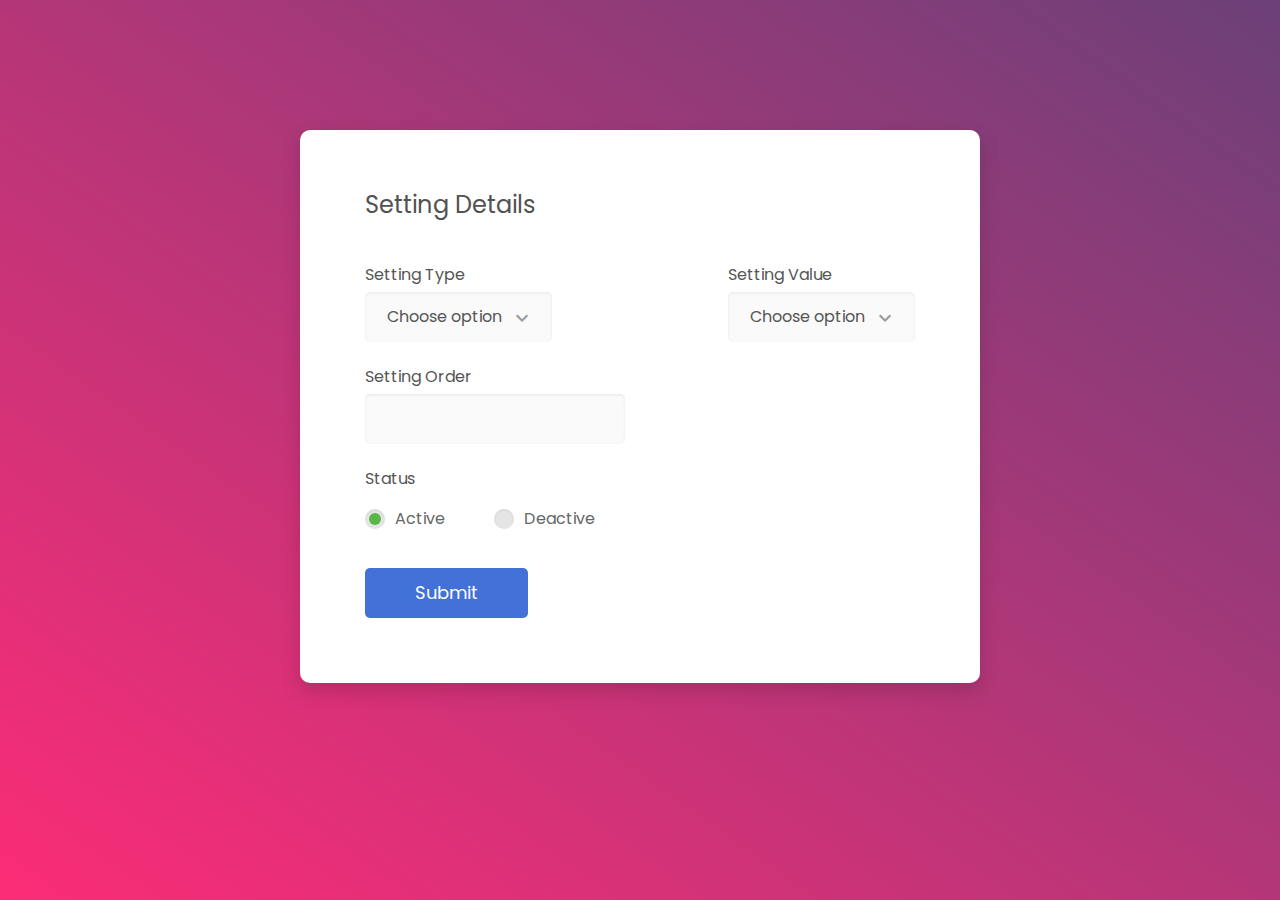
<file: OnlineShop1/web/admin/colorlib-regform-4/index.html>
<!DOCTYPE html>
<html lang="en">

<head>
    <!-- Required meta tags-->
    <meta charset="UTF-8">
    <meta name="viewport" content="width=device-width, initial-scale=1, shrink-to-fit=no">
    <meta name="description" content="Colorlib Templates">
    <meta name="author" content="Colorlib">
    <meta name="keywords" content="Colorlib Templates">

    <!-- Title Page-->
    <title>Au Register Forms by Colorlib</title>

    <!-- Icons font CSS-->
    <link href="vendor/mdi-font/css/material-design-iconic-font.min.css" rel="stylesheet" media="all">
    <link href="vendor/font-awesome-4.7/css/font-awesome.min.css" rel="stylesheet" media="all">
    <!-- Font special for pages-->
    <link href="https://fonts.googleapis.com/css?family=Poppins:100,100i,200,200i,300,300i,400,400i,500,500i,600,600i,700,700i,800,800i,900,900i" rel="stylesheet">

    <!-- Vendor CSS-->
    <link href="vendor/select2/select2.min.css" rel="stylesheet" media="all">
    <link href="vendor/datepicker/daterangepicker.css" rel="stylesheet" media="all">

    <!-- Main CSS-->
    <link href="css/main.css" rel="stylesheet" media="all">
</head>

<body>
    <div class="page-wrapper bg-gra-02 p-t-130 p-b-100 font-poppins">
        <div class="wrapper wrapper--w680">
            <div class="card card-4">
                <div class="card-body">
                    <h2 class="title">Setting Details</h2>
                    <form method="POST">
                        <div class="row row-space">
                             <div class="input-group">
                            <label class="label">Setting type</label>
                            <div class="rs-select2 js-select-simple select--no-search">
                                <select name="subject">
                                    <option disabled="disabled" selected="selected">Choose option</option>
                                    <option>Subject 1</option>
                                    <option>Subject 2</option>
                                    <option>Subject 3</option>
                                </select>
                                <div class="select-dropdown"></div>
                            </div>
                        </div>
                             <div class="input-group">
                            <label class="label">Setting Value</label>
                            <div class="rs-select2 js-select-simple select--no-search">
                                <select name="subject">
                                    <option disabled="disabled" selected="selected">Choose option</option>
                                    <option>Subject 1</option>
                                    <option>Subject 2</option>
                                    <option>Subject 3</option>
                                </select>
                                <div class="select-dropdown"></div>
                            </div>
                        </div>
                        </div>
                        <div class="row row-space">
                            <div class="col-2">
                                <div class="input-group">
                                    <label class="label">Setting Order</label>
                                    <input class="input--style-4" type="email" name="email">
                                </div>
                            </div>
                            
                        </div>
                        <div class="row row-space">
                             
                            <div class="col-2">
                                <div class="input-group">
                                    <label class="label">Status</label>
                                    <div class="p-t-10">
                                        <label class="radio-container m-r-45">Active
                                            <input type="radio" checked="checked" name="gender">
                                            <span class="checkmark"></span>
                                        </label>
                                        <label class="radio-container">Deactive
                                            <input type="radio" name="gender">
                                            <span class="checkmark"></span>
                                        </label>
                                    </div>
                                </div>
                            </div>
                        </div>
                        
                       
                        <div class="p-t-15">
                            <button class="btn btn--radius-2 btn--blue" type="submit">Submit</button>
                        </div>
                    </form>
                </div>
            </div>
        </div>
    </div>

    <!-- Jquery JS-->
    <script src="vendor/jquery/jquery.min.js"></script>
    <!-- Vendor JS-->
    <script src="vendor/select2/select2.min.js"></script>
    <script src="vendor/datepicker/moment.min.js"></script>
    <script src="vendor/datepicker/daterangepicker.js"></script>

    <!-- Main JS-->
    <script src="js/global.js"></script>

</body><!-- This templates was made by Colorlib (https://colorlib.com) -->

</html>
<!-- end document-->
</file>
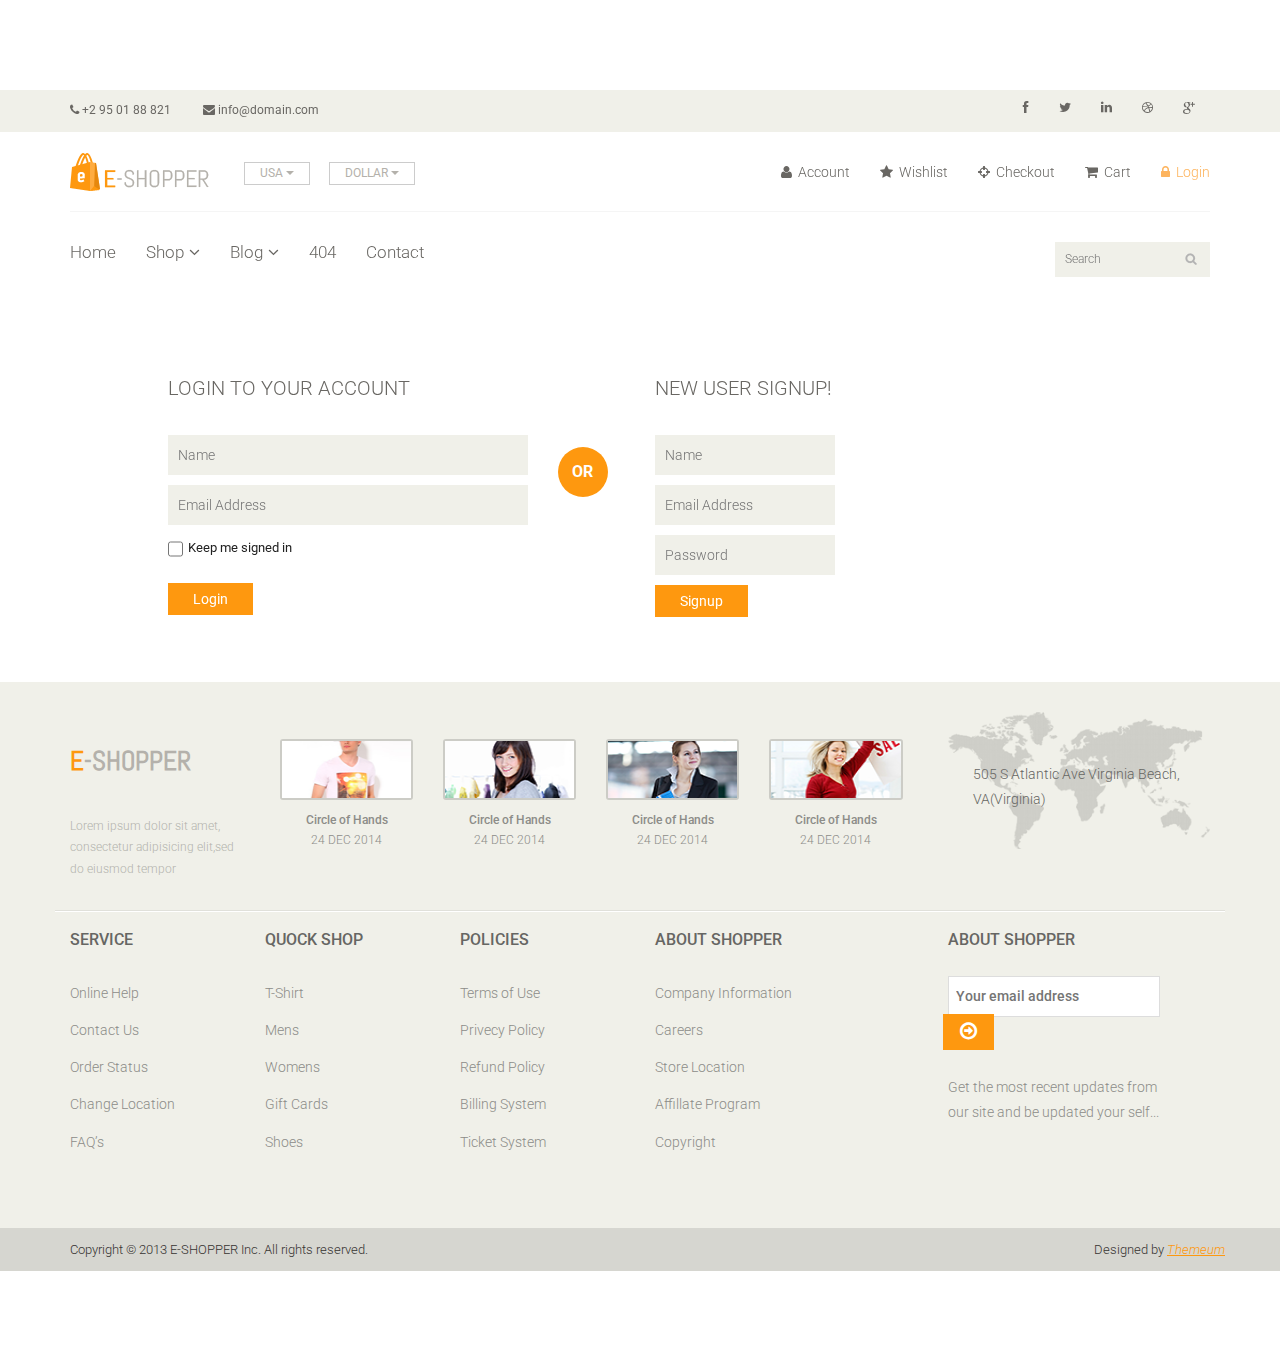
<file: OnlineShop1/web/eShopper/login.html>
<!DOCTYPE html>
<html lang="en">
<head>
    <meta charset="utf-8">
    <meta name="viewport" content="width=device-width, initial-scale=1.0">
    <meta name="description" content="">
    <meta name="author" content="">
    <title>Login | E-Shopper</title>
    <link href="css/bootstrap.min.css" rel="stylesheet">
    <link href="css/font-awesome.min.css" rel="stylesheet">
    <link href="css/prettyPhoto.css" rel="stylesheet">
    <link href="css/price-range.css" rel="stylesheet">
    <link href="css/animate.css" rel="stylesheet">
	<link href="css/main.css" rel="stylesheet">
	<link href="css/responsive.css" rel="stylesheet">
    <!--[if lt IE 9]>
    <script src="js/html5shiv.js"></script>
    <script src="js/respond.min.js"></script>
    <![endif]-->       
    <link rel="shortcut icon" href="images/ico/favicon.ico">
    <link rel="apple-touch-icon-precomposed" sizes="144x144" href="images/ico/apple-touch-icon-144-precomposed.png">
    <link rel="apple-touch-icon-precomposed" sizes="114x114" href="images/ico/apple-touch-icon-114-precomposed.png">
    <link rel="apple-touch-icon-precomposed" sizes="72x72" href="images/ico/apple-touch-icon-72-precomposed.png">
    <link rel="apple-touch-icon-precomposed" href="images/ico/apple-touch-icon-57-precomposed.png">
</head><!--/head-->

<body>
	<header id="header"><!--header-->
		<div class="header_top"><!--header_top-->
			<div class="container">
				<div class="row">
					<div class="col-sm-6">
						<div class="contactinfo">
							<ul class="nav nav-pills">
								<li><a href=""><i class="fa fa-phone"></i> +2 95 01 88 821</a></li>
								<li><a href=""><i class="fa fa-envelope"></i> info@domain.com</a></li>
							</ul>
						</div>
					</div>
					<div class="col-sm-6">
						<div class="social-icons pull-right">
							<ul class="nav navbar-nav">
								<li><a href=""><i class="fa fa-facebook"></i></a></li>
								<li><a href=""><i class="fa fa-twitter"></i></a></li>
								<li><a href=""><i class="fa fa-linkedin"></i></a></li>
								<li><a href=""><i class="fa fa-dribbble"></i></a></li>
								<li><a href=""><i class="fa fa-google-plus"></i></a></li>
							</ul>
						</div>
					</div>
				</div>
			</div>
		</div><!--/header_top-->
		
		<div class="header-middle"><!--header-middle-->
			<div class="container">
				<div class="row">
					<div class="col-sm-4">
						<div class="logo pull-left">
							<a href="index.html"><img src="images/home/logo.png" alt="" /></a>
						</div>
						<div class="btn-group pull-right">
							<div class="btn-group">
								<button type="button" class="btn btn-default dropdown-toggle usa" data-toggle="dropdown">
									USA
									<span class="caret"></span>
								</button>
								<ul class="dropdown-menu">
									<li><a href="">Canada</a></li>
									<li><a href="">UK</a></li>
								</ul>
							</div>
							
							<div class="btn-group">
								<button type="button" class="btn btn-default dropdown-toggle usa" data-toggle="dropdown">
									DOLLAR
									<span class="caret"></span>
								</button>
								<ul class="dropdown-menu">
									<li><a href="">Canadian Dollar</a></li>
									<li><a href="">Pound</a></li>
								</ul>
							</div>
						</div>
					</div>
					<div class="col-sm-8">
						<div class="shop-menu pull-right">
							<ul class="nav navbar-nav">
								<li><a href=""><i class="fa fa-user"></i> Account</a></li>
								<li><a href=""><i class="fa fa-star"></i> Wishlist</a></li>
								<li><a href="checkout.html"><i class="fa fa-crosshairs"></i> Checkout</a></li>
								<li><a href="cart.html"><i class="fa fa-shopping-cart"></i> Cart</a></li>
								<li><a href="login.html" class="active"><i class="fa fa-lock"></i> Login</a></li>
							</ul>
						</div>
					</div>
				</div>
			</div>
		</div><!--/header-middle-->
	
		<div class="header-bottom"><!--header-bottom-->
			<div class="container">
				<div class="row">
					<div class="col-sm-9">
						<div class="navbar-header">
							<button type="button" class="navbar-toggle" data-toggle="collapse" data-target=".navbar-collapse">
								<span class="sr-only">Toggle navigation</span>
								<span class="icon-bar"></span>
								<span class="icon-bar"></span>
								<span class="icon-bar"></span>
							</button>
						</div>
						<div class="mainmenu pull-left">
							<ul class="nav navbar-nav collapse navbar-collapse">
								<li><a href="index.html">Home</a></li>
								<li class="dropdown"><a href="#">Shop<i class="fa fa-angle-down"></i></a>
                                    <ul role="menu" class="sub-menu">
                                        <li><a href="shop.html">Products</a></li>
										<li><a href="product-details.html">Product Details</a></li> 
										<li><a href="checkout.html">Checkout</a></li> 
										<li><a href="cart.html">Cart</a></li> 
										<li><a href="login.html" class="active">Login</a></li> 
                                    </ul>
                                </li> 
								<li class="dropdown"><a href="#">Blog<i class="fa fa-angle-down"></i></a>
                                    <ul role="menu" class="sub-menu">
                                        <li><a href="blog.html">Blog List</a></li>
										<li><a href="blog-single.html">Blog Single</a></li>
                                    </ul>
                                </li> 
								<li><a href="404.html">404</a></li>
								<li><a href="contact-us.html">Contact</a></li>
							</ul>
						</div>
					</div>
					<div class="col-sm-3">
						<div class="search_box pull-right">
							<input type="text" placeholder="Search"/>
						</div>
					</div>
				</div>
			</div>
		</div><!--/header-bottom-->
	</header><!--/header-->
	
	<section id="form"><!--form-->
		<div class="container">
			<div class="row">
				<div class="col-sm-4 col-sm-offset-1">
					<div class="login-form"><!--login form-->
						<h2>Login to your account</h2>
						<form action="#">
							<input type="text" placeholder="Name" />
							<input type="email" placeholder="Email Address" />
							<span>
								<input type="checkbox" class="checkbox"> 
								Keep me signed in
							</span>
							<button type="submit" class="btn btn-default">Login</button>
						</form>
					</div><!--/login form-->
				</div>
				<div class="col-sm-1">
					<h2 class="or">OR</h2>
				</div>
				<div class="col-sm-4">
					<div class="signup-form"><!--sign up form-->
						<h2>New User Signup!</h2>
						<form action="SignUp" method ="POST">
							<input type="text" name="name" placeholder="Name"/>
							<input type="email" name="email" placeholder="Email Address"/>
							<input type="password" name="password" placeholder="Password"/>
							<button type="submit" class="btn btn-default">Signup</button>
						</form>
					</div><!--/sign up form-->
				</div>
			</div>
		</div>
	</section><!--/form-->
	
	
	<footer id="footer"><!--Footer-->
		<div class="footer-top">
			<div class="container">
				<div class="row">
					<div class="col-sm-2">
						<div class="companyinfo">
							<h2><span>e</span>-shopper</h2>
							<p>Lorem ipsum dolor sit amet, consectetur adipisicing elit,sed do eiusmod tempor</p>
						</div>
					</div>
					<div class="col-sm-7">
						<div class="col-sm-3">
							<div class="video-gallery text-center">
								<a href="#">
									<div class="iframe-img">
										<img src="images/home/iframe1.png" alt="" />
									</div>
									<div class="overlay-icon">
										<i class="fa fa-play-circle-o"></i>
									</div>
								</a>
								<p>Circle of Hands</p>
								<h2>24 DEC 2014</h2>
							</div>
						</div>
						
						<div class="col-sm-3">
							<div class="video-gallery text-center">
								<a href="#">
									<div class="iframe-img">
										<img src="images/home/iframe2.png" alt="" />
									</div>
									<div class="overlay-icon">
										<i class="fa fa-play-circle-o"></i>
									</div>
								</a>
								<p>Circle of Hands</p>
								<h2>24 DEC 2014</h2>
							</div>
						</div>
						
						<div class="col-sm-3">
							<div class="video-gallery text-center">
								<a href="#">
									<div class="iframe-img">
										<img src="images/home/iframe3.png" alt="" />
									</div>
									<div class="overlay-icon">
										<i class="fa fa-play-circle-o"></i>
									</div>
								</a>
								<p>Circle of Hands</p>
								<h2>24 DEC 2014</h2>
							</div>
						</div>
						
						<div class="col-sm-3">
							<div class="video-gallery text-center">
								<a href="#">
									<div class="iframe-img">
										<img src="images/home/iframe4.png" alt="" />
									</div>
									<div class="overlay-icon">
										<i class="fa fa-play-circle-o"></i>
									</div>
								</a>
								<p>Circle of Hands</p>
								<h2>24 DEC 2014</h2>
							</div>
						</div>
					</div>
					<div class="col-sm-3">
						<div class="address">
							<img src="images/home/map.png" alt="" />
							<p>505 S Atlantic Ave Virginia Beach, VA(Virginia)</p>
						</div>
					</div>
				</div>
			</div>
		</div>
		
		<div class="footer-widget">
			<div class="container">
				<div class="row">
					<div class="col-sm-2">
						<div class="single-widget">
							<h2>Service</h2>
							<ul class="nav nav-pills nav-stacked">
								<li><a href="">Online Help</a></li>
								<li><a href="">Contact Us</a></li>
								<li><a href="">Order Status</a></li>
								<li><a href="">Change Location</a></li>
								<li><a href="">FAQ’s</a></li>
							</ul>
						</div>
					</div>
					<div class="col-sm-2">
						<div class="single-widget">
							<h2>Quock Shop</h2>
							<ul class="nav nav-pills nav-stacked">
								<li><a href="">T-Shirt</a></li>
								<li><a href="">Mens</a></li>
								<li><a href="">Womens</a></li>
								<li><a href="">Gift Cards</a></li>
								<li><a href="">Shoes</a></li>
							</ul>
						</div>
					</div>
					<div class="col-sm-2">
						<div class="single-widget">
							<h2>Policies</h2>
							<ul class="nav nav-pills nav-stacked">
								<li><a href="">Terms of Use</a></li>
								<li><a href="">Privecy Policy</a></li>
								<li><a href="">Refund Policy</a></li>
								<li><a href="">Billing System</a></li>
								<li><a href="">Ticket System</a></li>
							</ul>
						</div>
					</div>
					<div class="col-sm-2">
						<div class="single-widget">
							<h2>About Shopper</h2>
							<ul class="nav nav-pills nav-stacked">
								<li><a href="">Company Information</a></li>
								<li><a href="">Careers</a></li>
								<li><a href="">Store Location</a></li>
								<li><a href="">Affillate Program</a></li>
								<li><a href="">Copyright</a></li>
							</ul>
						</div>
					</div>
					<div class="col-sm-3 col-sm-offset-1">
						<div class="single-widget">
							<h2>About Shopper</h2>
							<form action="#" class="searchform">
								<input type="text" placeholder="Your email address" />
								<button type="submit" class="btn btn-default"><i class="fa fa-arrow-circle-o-right"></i></button>
								<p>Get the most recent updates from <br />our site and be updated your self...</p>
							</form>
						</div>
					</div>
					
				</div>
			</div>
		</div>
		
		<div class="footer-bottom">
			<div class="container">
				<div class="row">
					<p class="pull-left">Copyright © 2013 E-SHOPPER Inc. All rights reserved.</p>
					<p class="pull-right">Designed by <span><a target="_blank" href="http://www.themeum.com">Themeum</a></span></p>
				</div>
			</div>
		</div>
		
	</footer><!--/Footer-->
	

  
    <script src="js/jquery.js"></script>
	<script src="js/price-range.js"></script>
    <script src="js/jquery.scrollUp.min.js"></script>
	<script src="js/bootstrap.min.js"></script>
    <script src="js/jquery.prettyPhoto.js"></script>
    <script src="js/main.js"></script>
</body>
</html>
</file>
<file: OnlineShop1/web/admin/colorlib-regform-4/vendor/datepicker/daterangepicker.css>
.daterangepicker {
  position: absolute;
  color: inherit;
  background-color: #fff;
  border-radius: 4px;
  width: 278px;
  padding: 4px;
  margin-top: 1px;
  top: 100px;
  left: 20px;
  /* Calendars */ }
  .daterangepicker:before, .daterangepicker:after {
    position: absolute;
    display: inline-block;
    border-bottom-color: rgba(0, 0, 0, 0.2);
    content: ''; }
  .daterangepicker:before {
    top: -7px;
    border-right: 7px solid transparent;
    border-left: 7px solid transparent;
    border-bottom: 7px solid #ccc; }
  .daterangepicker:after {
    top: -6px;
    border-right: 6px solid transparent;
    border-bottom: 6px solid #fff;
    border-left: 6px solid transparent; }
  .daterangepicker.opensleft:before {
    right: 9px; }
  .daterangepicker.opensleft:after {
    right: 10px; }
  .daterangepicker.openscenter:before {
    left: 0;
    right: 0;
    width: 0;
    margin-left: auto;
    margin-right: auto; }
  .daterangepicker.openscenter:after {
    left: 0;
    right: 0;
    width: 0;
    margin-left: auto;
    margin-right: auto; }
  .daterangepicker.opensright:before {
    left: 9px; }
  .daterangepicker.opensright:after {
    left: 10px; }
  .daterangepicker.dropup {
    margin-top: -5px; }
    .daterangepicker.dropup:before {
      top: initial;
      bottom: -7px;
      border-bottom: initial;
      border-top: 7px solid #ccc; }
    .daterangepicker.dropup:after {
      top: initial;
      bottom: -6px;
      border-bottom: initial;
      border-top: 6px solid #fff; }
  .daterangepicker.dropdown-menu {
    max-width: none;
    z-index: 3001; }
  .daterangepicker.single .ranges, .daterangepicker.single .calendar {
    float: none; }
  .daterangepicker.show-calendar .calendar {
    display: block; }
  .daterangepicker .calendar {
    display: none;
    max-width: 270px;
    margin: 4px; }
    .daterangepicker .calendar.single .calendar-table {
      border: none; }
    .daterangepicker .calendar th, .daterangepicker .calendar td {
      white-space: nowrap;
      text-align: center;
      min-width: 32px; }
  .daterangepicker .calendar-table {
    border: 1px solid #fff;
    padding: 4px;
    border-radius: 4px;
    background-color: #fff; }
  .daterangepicker table {
    width: 100%;
    margin: 0; }
  .daterangepicker td, .daterangepicker th {
    text-align: center;
    width: 20px;
    height: 20px;
    border-radius: 4px;
    border: 1px solid transparent;
    white-space: nowrap;
    cursor: pointer; }
    .daterangepicker td.available:hover, .daterangepicker th.available:hover {
      background-color: #eee;
      border-color: transparent;
      color: inherit; }
    .daterangepicker td.week, .daterangepicker th.week {
      font-size: 80%;
      color: #ccc; }
  .daterangepicker td.off, .daterangepicker td.off.in-range, .daterangepicker td.off.start-date, .daterangepicker td.off.end-date {
    background-color: #fff;
    border-color: transparent;
    color: #999; }
  .daterangepicker td.in-range {
    background-color: #ebf4f8;
    border-color: transparent;
    color: #000;
    border-radius: 0; }
  .daterangepicker td.start-date {
    border-radius: 4px 0 0 4px; }
  .daterangepicker td.end-date {
    border-radius: 0 4px 4px 0; }
  .daterangepicker td.start-date.end-date {
    border-radius: 4px; }
  .daterangepicker td.active, .daterangepicker td.active:hover {
    background-color: #357ebd;
    border-color: transparent;
    color: #fff; }
  .daterangepicker th.month {
    width: auto; }
  .daterangepicker td.disabled, .daterangepicker option.disabled {
    color: #999;
    cursor: not-allowed;
    text-decoration: line-through; }
  .daterangepicker select.monthselect, .daterangepicker select.yearselect {
    font-size: 12px;
    padding: 1px;
    height: auto;
    margin: 0;
    cursor: default; }
  .daterangepicker select.monthselect {
    margin-right: 2%;
    width: 56%; }
  .daterangepicker select.yearselect {
    width: 40%; }
  .daterangepicker select.hourselect, .daterangepicker select.minuteselect, .daterangepicker select.secondselect, .daterangepicker select.ampmselect {
    width: 50px;
    margin-bottom: 0; }
  .daterangepicker .input-mini {
    border: 1px solid #ccc;
    border-radius: 4px;
    color: #555;
    height: 30px;
    line-height: 30px;
    display: block;
    vertical-align: middle;
    margin: 0 0 5px 0;
    padding: 0 6px 0 28px;
    width: 100%; }
    .daterangepicker .input-mini.active {
      border: 1px solid #08c;
      border-radius: 4px; }
  .daterangepicker .daterangepicker_input {
    position: relative; }
    .daterangepicker .daterangepicker_input i {
      position: absolute;
      left: 8px;
      top: 8px; }
  .daterangepicker.rtl .input-mini {
    padding-right: 28px;
    padding-left: 6px; }
  .daterangepicker.rtl .daterangepicker_input i {
    left: auto;
    right: 8px; }
  .daterangepicker .calendar-time {
    text-align: center;
    margin: 5px auto;
    line-height: 30px;
    position: relative;
    padding-left: 28px; }
    .daterangepicker .calendar-time select.disabled {
      color: #ccc;
      cursor: not-allowed; }

.ranges {
  font-size: 11px;
  float: none;
  margin: 4px;
  text-align: left; }
  .ranges ul {
    list-style: none;
    margin: 0 auto;
    padding: 0;
    width: 100%; }
  .ranges li {
    font-size: 13px;
    background-color: #f5f5f5;
    border: 1px solid #f5f5f5;
    border-radius: 4px;
    color: #08c;
    padding: 3px 12px;
    margin-bottom: 8px;
    cursor: pointer; }
    .ranges li:hover {
      background-color: #08c;
      border: 1px solid #08c;
      color: #fff; }
    .ranges li.active {
      background-color: #08c;
      border: 1px solid #08c;
      color: #fff; }

/*  Larger Screen Styling */
@media (min-width: 564px) {
  .daterangepicker {
    width: auto; }
    .daterangepicker .ranges ul {
      width: 160px; }
    .daterangepicker.single .ranges ul {
      width: 100%; }
    .daterangepicker.single .calendar.left {
      clear: none; }
    .daterangepicker.single.ltr .ranges, .daterangepicker.single.ltr .calendar {
      float: left; }
    .daterangepicker.single.rtl .ranges, .daterangepicker.single.rtl .calendar {
      float: right; }
    .daterangepicker.ltr {
      direction: ltr;
      text-align: left; }
      .daterangepicker.ltr .calendar.left {
        clear: left;
        margin-right: 0; }
        .daterangepicker.ltr .calendar.left .calendar-table {
          border-right: none;
          border-top-right-radius: 0;
          border-bottom-right-radius: 0; }
      .daterangepicker.ltr .calendar.right {
        margin-left: 0; }
        .daterangepicker.ltr .calendar.right .calendar-table {
          border-left: none;
          border-top-left-radius: 0;
          border-bottom-left-radius: 0; }
      .daterangepicker.ltr .left .daterangepicker_input {
        padding-right: 12px; }
      .daterangepicker.ltr .calendar.left .calendar-table {
        padding-right: 12px; }
      .daterangepicker.ltr .ranges, .daterangepicker.ltr .calendar {
        float: left; }
    .daterangepicker.rtl {
      direction: rtl;
      text-align: right; }
      .daterangepicker.rtl .calendar.left {
        clear: right;
        margin-left: 0; }
        .daterangepicker.rtl .calendar.left .calendar-table {
          border-left: none;
          border-top-left-radius: 0;
          border-bottom-left-radius: 0; }
      .daterangepicker.rtl .calendar.right {
        margin-right: 0; }
        .daterangepicker.rtl .calendar.right .calendar-table {
          border-right: none;
          border-top-right-radius: 0;
          border-bottom-right-radius: 0; }
      .daterangepicker.rtl .left .daterangepicker_input {
        padding-left: 12px; }
      .daterangepicker.rtl .calendar.left .calendar-table {
        padding-left: 12px; }
      .daterangepicker.rtl .ranges, .daterangepicker.rtl .calendar {
        text-align: right;
        float: right; } }
@media (min-width: 730px) {
  .daterangepicker .ranges {
    width: auto; }
  .daterangepicker.ltr .ranges {
    float: left; }
  .daterangepicker.rtl .ranges {
    float: right; }
  .daterangepicker .calendar.left {
    clear: none !important; } }
</file>
<file: OnlineShop1/web/admin/colorlib-regform-4/css/main.css>
/* ==========================================================================
   #FONT
   ========================================================================== */
.font-robo {
  font-family: "Roboto", "Arial", "Helvetica Neue", sans-serif;
}

.font-poppins {
  font-family: "Poppins", "Arial", "Helvetica Neue", sans-serif;
}

/* ==========================================================================
   #GRID
   ========================================================================== */
.row {
  display: -webkit-box;
  display: -webkit-flex;
  display: -moz-box;
  display: -ms-flexbox;
  display: flex;
  -webkit-flex-wrap: wrap;
  -ms-flex-wrap: wrap;
  flex-wrap: wrap;
}

.row-space {
  -webkit-box-pack: justify;
  -webkit-justify-content: space-between;
  -moz-box-pack: justify;
  -ms-flex-pack: justify;
  justify-content: space-between;
}

.col-2 {
  width: -webkit-calc((100% - 30px) / 2);
  width: -moz-calc((100% - 30px) / 2);
  width: calc((100% - 30px) / 2);
}

@media (max-width: 767px) {
  .col-2 {
    width: 100%;
  }
}

/* ==========================================================================
   #BOX-SIZING
   ========================================================================== */
/**
 * More sensible default box-sizing:
 * css-tricks.com/inheriting-box-sizing-probably-slightly-better-best-practice
 */
html {
  -webkit-box-sizing: border-box;
  -moz-box-sizing: border-box;
  box-sizing: border-box;
}

* {
  padding: 0;
  margin: 0;
}

*, *:before, *:after {
  -webkit-box-sizing: inherit;
  -moz-box-sizing: inherit;
  box-sizing: inherit;
}

/* ==========================================================================
   #RESET
   ========================================================================== */
/**
 * A very simple reset that sits on top of Normalize.css.
 */
body,
h1, h2, h3, h4, h5, h6,
blockquote, p, pre,
dl, dd, ol, ul,
figure,
hr,
fieldset, legend {
  margin: 0;
  padding: 0;
}

/**
 * Remove trailing margins from nested lists.
 */
li > ol,
li > ul {
  margin-bottom: 0;
}

/**
 * Remove default table spacing.
 */
table {
  border-collapse: collapse;
  border-spacing: 0;
}

/**
 * 1. Reset Chrome and Firefox behaviour which sets a `min-width: min-content;`
 *    on fieldsets.
 */
fieldset {
  min-width: 0;
  /* [1] */
  border: 0;
}

button {
  outline: none;
  background: none;
  border: none;
}

/* ==========================================================================
   #PAGE WRAPPER
   ========================================================================== */
.page-wrapper {
  min-height: 100vh;
}

body {
  font-family: "Poppins", "Arial", "Helvetica Neue", sans-serif;
  font-weight: 400;
  font-size: 14px;
}

h1, h2, h3, h4, h5, h6 {
  font-weight: 400;
}

h1 {
  font-size: 36px;
}

h2 {
  font-size: 30px;
}

h3 {
  font-size: 24px;
}

h4 {
  font-size: 18px;
}

h5 {
  font-size: 15px;
}

h6 {
  font-size: 13px;
}

/* ==========================================================================
   #BACKGROUND
   ========================================================================== */
.bg-blue {
  background: #2c6ed5;
}

.bg-red {
  background: #fa4251;
}

.bg-gra-01 {
  background: -webkit-gradient(linear, left bottom, left top, from(#fbc2eb), to(#a18cd1));
  background: -webkit-linear-gradient(bottom, #fbc2eb 0%, #a18cd1 100%);
  background: -moz-linear-gradient(bottom, #fbc2eb 0%, #a18cd1 100%);
  background: -o-linear-gradient(bottom, #fbc2eb 0%, #a18cd1 100%);
  background: linear-gradient(to top, #fbc2eb 0%, #a18cd1 100%);
}

.bg-gra-02 {
  background: -webkit-gradient(linear, left bottom, right top, from(#fc2c77), to(#6c4079));
  background: -webkit-linear-gradient(bottom left, #fc2c77 0%, #6c4079 100%);
  background: -moz-linear-gradient(bottom left, #fc2c77 0%, #6c4079 100%);
  background: -o-linear-gradient(bottom left, #fc2c77 0%, #6c4079 100%);
  background: linear-gradient(to top right, #fc2c77 0%, #6c4079 100%);
}

/* ==========================================================================
   #SPACING
   ========================================================================== */
.p-t-100 {
  padding-top: 100px;
}

.p-t-130 {
  padding-top: 130px;
}

.p-t-180 {
  padding-top: 180px;
}

.p-t-20 {
  padding-top: 20px;
}

.p-t-15 {
  padding-top: 15px;
}

.p-t-10 {
  padding-top: 10px;
}

.p-t-30 {
  padding-top: 30px;
}

.p-b-100 {
  padding-bottom: 100px;
}

.m-r-45 {
  margin-right: 45px;
}

/* ==========================================================================
   #WRAPPER
   ========================================================================== */
.wrapper {
  margin: 0 auto;
}

.wrapper--w960 {
  max-width: 960px;
}

.wrapper--w780 {
  max-width: 780px;
}

.wrapper--w680 {
  max-width: 680px;
}

/* ==========================================================================
   #BUTTON
   ========================================================================== */
.btn {
  display: inline-block;
  line-height: 50px;
  padding: 0 50px;
  -webkit-transition: all 0.4s ease;
  -o-transition: all 0.4s ease;
  -moz-transition: all 0.4s ease;
  transition: all 0.4s ease;
  cursor: pointer;
  font-size: 18px;
  color: #fff;
  font-family: "Poppins", "Arial", "Helvetica Neue", sans-serif;
}

.btn--radius {
  -webkit-border-radius: 3px;
  -moz-border-radius: 3px;
  border-radius: 3px;
}

.btn--radius-2 {
  -webkit-border-radius: 5px;
  -moz-border-radius: 5px;
  border-radius: 5px;
}

.btn--pill {
  -webkit-border-radius: 20px;
  -moz-border-radius: 20px;
  border-radius: 20px;
}

.btn--green {
  background: #57b846;
}

.btn--green:hover {
  background: #4dae3c;
}

.btn--blue {
  background: #4272d7;
}

.btn--blue:hover {
  background: #3868cd;
}

/* ==========================================================================
   #DATE PICKER
   ========================================================================== */
td.active {
  background-color: #2c6ed5;
}

input[type="date" i] {
  padding: 14px;
}

.table-condensed td, .table-condensed th {
  font-size: 14px;
  font-family: "Roboto", "Arial", "Helvetica Neue", sans-serif;
  font-weight: 400;
}

.daterangepicker td {
  width: 40px;
  height: 30px;
}

.daterangepicker {
  border: none;
  -webkit-box-shadow: 0px 8px 20px 0px rgba(0, 0, 0, 0.15);
  -moz-box-shadow: 0px 8px 20px 0px rgba(0, 0, 0, 0.15);
  box-shadow: 0px 8px 20px 0px rgba(0, 0, 0, 0.15);
  display: none;
  border: 1px solid #e0e0e0;
  margin-top: 5px;
}

.daterangepicker::after, .daterangepicker::before {
  display: none;
}

.daterangepicker thead tr th {
  padding: 10px 0;
}

.daterangepicker .table-condensed th select {
  border: 1px solid #ccc;
  -webkit-border-radius: 3px;
  -moz-border-radius: 3px;
  border-radius: 3px;
  font-size: 14px;
  padding: 5px;
  outline: none;
}

/* ==========================================================================
   #FORM
   ========================================================================== */
input {
  outline: none;
  margin: 0;
  border: none;
  -webkit-box-shadow: none;
  -moz-box-shadow: none;
  box-shadow: none;
  width: 100%;
  font-size: 14px;
  font-family: inherit;
}

.input--style-4 {
  line-height: 50px;
  background: #fafafa;
  -webkit-box-shadow: inset 0px 1px 3px 0px rgba(0, 0, 0, 0.08);
  -moz-box-shadow: inset 0px 1px 3px 0px rgba(0, 0, 0, 0.08);
  box-shadow: inset 0px 1px 3px 0px rgba(0, 0, 0, 0.08);
  -webkit-border-radius: 5px;
  -moz-border-radius: 5px;
  border-radius: 5px;
  padding: 0 20px;
  font-size: 16px;
  color: #666;
  -webkit-transition: all 0.4s ease;
  -o-transition: all 0.4s ease;
  -moz-transition: all 0.4s ease;
  transition: all 0.4s ease;
}

.input--style-4::-webkit-input-placeholder {
  /* WebKit, Blink, Edge */
  color: #666;
}

.input--style-4:-moz-placeholder {
  /* Mozilla Firefox 4 to 18 */
  color: #666;
  opacity: 1;
}

.input--style-4::-moz-placeholder {
  /* Mozilla Firefox 19+ */
  color: #666;
  opacity: 1;
}

.input--style-4:-ms-input-placeholder {
  /* Internet Explorer 10-11 */
  color: #666;
}

.input--style-4:-ms-input-placeholder {
  /* Microsoft Edge */
  color: #666;
}

.label {
  font-size: 16px;
  color: #555;
  text-transform: capitalize;
  display: block;
  margin-bottom: 5px;
}

.radio-container {
  display: inline-block;
  position: relative;
  padding-left: 30px;
  cursor: pointer;
  font-size: 16px;
  color: #666;
  -webkit-user-select: none;
  -moz-user-select: none;
  -ms-user-select: none;
  user-select: none;
}

.radio-container input {
  position: absolute;
  opacity: 0;
  cursor: pointer;
}

.radio-container input:checked ~ .checkmark {
  background-color: #e5e5e5;
}

.radio-container input:checked ~ .checkmark:after {
  display: block;
}

.radio-container .checkmark:after {
  top: 50%;
  left: 50%;
  -webkit-transform: translate(-50%, -50%);
  -moz-transform: translate(-50%, -50%);
  -ms-transform: translate(-50%, -50%);
  -o-transform: translate(-50%, -50%);
  transform: translate(-50%, -50%);
  width: 12px;
  height: 12px;
  -webkit-border-radius: 50%;
  -moz-border-radius: 50%;
  border-radius: 50%;
  background: #57b846;
}

.checkmark {
  position: absolute;
  top: 50%;
  -webkit-transform: translateY(-50%);
  -moz-transform: translateY(-50%);
  -ms-transform: translateY(-50%);
  -o-transform: translateY(-50%);
  transform: translateY(-50%);
  left: 0;
  height: 20px;
  width: 20px;
  background-color: #e5e5e5;
  -webkit-border-radius: 50%;
  -moz-border-radius: 50%;
  border-radius: 50%;
  -webkit-box-shadow: inset 0px 1px 3px 0px rgba(0, 0, 0, 0.08);
  -moz-box-shadow: inset 0px 1px 3px 0px rgba(0, 0, 0, 0.08);
  box-shadow: inset 0px 1px 3px 0px rgba(0, 0, 0, 0.08);
}

.checkmark:after {
  content: "";
  position: absolute;
  display: none;
}

.input-group {
  position: relative;
  margin-bottom: 22px;
}

.input-group-icon {
  position: relative;
}

.input-icon {
  position: absolute;
  font-size: 18px;
  color: #999;
  right: 18px;
  top: 50%;
  -webkit-transform: translateY(-50%);
  -moz-transform: translateY(-50%);
  -ms-transform: translateY(-50%);
  -o-transform: translateY(-50%);
  transform: translateY(-50%);
  cursor: pointer;
}

/* ==========================================================================
   #SELECT2
   ========================================================================== */
.select--no-search .select2-search {
  display: none !important;
}

.rs-select2 .select2-container {
  width: 100% !important;
  outline: none;
  background: #fafafa;
  -webkit-box-shadow: inset 0px 1px 3px 0px rgba(0, 0, 0, 0.08);
  -moz-box-shadow: inset 0px 1px 3px 0px rgba(0, 0, 0, 0.08);
  box-shadow: inset 0px 1px 3px 0px rgba(0, 0, 0, 0.08);
  -webkit-border-radius: 5px;
  -moz-border-radius: 5px;
  border-radius: 5px;
}

.rs-select2 .select2-container .select2-selection--single {
  outline: none;
  border: none;
  height: 50px;
  background: transparent;
}

.rs-select2 .select2-container .select2-selection--single .select2-selection__rendered {
  line-height: 50px;
  padding-left: 0;
  color: #555;
  font-size: 16px;
  font-family: inherit;
  padding-left: 22px;
  padding-right: 50px;
}

.rs-select2 .select2-container .select2-selection--single .select2-selection__arrow {
  height: 50px;
  right: 20px;
  display: -webkit-box;
  display: -webkit-flex;
  display: -moz-box;
  display: -ms-flexbox;
  display: flex;
  -webkit-box-pack: center;
  -webkit-justify-content: center;
  -moz-box-pack: center;
  -ms-flex-pack: center;
  justify-content: center;
  -webkit-box-align: center;
  -webkit-align-items: center;
  -moz-box-align: center;
  -ms-flex-align: center;
  align-items: center;
}

.rs-select2 .select2-container .select2-selection--single .select2-selection__arrow b {
  display: none;
}

.rs-select2 .select2-container .select2-selection--single .select2-selection__arrow:after {
  font-family: "Material-Design-Iconic-Font";
  content: '\f2f9';
  font-size: 24px;
  color: #999;
  -webkit-transition: all 0.4s ease;
  -o-transition: all 0.4s ease;
  -moz-transition: all 0.4s ease;
  transition: all 0.4s ease;
}

.rs-select2 .select2-container.select2-container--open .select2-selection--single .select2-selection__arrow::after {
  -webkit-transform: rotate(-180deg);
  -moz-transform: rotate(-180deg);
  -ms-transform: rotate(-180deg);
  -o-transform: rotate(-180deg);
  transform: rotate(-180deg);
}

.select2-container--open .select2-dropdown--below {
  border: none;
  -webkit-border-radius: 3px;
  -moz-border-radius: 3px;
  border-radius: 3px;
  -webkit-box-shadow: 0px 8px 20px 0px rgba(0, 0, 0, 0.15);
  -moz-box-shadow: 0px 8px 20px 0px rgba(0, 0, 0, 0.15);
  box-shadow: 0px 8px 20px 0px rgba(0, 0, 0, 0.15);
  border: 1px solid #e0e0e0;
  margin-top: 5px;
  overflow: hidden;
}

.select2-container--default .select2-results__option {
  padding-left: 22px;
}

/* ==========================================================================
   #TITLE
   ========================================================================== */
.title {
  font-size: 24px;
  color: #525252;
  font-weight: 400;
  margin-bottom: 40px;
}

/* ==========================================================================
   #CARD
   ========================================================================== */
.card {
  -webkit-border-radius: 3px;
  -moz-border-radius: 3px;
  border-radius: 3px;
  background: #fff;
}

.card-4 {
  background: #fff;
  -webkit-border-radius: 10px;
  -moz-border-radius: 10px;
  border-radius: 10px;
  -webkit-box-shadow: 0px 8px 20px 0px rgba(0, 0, 0, 0.15);
  -moz-box-shadow: 0px 8px 20px 0px rgba(0, 0, 0, 0.15);
  box-shadow: 0px 8px 20px 0px rgba(0, 0, 0, 0.15);
}

.card-4 .card-body {
  padding: 57px 65px;
  padding-bottom: 65px;
}

@media (max-width: 767px) {
  .card-4 .card-body {
    padding: 50px 40px;
  }
}
</file>
<file: OnlineShop1/web/eShopper/css/prettyPhoto.css>
div.pp_default .pp_top,div.pp_default .pp_top .pp_middle,div.pp_default .pp_top .pp_left,div.pp_default .pp_top .pp_right,div.pp_default .pp_bottom,div.pp_default .pp_bottom .pp_left,div.pp_default .pp_bottom .pp_middle,div.pp_default .pp_bottom .pp_right{height:13px}
div.pp_default .pp_top .pp_left{background:url(../images/prettyPhoto/default/sprite.png) -78px -93px no-repeat}
div.pp_default .pp_top .pp_middle{background:url(../images/prettyPhoto/default/sprite_x.png) top left repeat-x}
div.pp_default .pp_top .pp_right{background:url(../images/prettyPhoto/default/sprite.png) -112px -93px no-repeat}
div.pp_default .pp_content .ppt{color:#f8f8f8}
div.pp_default .pp_content_container .pp_left{background:url(../images/prettyPhoto/default/sprite_y.png) -7px 0 repeat-y;padding-left:13px}
div.pp_default .pp_content_container .pp_right{background:url(../images/prettyPhoto/default/sprite_y.png) top right repeat-y;padding-right:13px}
div.pp_default .pp_next:hover{background:url(../images/prettyPhoto/default/sprite_next.png) center right no-repeat;cursor:pointer}
div.pp_default .pp_previous:hover{background:url(../images/prettyPhoto/default/sprite_prev.png) center left no-repeat;cursor:pointer}
div.pp_default .pp_expand{background:url(../images/prettyPhoto/default/sprite.png) 0 -29px no-repeat;cursor:pointer;width:28px;height:28px}
div.pp_default .pp_expand:hover{background:url(../images/prettyPhoto/default/sprite.png) 0 -56px no-repeat;cursor:pointer}
div.pp_default .pp_contract{background:url(../images/prettyPhoto/default/sprite.png) 0 -84px no-repeat;cursor:pointer;width:28px;height:28px}
div.pp_default .pp_contract:hover{background:url(../images/prettyPhoto/default/sprite.png) 0 -113px no-repeat;cursor:pointer}
div.pp_default .pp_close{width:30px;height:30px;background:url(../images/prettyPhoto/default/sprite.png) 2px 1px no-repeat;cursor:pointer}
div.pp_default .pp_gallery ul li a{background:url(../images/prettyPhoto/default/default_thumb.png) center center #f8f8f8;border:1px solid #aaa}
div.pp_default .pp_social{margin-top:7px}
div.pp_default .pp_gallery a.pp_arrow_previous,div.pp_default .pp_gallery a.pp_arrow_next{position:static;left:auto}
div.pp_default .pp_nav .pp_play,div.pp_default .pp_nav .pp_pause{background:url(../images/prettyPhoto/default/sprite.png) -51px 1px no-repeat;height:30px;width:30px}
div.pp_default .pp_nav .pp_pause{background-position:-51px -29px}
div.pp_default a.pp_arrow_previous,div.pp_default a.pp_arrow_next{background:url(../images/prettyPhoto/default/sprite.png) -31px -3px no-repeat;height:20px;width:20px;margin:4px 0 0}
div.pp_default a.pp_arrow_next{left:52px;background-position:-82px -3px}
div.pp_default .pp_content_container .pp_details{margin-top:5px}
div.pp_default .pp_nav{clear:none;height:30px;width:110px;position:relative}
div.pp_default .pp_nav .currentTextHolder{font-family:Georgia;font-style:italic;color:#999;font-size:11px;left:75px;line-height:25px;position:absolute;top:2px;margin:0;padding:0 0 0 10px}
div.pp_default .pp_close:hover,div.pp_default .pp_nav .pp_play:hover,div.pp_default .pp_nav .pp_pause:hover,div.pp_default .pp_arrow_next:hover,div.pp_default .pp_arrow_previous:hover{opacity:0.7}
div.pp_default .pp_description{font-size:11px;font-weight:700;line-height:14px;margin:5px 50px 5px 0}
div.pp_default .pp_bottom .pp_left{background:url(../images/prettyPhoto/default/sprite.png) -78px -127px no-repeat}
div.pp_default .pp_bottom .pp_middle{background:url(../images/prettyPhoto/default/sprite_x.png) bottom left repeat-x}
div.pp_default .pp_bottom .pp_right{background:url(../images/prettyPhoto/default/sprite.png) -112px -127px no-repeat}
div.pp_default .pp_loaderIcon{background:url(../images/prettyPhoto/default/loader.gif) center center no-repeat}
div.light_rounded .pp_top .pp_left{background:url(../images/prettyPhoto/light_rounded/sprite.png) -88px -53px no-repeat}
div.light_rounded .pp_top .pp_right{background:url(../images/prettyPhoto/light_rounded/sprite.png) -110px -53px no-repeat}
div.light_rounded .pp_next:hover{background:url(../images/prettyPhoto/light_rounded/btnNext.png) center right no-repeat;cursor:pointer}
div.light_rounded .pp_previous:hover{background:url(../images/prettyPhoto/light_rounded/btnPrevious.png) center left no-repeat;cursor:pointer}
div.light_rounded .pp_expand{background:url(../images/prettyPhoto/light_rounded/sprite.png) -31px -26px no-repeat;cursor:pointer}
div.light_rounded .pp_expand:hover{background:url(../images/prettyPhoto/light_rounded/sprite.png) -31px -47px no-repeat;cursor:pointer}
div.light_rounded .pp_contract{background:url(../images/prettyPhoto/light_rounded/sprite.png) 0 -26px no-repeat;cursor:pointer}
div.light_rounded .pp_contract:hover{background:url(../images/prettyPhoto/light_rounded/sprite.png) 0 -47px no-repeat;cursor:pointer}
div.light_rounded .pp_close{width:75px;height:22px;background:url(../images/prettyPhoto/light_rounded/sprite.png) -1px -1px no-repeat;cursor:pointer}
div.light_rounded .pp_nav .pp_play{background:url(../images/prettyPhoto/light_rounded/sprite.png) -1px -100px no-repeat;height:15px;width:14px}
div.light_rounded .pp_nav .pp_pause{background:url(../images/prettyPhoto/light_rounded/sprite.png) -24px -100px no-repeat;height:15px;width:14px}
div.light_rounded .pp_arrow_previous{background:url(../images/prettyPhoto/light_rounded/sprite.png) 0 -71px no-repeat}
div.light_rounded .pp_arrow_next{background:url(../images/prettyPhoto/light_rounded/sprite.png) -22px -71px no-repeat}
div.light_rounded .pp_bottom .pp_left{background:url(../images/prettyPhoto/light_rounded/sprite.png) -88px -80px no-repeat}
div.light_rounded .pp_bottom .pp_right{background:url(../images/prettyPhoto/light_rounded/sprite.png) -110px -80px no-repeat}
div.dark_rounded .pp_top .pp_left{background:url(../images/prettyPhoto/dark_rounded/sprite.png) -88px -53px no-repeat}
div.dark_rounded .pp_top .pp_right{background:url(../images/prettyPhoto/dark_rounded/sprite.png) -110px -53px no-repeat}
div.dark_rounded .pp_content_container .pp_left{background:url(../images/prettyPhoto/dark_rounded/contentPattern.png) top left repeat-y}
div.dark_rounded .pp_content_container .pp_right{background:url(../images/prettyPhoto/dark_rounded/contentPattern.png) top right repeat-y}
div.dark_rounded .pp_next:hover{background:url(../images/prettyPhoto/dark_rounded/btnNext.png) center right no-repeat;cursor:pointer}
div.dark_rounded .pp_previous:hover{background:url(../images/prettyPhoto/dark_rounded/btnPrevious.png) center left no-repeat;cursor:pointer}
div.dark_rounded .pp_expand{background:url(../images/prettyPhoto/dark_rounded/sprite.png) -31px -26px no-repeat;cursor:pointer}
div.dark_rounded .pp_expand:hover{background:url(../images/prettyPhoto/dark_rounded/sprite.png) -31px -47px no-repeat;cursor:pointer}
div.dark_rounded .pp_contract{background:url(../images/prettyPhoto/dark_rounded/sprite.png) 0 -26px no-repeat;cursor:pointer}
div.dark_rounded .pp_contract:hover{background:url(../images/prettyPhoto/dark_rounded/sprite.png) 0 -47px no-repeat;cursor:pointer}
div.dark_rounded .pp_close{width:75px;height:22px;background:url(../images/prettyPhoto/dark_rounded/sprite.png) -1px -1px no-repeat;cursor:pointer}
div.dark_rounded .pp_description{margin-right:85px;color:#fff}
div.dark_rounded .pp_nav .pp_play{background:url(../images/prettyPhoto/dark_rounded/sprite.png) -1px -100px no-repeat;height:15px;width:14px}
div.dark_rounded .pp_nav .pp_pause{background:url(../images/prettyPhoto/dark_rounded/sprite.png) -24px -100px no-repeat;height:15px;width:14px}
div.dark_rounded .pp_arrow_previous{background:url(../images/prettyPhoto/dark_rounded/sprite.png) 0 -71px no-repeat}
div.dark_rounded .pp_arrow_next{background:url(../images/prettyPhoto/dark_rounded/sprite.png) -22px -71px no-repeat}
div.dark_rounded .pp_bottom .pp_left{background:url(../images/prettyPhoto/dark_rounded/sprite.png) -88px -80px no-repeat}
div.dark_rounded .pp_bottom .pp_right{background:url(../images/prettyPhoto/dark_rounded/sprite.png) -110px -80px no-repeat}
div.dark_rounded .pp_loaderIcon{background:url(../images/prettyPhoto/dark_rounded/loader.gif) center center no-repeat}
div.dark_square .pp_left,div.dark_square .pp_middle,div.dark_square .pp_right,div.dark_square .pp_content{background:#000}
div.dark_square .pp_description{color:#fff;margin:0 85px 0 0}
div.dark_square .pp_loaderIcon{background:url(../images/prettyPhoto/dark_square/loader.gif) center center no-repeat}
div.dark_square .pp_expand{background:url(../images/prettyPhoto/dark_square/sprite.png) -31px -26px no-repeat;cursor:pointer}
div.dark_square .pp_expand:hover{background:url(../images/prettyPhoto/dark_square/sprite.png) -31px -47px no-repeat;cursor:pointer}
div.dark_square .pp_contract{background:url(../images/prettyPhoto/dark_square/sprite.png) 0 -26px no-repeat;cursor:pointer}
div.dark_square .pp_contract:hover{background:url(../images/prettyPhoto/dark_square/sprite.png) 0 -47px no-repeat;cursor:pointer}
div.dark_square .pp_close{width:75px;height:22px;background:url(../images/prettyPhoto/dark_square/sprite.png) -1px -1px no-repeat;cursor:pointer}
div.dark_square .pp_nav{clear:none}
div.dark_square .pp_nav .pp_play{background:url(../images/prettyPhoto/dark_square/sprite.png) -1px -100px no-repeat;height:15px;width:14px}
div.dark_square .pp_nav .pp_pause{background:url(../images/prettyPhoto/dark_square/sprite.png) -24px -100px no-repeat;height:15px;width:14px}
div.dark_square .pp_arrow_previous{background:url(../images/prettyPhoto/dark_square/sprite.png) 0 -71px no-repeat}
div.dark_square .pp_arrow_next{background:url(../images/prettyPhoto/dark_square/sprite.png) -22px -71px no-repeat}
div.dark_square .pp_next:hover{background:url(../images/prettyPhoto/dark_square/btnNext.png) center right no-repeat;cursor:pointer}
div.dark_square .pp_previous:hover{background:url(../images/prettyPhoto/dark_square/btnPrevious.png) center left no-repeat;cursor:pointer}
div.light_square .pp_expand{background:url(../images/prettyPhoto/light_square/sprite.png) -31px -26px no-repeat;cursor:pointer}
div.light_square .pp_expand:hover{background:url(../images/prettyPhoto/light_square/sprite.png) -31px -47px no-repeat;cursor:pointer}
div.light_square .pp_contract{background:url(../images/prettyPhoto/light_square/sprite.png) 0 -26px no-repeat;cursor:pointer}
div.light_square .pp_contract:hover{background:url(../images/prettyPhoto/light_square/sprite.png) 0 -47px no-repeat;cursor:pointer}
div.light_square .pp_close{width:75px;height:22px;background:url(../images/prettyPhoto/light_square/sprite.png) -1px -1px no-repeat;cursor:pointer}
div.light_square .pp_nav .pp_play{background:url(../images/prettyPhoto/light_square/sprite.png) -1px -100px no-repeat;height:15px;width:14px}
div.light_square .pp_nav .pp_pause{background:url(../images/prettyPhoto/light_square/sprite.png) -24px -100px no-repeat;height:15px;width:14px}
div.light_square .pp_arrow_previous{background:url(../images/prettyPhoto/light_square/sprite.png) 0 -71px no-repeat}
div.light_square .pp_arrow_next{background:url(../images/prettyPhoto/light_square/sprite.png) -22px -71px no-repeat}
div.light_square .pp_next:hover{background:url(../images/prettyPhoto/light_square/btnNext.png) center right no-repeat;cursor:pointer}
div.light_square .pp_previous:hover{background:url(../images/prettyPhoto/light_square/btnPrevious.png) center left no-repeat;cursor:pointer}
div.facebook .pp_top .pp_left{background:url(../images/prettyPhoto/facebook/sprite.png) -88px -53px no-repeat}
div.facebook .pp_top .pp_middle{background:url(../images/prettyPhoto/facebook/contentPatternTop.png) top left repeat-x}
div.facebook .pp_top .pp_right{background:url(../images/prettyPhoto/facebook/sprite.png) -110px -53px no-repeat}
div.facebook .pp_content_container .pp_left{background:url(../images/prettyPhoto/facebook/contentPatternLeft.png) top left repeat-y}
div.facebook .pp_content_container .pp_right{background:url(../images/prettyPhoto/facebook/contentPatternRight.png) top right repeat-y}
div.facebook .pp_expand{background:url(../images/prettyPhoto/facebook/sprite.png) -31px -26px no-repeat;cursor:pointer}
div.facebook .pp_expand:hover{background:url(../images/prettyPhoto/facebook/sprite.png) -31px -47px no-repeat;cursor:pointer}
div.facebook .pp_contract{background:url(../images/prettyPhoto/facebook/sprite.png) 0 -26px no-repeat;cursor:pointer}
div.facebook .pp_contract:hover{background:url(../images/prettyPhoto/facebook/sprite.png) 0 -47px no-repeat;cursor:pointer}
div.facebook .pp_close{width:22px;height:22px;background:url(../images/prettyPhoto/facebook/sprite.png) -1px -1px no-repeat;cursor:pointer}
div.facebook .pp_description{margin:0 37px 0 0}
div.facebook .pp_loaderIcon{background:url(../images/prettyPhoto/facebook/loader.gif) center center no-repeat}
div.facebook .pp_arrow_previous{background:url(../images/prettyPhoto/facebook/sprite.png) 0 -71px no-repeat;height:22px;margin-top:0;width:22px}
div.facebook .pp_arrow_previous.disabled{background-position:0 -96px;cursor:default}
div.facebook .pp_arrow_next{background:url(../images/prettyPhoto/facebook/sprite.png) -32px -71px no-repeat;height:22px;margin-top:0;width:22px}
div.facebook .pp_arrow_next.disabled{background-position:-32px -96px;cursor:default}
div.facebook .pp_nav{margin-top:0}
div.facebook .pp_nav p{font-size:15px;padding:0 3px 0 4px}
div.facebook .pp_nav .pp_play{background:url(../images/prettyPhoto/facebook/sprite.png) -1px -123px no-repeat;height:22px;width:22px}
div.facebook .pp_nav .pp_pause{background:url(../images/prettyPhoto/facebook/sprite.png) -32px -123px no-repeat;height:22px;width:22px}
div.facebook .pp_next:hover{background:url(../images/prettyPhoto/facebook/btnNext.png) center right no-repeat;cursor:pointer}
div.facebook .pp_previous:hover{background:url(../images/prettyPhoto/facebook/btnPrevious.png) center left no-repeat;cursor:pointer}
div.facebook .pp_bottom .pp_left{background:url(../images/prettyPhoto/facebook/sprite.png) -88px -80px no-repeat}
div.facebook .pp_bottom .pp_middle{background:url(../images/prettyPhoto/facebook/contentPatternBottom.png) top left repeat-x}
div.facebook .pp_bottom .pp_right{background:url(../images/prettyPhoto/facebook/sprite.png) -110px -80px no-repeat}
div.pp_pic_holder a:focus{outline:none}
div.pp_overlay{background:#000;display:none;left:0;position:absolute;top:0;width:100%;z-index:9500}
div.pp_pic_holder{display:none;position:absolute;width:100px;z-index:10000}
.pp_content{height:40px;min-width:40px}
* html .pp_content{width:40px}
.pp_content_container{position:relative;text-align:left;width:100%}
.pp_content_container .pp_left{padding-left:20px}
.pp_content_container .pp_right{padding-right:20px}
.pp_content_container .pp_details{float:left;margin:10px 0 2px}
.pp_description{display:none;margin:0}
.pp_social{float:left;margin:0}
.pp_social .facebook{float:left;margin-left:5px;width:55px;overflow:hidden}
.pp_social .twitter{float:left}
.pp_nav{clear:right;float:left;margin:3px 10px 0 0}
.pp_nav p{float:left;white-space:nowrap;margin:2px 4px}
.pp_nav .pp_play,.pp_nav .pp_pause{float:left;margin-right:4px;text-indent:-10000px}
a.pp_arrow_previous,a.pp_arrow_next{display:block;float:left;height:15px;margin-top:3px;overflow:hidden;text-indent:-10000px;width:14px}
.pp_hoverContainer{position:absolute;top:0;width:100%;z-index:2000}
.pp_gallery{display:none;left:50%;margin-top:-50px;position:absolute;z-index:10000}
.pp_gallery div{float:left;overflow:hidden;position:relative}
.pp_gallery ul{float:left;height:35px;position:relative;white-space:nowrap;margin:0 0 0 5px;padding:0}
.pp_gallery ul a{border:1px rgba(0,0,0,0.5) solid;display:block;float:left;height:33px;overflow:hidden}
.pp_gallery ul a img{border:0}
.pp_gallery li{display:block;float:left;margin:0 5px 0 0;padding:0}
.pp_gallery li.default a{background:url(../images/prettyPhoto/facebook/default_thumbnail.gif) 0 0 no-repeat;display:block;height:33px;width:50px}
.pp_gallery .pp_arrow_previous,.pp_gallery .pp_arrow_next{margin-top:7px!important}
a.pp_next{background:url(../images/prettyPhoto/light_rounded/btnNext.png) 10000px 10000px no-repeat;display:block;float:right;height:100%;text-indent:-10000px;width:49%}
a.pp_previous{background:url(../images/prettyPhoto/light_rounded/btnNext.png) 10000px 10000px no-repeat;display:block;float:left;height:100%;text-indent:-10000px;width:49%}
a.pp_expand,a.pp_contract{cursor:pointer;display:none;height:20px;position:absolute;right:30px;text-indent:-10000px;top:10px;width:20px;z-index:20000}
a.pp_close{position:absolute;right:0;top:0;display:block;line-height:22px;text-indent:-10000px}
.pp_loaderIcon{display:block;height:24px;left:50%;position:absolute;top:50%;width:24px;margin:-12px 0 0 -12px}
#pp_full_res{line-height:1!important}
#pp_full_res .pp_inline{text-align:left}
#pp_full_res .pp_inline p{margin:0 0 15px}
div.ppt{color:#fff;display:none;font-size:17px;z-index:9999;margin:0 0 5px 15px}
div.pp_default .pp_content,div.light_rounded .pp_content{background-color:#fff}
div.pp_default #pp_full_res .pp_inline,div.light_rounded .pp_content .ppt,div.light_rounded #pp_full_res .pp_inline,div.light_square .pp_content .ppt,div.light_square #pp_full_res .pp_inline,div.facebook .pp_content .ppt,div.facebook #pp_full_res .pp_inline{color:#000}
div.pp_default .pp_gallery ul li a:hover,div.pp_default .pp_gallery ul li.selected a,.pp_gallery ul a:hover,.pp_gallery li.selected a{border-color:#fff}
div.pp_default .pp_details,div.light_rounded .pp_details,div.dark_rounded .pp_details,div.dark_square .pp_details,div.light_square .pp_details,div.facebook .pp_details{position:relative}
div.light_rounded .pp_top .pp_middle,div.light_rounded .pp_content_container .pp_left,div.light_rounded .pp_content_container .pp_right,div.light_rounded .pp_bottom .pp_middle,div.light_square .pp_left,div.light_square .pp_middle,div.light_square .pp_right,div.light_square .pp_content,div.facebook .pp_content{background:#fff}
div.light_rounded .pp_description,div.light_square .pp_description{margin-right:85px}
div.light_rounded .pp_gallery a.pp_arrow_previous,div.light_rounded .pp_gallery a.pp_arrow_next,div.dark_rounded .pp_gallery a.pp_arrow_previous,div.dark_rounded .pp_gallery a.pp_arrow_next,div.dark_square .pp_gallery a.pp_arrow_previous,div.dark_square .pp_gallery a.pp_arrow_next,div.light_square .pp_gallery a.pp_arrow_previous,div.light_square .pp_gallery a.pp_arrow_next{margin-top:12px!important}
div.light_rounded .pp_arrow_previous.disabled,div.dark_rounded .pp_arrow_previous.disabled,div.dark_square .pp_arrow_previous.disabled,div.light_square .pp_arrow_previous.disabled{background-position:0 -87px;cursor:default}
div.light_rounded .pp_arrow_next.disabled,div.dark_rounded .pp_arrow_next.disabled,div.dark_square .pp_arrow_next.disabled,div.light_square .pp_arrow_next.disabled{background-position:-22px -87px;cursor:default}
div.light_rounded .pp_loaderIcon,div.light_square .pp_loaderIcon{background:url(../images/prettyPhoto/light_rounded/loader.gif) center center no-repeat}
div.dark_rounded .pp_top .pp_middle,div.dark_rounded .pp_content,div.dark_rounded .pp_bottom .pp_middle{background:url(../images/prettyPhoto/dark_rounded/contentPattern.png) top left repeat}
div.dark_rounded .currentTextHolder,div.dark_square .currentTextHolder{color:#c4c4c4}
div.dark_rounded #pp_full_res .pp_inline,div.dark_square #pp_full_res .pp_inline{color:#fff}
.pp_top,.pp_bottom{height:20px;position:relative}
* html .pp_top,* html .pp_bottom{padding:0 20px}
.pp_top .pp_left,.pp_bottom .pp_left{height:20px;left:0;position:absolute;width:20px}
.pp_top .pp_middle,.pp_bottom .pp_middle{height:20px;left:20px;position:absolute;right:20px}
* html .pp_top .pp_middle,* html .pp_bottom .pp_middle{left:0;position:static}
.pp_top .pp_right,.pp_bottom .pp_right{height:20px;left:auto;position:absolute;right:0;top:0;width:20px}
.pp_fade,.pp_gallery li.default a img{display:none}
</file>
<file: OnlineShop1/web/eShopper/css/main.css>
﻿/*************************
*******Typography******
**************************/
@import url(http://fonts.googleapis.com/css?family=Roboto:400,300,400italic,500,700,100);
@import url(http://fonts.googleapis.com/css?family=Open+Sans:400,800,300,600,700);
@import url(http://fonts.googleapis.com/css?family=Abel);

body {
  font-family: 'Roboto', sans-serif;
  background:;
  position: relative;
  font-weight:400px;
}

ul li {
  list-style: none;
}

a:hover {
outline: none;
text-decoration:none;
}

a:focus {
  outline:none;
  outline-offset: 0;
}

a {
  -webkit-transition: 300ms;
  -moz-transition: 300ms;
    -o-transition: 300ms;
    transition: 300ms;
}

h1, h2, h3, h4, h5, h6 {
  font-family: 'Roboto', sans-serif;
}

.btn:hover, 
.btn:focus{
  outline: none;
  box-shadow: none;
}

.navbar-toggle {
  background-color: #000;
}

a#scrollUp {
  bottom: 0px;
  right: 10px;
  padding: 5px 10px;
  background: #FE980F;
  color: #FFF;
  -webkit-animation: bounce 2s ease infinite;
  animation: bounce 2s ease infinite;
}

a#scrollUp i{
  font-size: 30px;
}


/*************************
*******Header CSS******
**************************/

.header_top {
  background: none repeat scroll 0 0 #F0F0E9;
}

.contactinfo ul li:first-child{
    margin-left: -15px;
}

.contactinfo ul li a{
  font-size: 12px;
  color: #696763;
  font-family: 'Roboto', sans-serif;
}


.contactinfo ul li a:hover{
	background:inherit;
}


.social-icons ul li a {
  border: 0 none;
  border-radius: 0;
  color: #696763;
  padding:0px;
}


.social-icons ul li{
	display:inline-block;
}

.social-icons ul li a i {
  padding: 11px 15px;
   transition: all 0.9s ease 0s;
  -moz-transition: all 0.9s ease 0s;
  -webkit-transition: all 0.9s ease 0s;
  -o-transition: all 0.9s ease 0s;
}

.social-icons ul li a i:hover{
  color: #fff;
   transition: all 0.9s ease 0s;
  -moz-transition: all 0.9s ease 0s;
  -webkit-transition: all 0.9s ease 0s;
  -o-transition: all 0.9s ease 0s;
}


.fa-facebook:hover {
  background: #0083C9;
}

.fa-twitter:hover  {
	background:#5BBCEC;
}

.fa-linkedin:hover  {
	background:#FF4518;
}

.fa-dribbble:hover  {
	background:#90C9DC;
}

.fa-google-plus:hover  {
	background:#CE3C2D;
}

.header-middle .container .row {
  border-bottom: 1px solid #f5f5f5;
  margin-left: 0;
  margin-right: 0;
  padding-bottom: 20px;
  padding-top: 20px;
}

.header-middle .container .row .col-sm-4{
  padding-left: 0;
}

.header-middle .container .row .col-sm-8 {
	padding-right:0;
}

.usa {
  border-radius: 0;
  color: #B4B1AB;
  font-size: 12px;
  margin-right: 20px;
  padding: 2px 15px;
  margin-top: 10px;
}

.usa:hover {
	background:#FE980F;
	color:#fff;
	border-color:#FE980F;
}

.usa:active, .usa.active {
  background: none repeat scroll 0 0 #FE980F;
  box-shadow: inherit;
  outline: 0 none;
}

.btn-group.open .dropdown-toggle {
  background: rgba(0, 0, 0, 0);
  box-shadow: none;
}

.dropdown-menu  li  a:hover, .dropdown-menu  li  a:focus {
  background-color: #FE980F;
  color: #FFFFFF;
  font-family: 'Roboto', sans-serif;
  text-decoration: none;
}


.shop-menu ul li {
	display:inline-block;
  padding-left: 15px;
  padding-right: 15px;
}

.shop-menu ul li:last-child {
  padding-right: 0;
}


.shop-menu ul li a {
  background: #FFFFFF;
  color: #696763;
  font-family: 'Roboto', sans-serif;
  font-size: 14px;
  font-weight: 300;
  padding:0;
  padding-right: 0;
  margin-top: 10px;
}


.shop-menu ul li a i{
	margin-right:3px;
}


.shop-menu ul li a:hover {
	color:#fe980f;
	background:#fff;
}


.header-bottom {
  padding-bottom: 30px;
  padding-top: 30px;
}

.navbar-collapse.collapse{
  padding-left: 0;
}

.mainmenu ul li{
  padding-right: 15px;
  padding-left: 15px;
}

.mainmenu ul li:first-child{
  padding-left: 0px;
}

.mainmenu ul li a {
	color: #696763;
	font-family: 'Roboto', sans-serif;
	font-size: 17px;
	font-weight: 300;
	padding: 0;
	padding-bottom: 10px;
}

.mainmenu ul li a:hover, .mainmenu ul li a.active,  .shop-menu ul li a.active{
	background:none;
	color:#fdb45e;
}

.search_box input {
  background: #F0F0E9;
  border: medium none;
  color: #B2B2B2;
  font-family: 'roboto';
  font-size: 12px;
  font-weight: 300;
  height: 35px;
  outline: medium none;
  padding-left: 10px;
  width: 155px;
  background-image: url(../images/home/searchicon.png);
  background-repeat: no-repeat;
  background-position: 130px;
}


/*  Dropdown menu*/

.navbar-header 
.navbar-toggle .icon-bar {
    background-color: #fff;
}


.nav.navbar-nav > li:hover > ul.sub-menu{
  display: block;
  -webkit-animation: fadeInUp 400ms;
  -moz-animation: fadeInUp 400ms;
  -ms-animation: fadeInUp 400ms;
  -o-animation: fadeInUp 400ms;
  animation: fadeInUp 400ms;
}

ul.sub-menu {
	position: absolute;
	top: 30px;
	left: 0;
	background: rgba(0, 0, 0, 0.6);
	list-style: none;
	padding: 0;
	margin: 0;
	width: 220px;
	-webkit-box-shadow: 0 3px 3px rgba(0, 0, 0, 0.1);
	box-shadow: 0 3px 3px rgba(0, 0, 0, 0.1);
	display: none;
	z-index: 999;
}

.dropdown ul.sub-menu li .active{
  color: #FDB45E;
  padding-left: 0;
}


.navbar-nav li ul.sub-menu li{
  padding: 10px 20px 0 ;
}

.navbar-nav li ul.sub-menu li:last-child{
  padding-bottom: 20px;
}

.navbar-nav li ul.sub-menu li a{
  color: #fff;
}

.navbar-nav li ul.sub-menu li a:hover{
    color: #FDB45E;
}

.fa-angle-down{
  padding-left: 5px; 
}

@-webkit-keyframes fadeInUp {
  0% {
    opacity: 0;
    -webkit-transform: translateY(20px);
    transform: translateY(20px);
  }

  100% {
    opacity: 1;
    -webkit-transform: translateY(0);
    transform: translateY(0);
  }
}
  
/*************************
*******Footer CSS******
**************************/

#footer {
  background: #F0F0E9;
}


.footer-top .container {
  border-bottom: 1px solid #E0E0DA;
  padding-bottom: 20px;
}

.companyinfo {
  margin-top: 57px;
}

.companyinfo h2 {
  color: #B4B1AB;
  font-family: abel;
  font-size: 27px;
  text-transform: uppercase;
}

.companyinfo h2  span{
  color:#FE980F;
}

.companyinfo p {
  color: #B3B3AD;
  font-family: 'Roboto', sans-serif;
  font-size: 12px;
  font-weight: 300;
}

.footer-top .col-sm-3{
  overflow: hidden;
}

.video-gallery {
  margin-top: 57px;
  position: inherit;
}

.video-gallery a img {
  height: 100%;
  width: 100%;
}

.iframe-img {
  position: relative;
  display: block;
  height: 61px;
  margin-bottom: 10px;
  border: 2px solid #CCCCC6;
  border-radius: 3px;
}

.overlay-icon {
  position: absolute;
  top: 0;
  width: 100%;
  height: 61px;
  background: #FE980F;
  border-radius: 3px;
  color: #FFF;
  font-size: 20px;
  line-height: 0;
  display: block;
  opacity: 0;
   -webkit-transition: 300ms;
  -moz-transition: 300ms;
    -o-transition: 300ms;
    transition: 300ms;
}

.overlay-icon i {
  position: relative;
  top: 50%;
  margin-top: -20px;
}

.video-gallery a:hover .overlay-icon{
  opacity: 1;
}

.video-gallery p {
  color: #8C8C88;
  font-family: 'Roboto', sans-serif;
  font-size: 12px;
  font-weight: 500;
  margin-bottom:0px;
}

.video-gallery  h2 {
  color: #8c8c88;
  font-family: 'Roboto', sans-serif;
  font-size: 12px;
  font-weight: 300;
  text-transform:uppercase;
  margin-top:0px;
}


.address {
  margin-top: 30px;
  position: relative;
  overflow: hidden;
}
.address  img {
	width:100%;
}

.address p {
  color: #666663;
  font-family: 'Roboto', sans-serif;
  font-size: 14px;
  font-weight: 300;
  left: 25px;
  position: absolute;
  top: 50px;
}

.footer-widget {
  margin-bottom: 68px;
}

.footer-widget .container {
  border-top: 1px solid #FFFFFF;
  padding-top: 15px;
}

.single-widget h2 {
  color: #666663;
  font-family: 'Roboto', sans-serif;
  font-size: 16px;
  font-weight: 500;
  margin-bottom: 22px;
  text-transform: uppercase;
}

.single-widget h2 i{
	margin-right:15px;
}

.single-widget ul li a{
	color: #8C8C88;
	font-family: 'Roboto', sans-serif;
	font-size: 14px;
	font-weight: 300;
	padding: 5px 0;
}

.single-widget ul li a i {
  margin-right: 18px;
}

.single-widget ul li a:hover{
	background:none;
	color:#FE980F;
}


.searchform input {
  border: 1px solid #DDDDDD;
  color: #CCCCC6;
  font-family: 'Roboto', sans-serif;
  font-size: 14px;
  margin-top: 0;
  outline: medium none;
  padding: 7px;
  width: 212px;
}


.searchform button {
  background: #FE980F;
  border: medium none;
  border-radius: 0;
  margin-left: -5px;
  margin-top: -3px;
  padding: 7px 17px;
}

.searchform button i {
  color: #FFFFFF;
  font-size: 20px;
}

.searchform  button:hover, 
.searchform  button:focus{
	background-color:#FE980F;
}

.searchform p {
  color: #8C8C88;
  font-family: 'Roboto', sans-serif;
  font-size: 14px;
  font-weight: 300;
  margin-top: 25px;
}

.footer-bottom {
  background: #D6D6D0;
  padding-top: 10px;
}

.footer-bottom p {
  color: #363432;
  font-family: 'Roboto', sans-serif;
  font-weight: 300;
  margin-left: 15px;
}

.footer-bottom p span a {
  color: #FE980F;
  font-style: italic;
  text-decoration: underline;
}


/*************************
******* Home ******
**************************/


#slider {
  padding-bottom: 45px;
}

.carousel-indicators li {
  background: #C4C4BE;
}

.carousel-indicators li.active {
	  background: #FE980F;
}

.item {
  padding-left: 100px;
}


.pricing {
  position: absolute;
  right: 40%;
  top: 52%;
}

.girl {
  margin-left: 0;
}

.item h1 {
  color: #B4B1AB;
  font-family: abel;
  font-size: 48px;
  margin-top: 115px;
}

.item h1 span {
	color:#FE980F;
}

.item h2 {
  color: #363432;
  font-family: 'Roboto', sans-serif;
  font-size: 28px;
  font-weight: 700;
  margin-bottom: 22px;
  margin-top: 10px;
}

.item  p {
	color:#363432;
	font-size:16px;
	font-weight:300;
	font-family: 'Roboto', sans-serif;
}

.get {
  background: #FE980F;
  border: 0 none;
  border-radius: 0;
  color: #FFFFFF;
  font-family: 'Roboto', sans-serif;
  font-size: 16px;
  font-weight: 300;
  margin-top: 23px;
}


.item button:hover {
  background: #FE980F;
}

.control-carousel {
  position: absolute;
  top: 50%;
  font-size: 60px;
  color: #C2C2C1;
}

.control-carousel:hover{
  color: #FE980F ;
}

.right {
  right: 0;
}

.category-products {
  border: 1px solid #F7F7F0;
  margin-bottom: 35px;
  padding-bottom: 20px;
  padding-top: 15px;
}
.left-sidebar h2, .brands_products h2 {
  color: #FE980F;
  font-family: 'Roboto', sans-serif;
  font-size: 18px;
  font-weight: 700;
  margin: 0 auto 30px;
  text-align: center;
  text-transform: uppercase;
  position: relative;
  z-index:3;
}

.left-sidebar h2:after, h2.title:after{
	content: " ";
	position: absolute;
	border: 1px solid #f5f5f5;
	bottom:8px;
	left: 0;
	width: 100%;
	height: 0;
	z-index: -2;
}

.left-sidebar h2:before{
	content: " ";
	position: absolute;
	background: #fff;
	bottom: -6px;
	width: 130px;
	height: 30px;
	z-index: -1;
	left: 50%;
	margin-left: -65px;
}

h2.title:before{
	content: " ";
	position: absolute;
	background: #fff;
	bottom: -6px;
	width: 220px;
	height: 30px;
	z-index: -1;
	left: 50%;
	margin-left: -110px;
}

.category-products .panel {
	background-color: #FFFFFF;
	border: 0px;
	border-radius: 0px;
	box-shadow:none;
	margin-bottom: 0px;
}

.category-products .panel-default .panel-heading {
  background-color: #FFFFFF;
  border: 0 none;
  color: #FFFFFF;
  padding: 5px 20px;
}

.category-products .panel-default .panel-heading .panel-title a {
  color: #696763;
  font-family: 'Roboto', sans-serif;
  font-size: 14px;
  text-decoration: none;
  text-transform: uppercase;
}

.panel-group .panel-heading + .panel-collapse .panel-body {
  border-top: 0 none;
}

.category-products .badge {
  background:none;
  border-radius: 10px;
  color: #696763;
  display: inline-block;
  font-size: 12px;
  font-weight: bold;
  line-height: 1;
  min-width: 10px;
  padding: 3px 7px;
  text-align: center;
  vertical-align: baseline;
  white-space: nowrap;
}

.panel-body ul{
  padding-left: 20px;
}


.panel-body ul li a {
  color: #696763;
  font-family: 'Roboto', sans-serif;
  font-size: 12px;
  text-transform: uppercase;
}

.brands-name {
  border: 1px solid #F7F7F0;
  padding-bottom: 20px;
  padding-top: 15px;
}


.brands-name .nav-stacked li a {
  background-color: #FFFFFF;
  color: #696763;
  font-family: 'Roboto', sans-serif;
  font-size: 14px;
  padding: 5px 25px;
  text-decoration: none;
  text-transform: uppercase;
}

.brands-name .nav-stacked li a:hover{
  background-color: #fff;
  color: #696763;
}

.shipping {
  background-color: #F2F2F2;
  margin-top: 40px;
  overflow: hidden;
  padding-top: 20px;
  position: relative;
}


.price-range{
  margin-top:30px;
}

.well {
  background-color: #FFFFFF;
  border: 1px solid #F7F7F0;
  border-radius: 4px;
  box-shadow: none;
  margin-bottom: 20px;
  min-height: 20px;
  padding: 35px;
}


.tooltip-inner {
  background-color: #FE980F;
  border-radius: 4px;
  color: #FFFFFF;
  max-width: 200px;
  padding: 3px 8px;
  text-align: center;
  text-decoration: none;
}

.tooltip.top .tooltip-arrow {
  border-top-color: #FE980F;
  border-width: 5px 5px 0;
  bottom: 0;
  left: 50%;
  margin-left: -5px;
}


.padding-right {
  padding-right: 0;
}

.features_items{
	overflow:hidden;
}


h2.title {
  color: #FE980F;
  font-family: 'Roboto', sans-serif;
  font-size: 18px;
  font-weight: 700;
  margin: 0 15px;
  text-transform: uppercase;
  margin-bottom: 30px;
  position: relative;
}

.product-image-wrapper{
	border:1px solid #F7F7F5;
	overflow: hidden;
	margin-bottom:30px;
}

.single-products {
  position: relative;
}

.new, .sale {
  position: absolute;
  top: 0;
  right: 0;
}

.productinfo h2{
	color: #FE980F;
	font-family: 'Roboto', sans-serif;
	font-size: 24px;
	font-weight: 700;
}
.product-overlay h2{
	color: #fff;
	font-family: 'Roboto', sans-serif;
	font-size: 24px;
	font-weight: 700;
}


.productinfo p{
  font-family: 'Roboto', sans-serif;
  font-size: 14px;
  font-weight: 400;
  color: #696763;
}

.productinfo img{
  width: 100%;
}

.productinfo{
 position:relative;
}

.product-overlay {
  background:#FE980F;
  top: 0;
  display: none;
  height: 0;
  position: absolute;
  transition: height 500ms ease 0s;
  width: 100%;
  display: block;
  opacity:;
}

.single-products:hover .product-overlay {
  display:block;
  height:100%;
}


.product-overlay .overlay-content {
  bottom: 0;
  position: absolute;
  bottom: 0;
  text-align: center;
  width: 100%;
}

.product-overlay .add-to-cart {
  background:#fff;
  border: 0 none;
  border-radius: 0;
  color: #FE980F;
  font-family: 'Roboto', sans-serif;
  font-size: 15px;
  margin-bottom: 25px;
}

.product-overlay .add-to-cart:hover {
  background:#fff;
  color: #FE980F;
}


.product-overlay p{
  font-family: 'Roboto', sans-serif;
  font-size: 14px;
  font-weight: 400;
  color: #fff;
}



.add-to-cart {
  background:#F5F5ED;
  border: 0 none;
  border-radius: 0;
  color: #696763;
  font-family: 'Roboto', sans-serif;
  font-size: 15px;
  margin-bottom: 25px;
}

.add-to-cart:hover {
  background: #FE980F;
  border: 0 none;
  border-radius: 0;
  color: #FFFFFF;
}

.add-to{
  margin-bottom: 10px;
}

.add-to-cart i{
	margin-right:5px;
}

.add-to-cart:hover {
  background: #FE980F;
  color: #FFFFFF;
}

.choose {
  border-top: 1px solid #F7F7F0;
}

.choose ul li a {
  color: #B3AFA8;
  font-family: 'Roboto', sans-serif;
  font-size: 13px;
  padding-left: 0;
  padding-right: 0;
}

.choose ul li a i{
	margin-right:5px;
}

.choose ul li a:hover{
	background:none;
	color:#FE980F;
}

.category-tab {
  overflow: hidden;
}

.category-tab ul {
  background: #40403E;
  border-bottom: 1px solid #FE980F;
  list-style: none outside none;
  margin: 0 0 30px;
  padding: 0;
  width: 100%;
}

.category-tab ul li a {
  border: 0 none;
  border-radius: 0;
  color: #B3AFA8;
  display: block;
  font-family: 'Roboto', sans-serif;
  font-size: 14px;
  text-transform: uppercase;
}

.category-tab ul  li  a:hover{
	background:#FE980F;
	color:#fff;
}

.nav-tabs  li.active  a, .nav-tabs  li.active  a:hover, .nav-tabs  li.active  a:focus {
  -moz-border-bottom-colors: none;
  -moz-border-left-colors: none;
  -moz-border-right-colors: none;
  -moz-border-top-colors: none;
  background-color: #FE980F;
  border:0px;
  color: #FFFFFF;
  cursor: default;
  margin-right:0;
  margin-left:0;
}

.nav-tabs  li  a {
  border: 1px solid rgba(0, 0, 0, 0);
  border-radius: 4px 4px 0 0;
  line-height: 1.42857;
  margin-right:0;
}

.recommended_items {
  overflow: hidden;
}

#recommended-item-carousel .carousel-inner .item {
  padding-left: 0;
}

.recommended-item-control {
  position: absolute;
  top: 41%;
}

.recommended-item-control i {
  background: none repeat scroll 0 0 #FE980F;
  color: #FFFFFF;
  font-size: 20px;
  padding: 4px 10px;
}

.recommended-item-control i:hover {
  background: #ccccc6;
}

.recommended_items  h2 {
}

.our_partners{
  overflow:hidden;
}

.our_partners ul {
  background: #F7F7F0;
  margin-bottom: 50px;
}


.our_partners ul li a:hover{
	background:none;
}

/*************************
*******Shop CSS******
**************************/


#advertisement {
  padding-bottom: 45px;
}

#advertisement img {
  width: 100%;
}

.pagination {
  display: inline-block;
  margin-bottom: 25px;
  margin-top: 0;
  padding-left: 15px;
}

.pagination  li:first-child  a, .pagination  li:first-child  span {
  border-bottom-left-radius: 0;
  border-top-left-radius: 0;
  margin-left: 0;
}

.pagination  li:last-child  a, .pagination  li:last-child  span {
  border-bottom-right-radius: 0;
  border-top-right-radius: 0;
}

.pagination  .active  a, .pagination  .active  span, .pagination  .active  a:hover, .pagination  .active  span:hover, .pagination  .active  a:focus, .pagination  .active  span:focus {
  background-color: #FE980F;
  border-color: #FE980F;
  color: #FFFFFF;
  cursor: default;
  z-index: 2;
}

.pagination  li  a, .pagination  li  span {
  background-color: #f0f0e9;
  border: 0;
  float: left;
  line-height: 1.42857;
  margin-left: -1px;
  padding: 6px 12px;
  position: relative;
  text-decoration: none;
  margin-right: 5px;
  color:#000;
}

.pagination  li  a:hover{
	background:#FE980F;
	color:#fff;
}



/*************************
*******Product Details CSS******
**************************/

.product-details{
	overflow:hidden;
}


#similar-product {
  margin-top: 40px;
}


#reviews {
  padding-left: 25px;
  padding-right: 25px;
}

.product-details {
  margin-bottom: 40px;
  overflow: hidden;
  margin-top: 10px;
}



.view-product {
  position: relative;
}

.view-product img {
  border: 1px solid #F7F7F0;
  height: 380px;
  width: 100%;
}

.view-product h3 {
  background: #FE980F;
  bottom: 0;
  color: #FFFFFF;
  font-family: 'Roboto', sans-serif;
  font-size: 14px;
  font-weight: 700;
  margin-bottom: 0;
  padding: 8px 20px;
  position: absolute;
  right: 0;
}

#similar-product .carousel-inner .item{
	padding-left:0px;
}

#similar-product .carousel-inner .item img {
  display: inline-block;
  margin-left: 15px;
}

.item-control {
  position: absolute;
  top: 35%;
}
.item-control i {
  background: #FE980F;
  color: #FFFFFF;
  font-size: 20px;
  padding: 5px 10px;
}

.item-control i:hover{
	background:#ccccc6;
}

.product-information {
  border: 1px solid #F7F7F0;
  overflow: hidden;
  padding-bottom: 60px;
  padding-left: 60px;
  padding-top: 60px;
  position: relative;
}

.newarrival{
	position:absolute;
	top:0;
	left:0
}

.product-information h2 {
  color: #363432;
  font-family: 'Roboto', sans-serif;
  font-size: 20px;
  margin-top: 0;
}

.product-information p {
  color: #696763;
  font-family: 'Roboto', sans-serif;
  margin-bottom: 5px;
}

.product-information span {
  display: inline-block;
  margin-bottom: 8px;
  margin-top: 18px;
}

.product-information span span {
  color: #FE980F;
  float: left;
  font-family: 'Roboto', sans-serif;
  font-size: 30px;
  font-weight: 700;
  margin-right: 20px;
  margin-top: 0px;
}
.product-information span input {
  border: 1px solid #DEDEDC;
  color: #696763;
  font-family: 'Roboto', sans-serif;
  font-size: 20px;
  font-weight: 700;
  height: 33px;
  outline: medium none;
  text-align: center;
  width: 50px;
}

.product-information span label {
  color: #696763;
  font-family: 'Roboto', sans-serif;
  font-weight: 700;
  margin-right: 5px;
}

.share {
  margin-top: 15px;
}


.cart {
  background: #FE980F;
  border: 0 none;
  border-radius: 0;
  color: #FFFFFF;
  font-family: 'Roboto', sans-serif;
  font-size: 15px;
  margin-bottom: 10px;
  margin-left: 20px;
}


.shop-details-tab {
  border: 1px solid #F7F7F0;
  margin-bottom: 75px;
  margin-left: 15px;
  margin-right: 15px;
  padding-bottom: 10px;
}
.shop-details-tab .col-sm-12 {
	padding-left: 0;
	padding-right: 0;
}


#reviews ul {
  background: #FFFFFF;
  border: 0 none;
  list-style: none outside none;
  margin: 0 0 20px;
  padding: 0;
}

#reviews  ul  li {
	display:inline-block;
}

#reviews ul li a {
  color: #696763;
  display: block;
  font-family: 'Roboto', sans-serif;
  font-size: 14px;
  padding-right: 15px;
}

#reviews ul li a i{
	color:#FE980F;
	padding-right:8px;
}

#reviews ul li a:hover{
	background:#fff;
	color:#FE980F;
}

#reviews p{
	color:#363432;
}

#reviews  form span {
  display: block;
}

#reviews form span input {
  background:#F0F0E9;
  border: 0 none;
  color: #A6A6A1;
  font-family: 'Roboto', sans-serif;
  font-size: 14px;
  outline: medium none;
  padding: 8px;
  width: 48%;
}
#reviews form span input:last-child {
  margin-left: 3%;
}

#reviews textarea {
  background: #F0F0E9;
  border: medium none;
  color: #A6A6A1;
  height: 195px;
  margin-bottom: 25px;
  margin-top: 15px;
  outline: medium none;
  padding-left: 10px;
  padding-top: 15px;
  resize: none;
  width: 99.5%;
}

#reviews button {
  background: #FE980F;
  border: 0 none;
  border-radius: 0;
  color: #FFFFFF;
  font-family: 'Roboto', sans-serif;
  font-size: 14px;
}


/*************************
*******404 CSS******
**************************/

.logo-404 {
  margin-top: 60px;
}

.content-404 h1 {
  color: #363432;
  font-family: 'Roboto', sans-serif;
  font-size: 41px;
  font-weight: 300;
}

.content-404 img {
 margin:0 auto;
}

.content-404 p {
  color: #363432;
  font-family: 'Roboto', sans-serif;
  font-size: 18px;
}

.content-404  h2 {
  margin-top:50px;
}

.content-404 h2 a {
  background: #FE980F;
  color: #FFFFFF;
  font-family: 'Roboto', sans-serif;
  font-size: 44px;
  font-weight: 300;
  padding: 8px 40px;
}


/*************************
*******login page CSS******
**************************/

#form {
  display: block;
  margin-bottom: 65px;
  margin-top: 65px;
  overflow: hidden;
}

.login-form {

}

.signup-form {

}

.login-form h2, .signup-form h2 {
  color: #696763;
  font-family: 'Roboto', sans-serif;
  font-size: 20px;
  font-weight: 300;
  margin-bottom: 30px;
}


.login-form form input, .signup-form form input {
  background: #F0F0E9;
  border: medium none;
  color: #696763;
  display: block;
  font-family: 'Roboto', sans-serif;
  font-size: 14px;
  font-weight: 300;
  height: 40px;
  margin-bottom: 10px;
  outline: medium none;
  padding-left: 10px;
  width: 100%;
}

.login-form form span{
  line-height: 25px;
}

.login-form form span input {
  width: 15px;
  float: left;
  height: 15px;
  margin-right: 5px;
}

.login-form form button {
  margin-top: 23px;
}

.login-form form button, .signup-form form button {
  background: #FE980F;
  border: medium none;
  border-radius: 0;
  color: #FFFFFF;
  display: block;
  font-family: 'Roboto', sans-serif;
  padding: 6px 25px;
}

.login-form label{

}


.login-form label input {
  border: medium none;
  display: inline-block;
  height: 0;
  margin-bottom: 0;
  outline: medium none;
  padding-left: 0;
}


.or{
	background: #FE980F;
	border-radius: 40px;
	color: #FFFFFF;
	font-family: 'Roboto', sans-serif;
	font-size: 16px;
	height: 50px;
	line-height: 50px;
	margin-top: 75px;
	text-align: center;
	width: 50px;
}


/*************************
*******Cart CSS******
**************************/

#do_action {
  margin-bottom: 50px;
}

.breadcrumbs {
  position: relative;
}

.breadcrumbs .breadcrumb {
  background:transparent;
  margin-bottom: 75px;
  padding-left: 0;
}

.breadcrumbs .breadcrumb li a {
  background:#FE980F;
  color: #FFFFFF;
  padding: 3px 7px;
}

.breadcrumbs .breadcrumb li a:after {
  content:"";
  height:auto;
  width: auto;
  border-width: 8px;
  border-style: solid;
  border-color:transparent transparent transparent #FE980F;
  position: absolute;
  top: 11px;
  left:48px;

}

.breadcrumbs .breadcrumb > li + li:before {
  content: " ";
}

#cart_items .cart_info {
  border: 1px solid #E6E4DF;
  margin-bottom: 50px
}


#cart_items .cart_info .cart_menu {
  background: #FE980F;
  color: #fff;
  font-size: 16px;
  font-family: 'Roboto', sans-serif;
  font-weight: normal;
}

#cart_items .cart_info .table.table-condensed thead tr {
  height: 51px;
}


#cart_items .cart_info .table.table-condensed tr {
  border-bottom: 1px solid#F7F7F0
}

#cart_items .cart_info .table.table-condensed tr:last-child {
  border-bottom: 0
}

.cart_info table tr td {
  border-top: 0 none;
  vertical-align: inherit;
}


#cart_items .cart_info .image {
  padding-left: 30px;
}


#cart_items .cart_info .cart_description h4 {
  margin-bottom: 0
}

#cart_items .cart_info .cart_description h4 a {
  color: #363432;
  font-family: 'Roboto',sans-serif;
  font-size: 20px;
  font-weight: normal;

}

#cart_items .cart_info .cart_description p {
  color:#696763
}


#cart_items .cart_info .cart_price p {
  color:#696763;
  font-size: 18px
}


#cart_items .cart_info .cart_total_price {
  color: #FE980F;
  font-size: 24px;
}

.cart_product {
  display: block;
  margin: 15px -70px 10px 25px;
}

.cart_quantity_button a {
  background:#F0F0E9;
  color: #696763;
  display: inline-block;
  font-size: 16px;
  height: 28px;
  overflow: hidden;
  text-align: center;
  width: 35px;
  float: left;
}


.cart_quantity_input {
  color: #696763;
  float: left;
  font-size: 16px;
  text-align: center;
  font-family: 'Roboto',sans-serif;
  
}


.cart_delete  {
  display: block;
  margin-right: -12px;
  overflow: hidden;
}


.cart_delete a {
  background:#F0F0E9;
  color: #FFFFFF;
  padding: 5px 7px;
  font-size: 16px
}

.cart_delete a:hover {
  background:#FE980F
}


.bg h2.title {
  margin-right:0;
  margin-left:0;
  margin-top: 0;
}

.heading h3 {
  color: #363432;
  font-size: 20px;
  font-family: 'Roboto', sans-serif;
}

.heading p {
  color: #434343;
  font-size: 16px;
  font-weight: 300;
}


#do_action .total_area {
  padding-bottom: 18px !important;
}

#do_action .total_area, #do_action .chose_area {
  border: 1px solid #E6E4DF;
  color: #696763;
  padding: 30px 25px 30px 0;
  margin-bottom: 80px;
}

.total_area span {
  float: right;
}

.total_area ul li {
  background:#E6E4DF;
  color: #696763;
  margin-top: 10px;
  padding: 7px 20px;
}


.user_option label {
  color: #696763;
  font-weight: normal;
  margin-left: 10px;
}


.user_info {
  display: block;
  margin-bottom: 15px;
  margin-top: 20px;
  overflow: hidden;
}

.user_info label {
  color: #696763;
  display: block;
  font-size: 15px;
  font-weight: normal;

}

.user_info .single_field {
  width: 31%
}

.user_info .single_field.zip-field input {
  background: transparent;
  border: 1px solid#F0F0E9
}

.user_info > li {
  float: left;
  margin-right: 10px
}

.user_info > li > span {
}

.user_info input, select, textarea {
  background: #F0F0E9;
  border:0;
  color: #696763;
  padding: 5px;
  width: 100%;
  border-radius: 0;
  resize: none
}

.user_info select:focus {
  border: 0
}


.chose_area .update {
  margin-left: 40px;
}

.update, .check_out {
  background: #FE980F;
  border-radius: 0;
  color: #FFFFFF;
  margin-top: 18px;
  border: none;
  padding: 5px 15px;
}
.update{
    margin-left: 40px;
}

.check_out {
  margin-left: 20px
}



/*************************
*******checkout CSS******
**************************/

.step-one {
  margin-bottom: -10px
}

.register-req, .step-one .heading {
  background: none repeat scroll 0 0 #F0F0E9;
  color: #363432;
  font-size: 20px;
  margin-bottom: 35px;
  padding: 10px 25px;
  font-family: 'Roboto', sans-serif;
}

.checkout-options {
  padding-left: 20px
}


.checkout-options h3 {
  color: #363432;
  font-size: 20px;
  margin-bottom: 0;
  font-weight: normal;
  font-family: 'Roboto', sans-serif;
}

.checkout-options p {
  color: #434343;
  font-weight: 300;
  margin-bottom: 25px;
}

.checkout-options .nav li {
  float: left;
  margin-right: 45px;
  color: #696763;
  font-size: 18px;
  font-family: 'Roboto', sans-serif;
  font-weight: normal;
}

.checkout-options .nav label {
  font-weight: normal;
}

.checkout-options .nav li a {
  color: #FE980F;
  font-size: 18px;
  font-weight: normal;
  padding: 0
}

.checkout-options .nav li a:hover {
  background: inherit;
}

.checkout-options .nav i {
  margin-right: 10px;
  border-radius: 50%;
  padding: 5px;
  background: #FE980F;
  color:#fff;
  font-size: 14px;
  padding: 2px 3px;
}


.register-req  {
  font-size: 14px;
  font-weight: 300;
  padding: 15px 20px;
  margin-top: 35px;

}

.register-req p {
  margin-bottom: 0
}



.shopper-info p, 
.bill-to p, 
.order-message p {
  color: #696763;
  font-size: 20px;
  font-weight: 300
}


.shopper-info .btn-primary {
  background: #FE980F;
  border: 0 none;
  border-radius: 0;
  margin-right: 15px;
  margin-top: 20px;
}


.form-two, .form-one {
  float: left;
  width: 47%
}


.shopper-info > form > input, 
.form-two > form > select, 
.form-two > form > input, 
.form-one > form > input {
  background:#F0F0E9;
  border: 0 none;
  margin-bottom:10px;
  padding: 10px;
  width: 100%;
  font-weight: 300
}

.form-two > form > select {
  padding:10px 5px
}

.form-two {
  margin-left: 5%
}


.order-message textarea {
  font-size: 12px;
  height: 335px;
  margin-bottom: 20px;
  padding: 15px 20px;
}

.order-message label {
  font-weight:300;
  color: #696763;
  font-family: 'Roboto', sans-serif;
  margin-left: 10px;
  font-size: 14px
}


.review-payment h2 {
  color: #696763;
  font-size: 20px;
  font-weight: 300;
  margin-top: 45px;
  margin-bottom: 20px
}

.payment-options {
  margin-bottom:125px;
  margin-top: -25px
}

.payment-options span label {
  color: #696763;
  font-size: 14px;
  font-weight: 300;
  margin-right: 30px;
}

#cart_items .cart_info 
.table.table-condensed.total-result {
  margin-bottom: 10px;
  margin-top: 35px;
  color: #696763
}

#cart_items .cart_info 
.table.table-condensed.total-result tr {
  border-bottom: 0
}

#cart_items .cart_info 
.table.table-condensed.total-result span {
  color: #FE980F;
  font-weight: 700;
  font-size: 16px
}

#cart_items .cart_info 
.table.table-condensed.total-result 
.shipping-cost {
  border-bottom: 1px solid #F7F7F0;
}




/*************************
*******Blog CSS******
**************************/



.blog-post-area 
.single-blog-post h3 {
  color: #696763;
  font-size: 16px;
  font-family: 'Roboto',sans-serif;
  text-transform: uppercase;
  font-weight: 500;
  margin-bottom: 17px;
}

.single-blog-post > a {
}

.blog-post-area 
.single-blog-post a img {
  border: 1px solid #F7F7F0;
  width: 100%;
  margin-bottom: 30px
}

.blog-post-area  
.single-blog-post p {
  color: #363432
}

.blog-post-area 
.post-meta {
  display: block;
  margin-bottom: 25px;
  overflow: hidden;
}

.blog-post-area 
.post-meta ul {
  padding:0;
  display: inline;
}

.blog-post-area 
.post-meta ul li {
  background:#F0F0E9;
  float: left;
  margin-right: 10px;
  padding: 0 5px;
  font-size: 11px;
  color: #393b3b;
  position: relative;
}

.blog-post-area 
.post-meta ul li i {
  background:#FE980F;
  color: #FFFFFF;
  margin-left: -4px;
  margin-right: 7px;
  padding: 4px 7px;
}

.sinlge-post-meta li i:after,
.blog-post-area 
.post-meta ul li i:after {
  content: "";
  position: absolute;
  width: auto;
  height: auto;
  border-color:transparent transparent transparent #FE980F;
  border-width:4px;
  border-style: solid;
  top:6px;
  left:24px
}

.blog-post-area 
.post-meta ul span {
  float: right;
  color: #FE980F
}

.post-meta span{
    float: right;
}

.post-meta span i{
  color: #FE980F
}


.blog-post-area  
.single-blog-post 
.btn-primary {
  background:#FE980F;
  border: medium none;
  border-radius: 0;
  color: #FFFFFF;
  margin-top: 17px;
}


.pagination-area {
  margin-bottom:45px;
  margin-top:45px
}

.pagination-area 
.pagination li a {
  background:#F0F0E9;
  border: 0 none;
  border-radius: 0;
  color: #696763;
  margin-right: 5px;
  padding: 4px 12px;
}

.pagination-area 
.pagination li a:hover,
.pagination-area 
.pagination li .active {
  background:#FE980F;
  color: #fff
}



/*************************
*******Blog Single CSS******
**************************/

.pager-area {
  overflow: hidden;
}

.pager-area .pager li a {
  background:#F0F0E9;
  border: 0 none;
  border-radius: 0;
  color: #696763;
  font-size: 12px;
  font-weight: 700;
  padding: 4px;
  text-transform: uppercase;
  width: 57px;
}

.pager-area 
.pager li a:hover {
  background: #FE980F;
  color: #fff
}

.rating-area {
  border: 1px solid #F7F7F0;
  direction: block;
  overflow: hidden;
}

.rating-area ul li {
  float: left;
  padding: 5px;
  font-size: 12px
}

.rating-area .ratings {
  float: left;
  padding-left: 0;
  margin-bottom: 0
}


.rating-area 
.ratings li i {
  color:#CCCCCC
}

.rating-area .rate-this {
  color: #363432;
  font-size: 12px;
  font-weight: 700;
  text-transform: uppercase;
}

.rating-area 
.ratings .color, 
.rating-area .color {
  color: #FE980F
}


.rating-area .tag {
  float: right;
  margin-bottom: 0;
  margin-right: 10px;
}

.rating-area .tag li {
  padding: 5px 2px;
}
.rating-area .tag li span {
  color: #363432;
}


.socials-share {
  margin-bottom: 30px;
  margin-top: 18px;
}


.commnets 
.media-object {
  margin-right: 15px;
  width: 100%;
}

.commnets {
  border: 1px solid #F7F7F0;
  padding: 18px 18px 18px 0;
  margin-bottom: 50px
}

.commnets .pull-left {
  margin-right: 22px
}

.commnets p, 
.response-area p, 
.replay-box p {
  font-size: 12px
}

.media-heading {
  color: #363432;
  font-size: 14px;
  font-weight: 700;
  font-family: 'Roboto', sans-serif;
  margin-bottom: 15px
}

.blog-socials {
  margin-bottom: -9px;
  margin-top: 14px;
}

.blog-socials ul {
  padding-left: 0;
  overflow: hidden;
  float: left;
}

.blog-socials .btn.btn-primary{
  margin-top: 0;
}

.blog-socials ul li {
  
  float: left;
  height: 17px;
  margin-right: 5px;
  text-align: center;
  width: 17px;
}


.blog-socials ul li a {
  color: #393B3B;
  display: block;
  font-size: 10px;
  padding: 1px;
  background:#F0F0E9;
}

.blog-socials ul li a:hover {
  color: #fff;
  background:#FE980F
}


.media-list .btn-primary, 
.commnets .btn-primary {
  background:#FC9A11;
  border: 0 none;
  border-radius: 0;
  color: #FFFFFF;
  float: left;
  font-size: 10px;
  padding: 1px 7px;
  text-transform: uppercase;
}

.response-area h2 {
  color: #363432;
  font-size: 20px;
  font-weight: 700;
}

.response-area .media {
  border: 1px solid #F7F7F0;
  padding: 18px 18px 18px 0;
  margin-bottom: 27px
}

.response-area .media img{
  height: 102px;
  width: 100%;
}

.response-area .media .pull-left {
  margin-right: 25px
}

.response-area .second-media {
  margin-left: 5%;
  width: 95%;
}


.sinlge-post-meta {
  overflow: hidden;
  padding-left: 0;
  margin-bottom: 15px
}



.sinlge-post-meta li {
  background:#F0F0E9;
  color: #363432;
  float: left;
  font-size: 10px;
  font-weight: 700;
  margin-right: 10px;
  padding: 0 10px 0 0;
  position: relative;
  text-transform: uppercase;
}

.sinlge-post-meta li i {
  background:#FE980F;
  color: #FFFFFF;
  margin-right: 10px;
  padding: 8px 10px;
}

.sinlge-post-meta li i:after {
  top: 7px;
  border-width: 6px;
  left: 27px;
}


.replay-box {
  margin-bottom: 107px;
  margin-top: 55px;
}

.replay-box h2 {
  font-weight: 700;
  font-size: 20px;
  color: #363432;
  margin-top: 0;
  margin-bottom: 45px
}

.replay-box label {
  background:#FE980F;
  color: #FFFFFF;
  margin-bottom: 15px;
  padding: 3px 15px;
  float: left;
  font-weight: 400;
}

.replay-box span {
  color: #FE980F;
  float: right;
  font-weight: 700;
  margin-top: 21px;
}

.replay-box form input {
  border: 1px solid #F7F7F0;
  color: #ADB2B2;
  font-size: 12px;
  margin-bottom: 22px;
  padding: 8px;
  width: 100%;
}

.replay-box form input:hover, 
.text-area textarea:hover {
  border: 1px solid #FE980F;
}

.text-area {
  margin-top: 66px
}

.text-area textarea {
  background: transparent;
  border: 1px solid#F7F7F0
}

.btn.btn-primary {
  background:#FE980F;
  border: 0 none;
  border-radius: 0;
  margin-top: 16px;
}

.blank-arrow {
  position: relative;
}

.blank-arrow label:after {
  content: "";
  position: absolute;
  width: auto;
  height: auto;
  border-style: solid;
  border-width: 8px;
  border-color:#FE980F transparent transparent transparent;
  top: 25px;
  left: 5px
} 



/*************************
******* Contact CSS ********
**************************/

.contact-map {
  width: 100%;
  height: 385px;
  margin-bottom: 70px
}

.contact-info .heading, 
.contact-form .heading {
  text-transform: capitalize;
}

.contact-form .form-group {
  margin-bottom: 20px;
}

#contact-page 
.form-control::-moz-placeholder {
  color: #8D8D8D;
}

#contact-page .form-control {
  background-color: #fff;
  border: 1px solid #ddd;
  color: #696763;
  height: 46px;
  padding: 6px 12px;
  width: 100%;
  font-size: 16px;
  border-radius: 4px;
  box-shadow:inherit;
}

#contact-page #message {
  height:160px;
  resize:none;
}

#main-contact-form .btn-primary {
  margin-bottom: 15px;
  margin-top: 20px;
}


#contact-page .form-control:focus, 
#contact-page .form-control:hover {
  box-shadow: inherit;
  border-color: #FDB45E;
}

#contact-page .contact-info {
  padding: 0 20px;
}

#contact-page .contact-info address {
  margin-bottom: 40px;
  margin-top: -5px;
}

#contact-page .contact-info p {
  margin-bottom: 0;
  color: #696763;
  font-size: 16px;
  line-height: 25px;
}

.social-networks{
  overflow: hidden;
  text-align: center;
}

.social-networks ul {
  margin-top: -5px;
  padding: 0;
  display: inline-block;
}

.social-networks ul li {
  float: left;
  text-decoration: none;
  list-style: none;
  margin-right: 20px;
}

.social-networks ul li:last-child{
  margin-right: 0;
}

.social-networks ul li a {
  color: #999;
  font-size: 25px;
}

.contact-info .social-networks ul li a i{
  background: none;
}

.contact-info .social-networks ul li a:hover{
  color: #FE980F;
}

/* @extend display-flex; */
display-flex, .signup-content, .form-row, .form-radio, .select-icon, .select-icon i {
  display: flex;
  display: -webkit-flex; }

/* @extend list-type-ulli; */
list-type-ulli {
  list-style-type: none;
  margin: 0;
  padding: 0; }

/* Montserrat-300 - latin */
@font-face {
  font-family: 'Montserrat';
  font-style: normal;
  font-weight: 300;
  src: url("../fonts/montserrat/Montserrat-Light.ttf");
  /* IE9 Compat Modes */ }
@font-face {
  font-family: 'Montserrat';
  font-style: normal;
  font-weight: 400;
  src: url("../fonts/montserrat/Montserrat-Regular.ttf");
  /* IE9 Compat Modes */ }
@font-face {
  font-family: 'Montserrat';
  font-style: italic;
  font-weight: 400;
  src: url("../fonts/montserrat/Montserrat-Italic.ttf");
  /* IE9 Compat Modes */ }
@font-face {
  font-family: 'Montserrat';
  font-style: normal;
  font-weight: 500;
  src: url("../fonts/montserrat/Montserrat-Medium.ttf");
  /* IE9 Compat Modes */ }
@font-face {
  font-family: 'Montserrat';
  font-style: normal;
  font-weight: 600;
  src: url("../fonts/montserrat/Montserrat-SemiBold.ttf");
  /* IE9 Compat Modes */ }
@font-face {
  font-family: 'Montserrat';
  font-style: normal;
  font-weight: 700;
  src: url("../fonts/montserrat/Montserrat-Bold.ttf");
  /* IE9 Compat Modes */ }
@font-face {
  font-family: 'Montserrat';
  font-style: italic;
  font-weight: 700;
  src: url("../fonts/montserrat/Montserrat-BoldItalic.ttf");
  /* IE9 Compat Modes */ }
@font-face {
  font-family: 'Montserrat';
  font-style: italic;
  font-weight: 900;
  src: url("../fonts/montserrat/montserrat-v12-latin-900.ttf"), url("../fonts/montserrat/montserrat-v12-latin-900.eot") format("embedded-opentype"), url("../fonts/montserrat/montserrat-v12-latin-900.svg") format("woff2"), url("../fonts/montserrat/montserrat-v12-latin-900.woff") format("woff"), url("../fonts/montserrat/montserrat-v12-latin-900.woff2") format("truetype"); }
/* poppins-300 - latin */
@font-face {
  font-family: 'Poppins';
  font-style: normal;
  font-weight: 300;
  src: url("../fonts/poppins/poppins-v5-latin-300.eot");
  /* IE9 Compat Modes */
  src: local("Poppins Light"), local("Poppins-Light"), url("../fonts/poppins/poppins-v5-latin-300.eot?#iefix") format("embedded-opentype"), url("../fonts/poppins/poppins-v5-latin-300.woff2") format("woff2"), url("../fonts/poppins/poppins-v5-latin-300.woff") format("woff"), url("../fonts/poppins/poppins-v5-latin-300.ttf") format("truetype"), url("../fonts/poppins/poppins-v5-latin-300.svg#Poppins") format("svg");
  /* Legacy iOS */ }
/* poppins-300italic - latin */
@font-face {
  font-family: 'Poppins';
  font-style: italic;
  font-weight: 300;
  src: url("../fonts/poppins/poppins-v5-latin-300italic.eot");
  /* IE9 Compat Modes */
  src: local("Poppins Light Italic"), local("Poppins-LightItalic"), url("../fonts/poppins/poppins-v5-latin-300italic.eot?#iefix") format("embedded-opentype"), url("../fonts/poppins/poppins-v5-latin-300italic.woff2") format("woff2"), url("../fonts/poppins/poppins-v5-latin-300italic.woff") format("woff"), url("../fonts/poppins/poppins-v5-latin-300italic.ttf") format("truetype"), url("../fonts/poppins/poppins-v5-latin-300italic.svg#Poppins") format("svg");
  /* Legacy iOS */ }
/* poppins-regular - latin */
@font-face {
  font-family: 'Poppins';
  font-style: normal;
  font-weight: 400;
  src: url("../fonts/poppins/poppins-v5-latin-regular.eot");
  /* IE9 Compat Modes */
  src: local("Poppins Regular"), local("Poppins-Regular"), url("../fonts/poppins/poppins-v5-latin-regular.eot?#iefix") format("embedded-opentype"), url("../fonts/poppins/poppins-v5-latin-regular.woff2") format("woff2"), url("../fonts/poppins/poppins-v5-latin-regular.woff") format("woff"), url("../fonts/poppins/poppins-v5-latin-regular.ttf") format("truetype"), url("../fonts/poppins/poppins-v5-latin-regular.svg#Poppins") format("svg");
  /* Legacy iOS */ }
/* poppins-italic - latin */
@font-face {
  font-family: 'Poppins';
  font-style: italic;
  font-weight: 400;
  src: url("../fonts/poppins/poppins-v5-latin-italic.eot");
  /* IE9 Compat Modes */
  src: local("Poppins Italic"), local("Poppins-Italic"), url("../fonts/poppins/poppins-v5-latin-italic.eot?#iefix") format("embedded-opentype"), url("../fonts/poppins/poppins-v5-latin-italic.woff2") format("woff2"), url("../fonts/poppins/poppins-v5-latin-italic.woff") format("woff"), url("../fonts/poppins/poppins-v5-latin-italic.ttf") format("truetype"), url("../fonts/poppins/poppins-v5-latin-italic.svg#Poppins") format("svg");
  /* Legacy iOS */ }
/* poppins-500 - latin */
@font-face {
  font-family: 'Poppins';
  font-style: normal;
  font-weight: 500;
  src: url("../fonts/poppins/poppins-v5-latin-500.eot");
  /* IE9 Compat Modes */
  src: local("Poppins Medium"), local("Poppins-Medium"), url("../fonts/poppins/poppins-v5-latin-500.eot?#iefix") format("embedded-opentype"), url("../fonts/poppins/poppins-v5-latin-500.woff2") format("woff2"), url("../fonts/poppins/poppins-v5-latin-500.woff") format("woff"), url("../fonts/poppins/poppins-v5-latin-500.ttf") format("truetype"), url("../fonts/poppins/poppins-v5-latin-500.svg#Poppins") format("svg");
  /* Legacy iOS */ }
/* poppins-500italic - latin */
@font-face {
  font-family: 'Poppins';
  font-style: italic;
  font-weight: 500;
  src: url("../fonts/poppins/poppins-v5-latin-500italic.eot");
  /* IE9 Compat Modes */
  src: local("Poppins Medium Italic"), local("Poppins-MediumItalic"), url("../fonts/poppins/poppins-v5-latin-500italic.eot?#iefix") format("embedded-opentype"), url("../fonts/poppins/poppins-v5-latin-500italic.woff2") format("woff2"), url("../fonts/poppins/poppins-v5-latin-500italic.woff") format("woff"), url("../fonts/poppins/poppins-v5-latin-500italic.ttf") format("truetype"), url("../fonts/poppins/poppins-v5-latin-500italic.svg#Poppins") format("svg");
  /* Legacy iOS */ }
/* poppins-600 - latin */
@font-face {
  font-family: 'Poppins';
  font-style: normal;
  font-weight: 600;
  src: url("../fonts/poppins/poppins-v5-latin-600.eot");
  /* IE9 Compat Modes */
  src: local("Poppins SemiBold"), local("Poppins-SemiBold"), url("../fonts/poppins/poppins-v5-latin-600.eot?#iefix") format("embedded-opentype"), url("../fonts/poppins/poppins-v5-latin-600.woff2") format("woff2"), url("../fonts/poppins/poppins-v5-latin-600.woff") format("woff"), url("../fonts/poppins/poppins-v5-latin-600.ttf") format("truetype"), url("../fonts/poppins/poppins-v5-latin-600.svg#Poppins") format("svg");
  /* Legacy iOS */ }
/* poppins-700 - latin */
@font-face {
  font-family: 'Poppins';
  font-style: normal;
  font-weight: 700;
  src: url("../fonts/poppins/poppins-v5-latin-700.eot");
  /* IE9 Compat Modes */
  src: local("Poppins Bold"), local("Poppins-Bold"), url("../fonts/poppins/poppins-v5-latin-700.eot?#iefix") format("embedded-opentype"), url("../fonts/poppins/poppins-v5-latin-700.woff2") format("woff2"), url("../fonts/poppins/poppins-v5-latin-700.woff") format("woff"), url("../fonts/poppins/poppins-v5-latin-700.ttf") format("truetype"), url("../fonts/poppins/poppins-v5-latin-700.svg#Poppins") format("svg");
  /* Legacy iOS */ }
/* poppins-700italic - latin */
@font-face {
  font-family: 'Poppins';
  font-style: italic;
  font-weight: 700;
  src: url("../fonts/poppins/poppins-v5-latin-700italic.eot");
  /* IE9 Compat Modes */
  src: local("Poppins Bold Italic"), local("Poppins-BoldItalic"), url("../fonts/poppins/poppins-v5-latin-700italic.eot?#iefix") format("embedded-opentype"), url("../fonts/poppins/poppins-v5-latin-700italic.woff2") format("woff2"), url("../fonts/poppins/poppins-v5-latin-700italic.woff") format("woff"), url("../fonts/poppins/poppins-v5-latin-700italic.ttf") format("truetype"), url("../fonts/poppins/poppins-v5-latin-700italic.svg#Poppins") format("svg");
  /* Legacy iOS */ }
/* poppins-800 - latin */
@font-face {
  font-family: 'Poppins';
  font-style: normal;
  font-weight: 800;
  src: url("../fonts/poppins/poppins-v5-latin-800.eot");
  /* IE9 Compat Modes */
  src: local("Poppins ExtraBold"), local("Poppins-ExtraBold"), url("../fonts/poppins/poppins-v5-latin-800.eot?#iefix") format("embedded-opentype"), url("../fonts/poppins/poppins-v5-latin-800.woff2") format("woff2"), url("../fonts/poppins/poppins-v5-latin-800.woff") format("woff"), url("../fonts/poppins/poppins-v5-latin-800.ttf") format("truetype"), url("../fonts/poppins/poppins-v5-latin-800.svg#Poppins") format("svg");
  /* Legacy iOS */ }
/* poppins-800italic - latin */
@font-face {
  font-family: 'Poppins';
  font-style: italic;
  font-weight: 800;
  src: url("../fonts/poppins/poppins-v5-latin-800italic.eot");
  /* IE9 Compat Modes */
  src: local("Poppins ExtraBold Italic"), local("Poppins-ExtraBoldItalic"), url("../fonts/poppins/poppins-v5-latin-800italic.eot?#iefix") format("embedded-opentype"), url("../fonts/poppins/poppins-v5-latin-800italic.woff2") format("woff2"), url("../fonts/poppins/poppins-v5-latin-800italic.woff") format("woff"), url("../fonts/poppins/poppins-v5-latin-800italic.ttf") format("truetype"), url("../fonts/poppins/poppins-v5-latin-800italic.svg#Poppins") format("svg");
  /* Legacy iOS */ }
/* poppins-900 - latin */
@font-face {
  font-family: 'Poppins';
  font-style: normal;
  font-weight: 900;
  src: url("../fonts/poppins/poppins-v5-latin-900.eot");
  /* IE9 Compat Modes */
  src: local("Poppins Black"), local("Poppins-Black"), url("../fonts/poppins/poppins-v5-latin-900.eot?#iefix") format("embedded-opentype"), url("../fonts/poppins/poppins-v5-latin-900.woff2") format("woff2"), url("../fonts/poppins/poppins-v5-latin-900.woff") format("woff"), url("../fonts/poppins/poppins-v5-latin-900.ttf") format("truetype"), url("../fonts/poppins/poppins-v5-latin-900.svg#Poppins") format("svg");
  /* Legacy iOS */ }
a:focus, a:active {
  text-decoration: none;
  outline: none;
  transition: all 300ms ease 0s;
  -moz-transition: all 300ms ease 0s;
  -webkit-transition: all 300ms ease 0s;
  -o-transition: all 300ms ease 0s;
  -ms-transition: all 300ms ease 0s; }

input, select, textarea {
  outline: none;
  appearance: unset !important;
  -moz-appearance: unset !important;
  -webkit-appearance: unset !important;
  -o-appearance: unset !important;
  -ms-appearance: unset !important; }

input::-webkit-outer-spin-button, input::-webkit-inner-spin-button {
  appearance: none !important;
  -moz-appearance: none !important;
  -webkit-appearance: none !important;
  -o-appearance: none !important;
  -ms-appearance: none !important;
  margin: 0; }

input:focus, select:focus, textarea:focus {
  outline: none;
  box-shadow: none !important;
  -moz-box-shadow: none !important;
  -webkit-box-shadow: none !important;
  -o-box-shadow: none !important;
  -ms-box-shadow: none !important; }

input[type=checkbox] {
  appearance: checkbox !important;
  -moz-appearance: checkbox !important;
  -webkit-appearance: checkbox !important;
  -o-appearance: checkbox !important;
  -ms-appearance: checkbox !important; }

input[type=radio] {
  appearance: radio !important;
  -moz-appearance: radio !important;
  -webkit-appearance: radio !important;
  -o-appearance: radio !important;
  -ms-appearance: radio !important; }

img {
  max-width: 100%;
  height: auto; }

figure {
  margin: 0; }

input[type=number] {
  -moz-appearance: textfield !important;
  appearance: none !important;
  -webkit-appearance: none !important; }

input:-webkit-autofill {
  box-shadow: 0 0 0 30px transparent inset;
  -moz-box-shadow: 0 0 0 30px transparent inset;
  -webkit-box-shadow: 0 0 0 30px transparent inset;
  -o-box-shadow: 0 0 0 30px transparent inset;
  -ms-box-shadow: 0 0 0 30px transparent inset; }

h2 {
  line-height: 1.66;
  margin: 0;
  padding: 0;
  font-weight: 700;
  color: #222;
  font-family: 'Montserrat';
  font-size: 20px;
  text-transform: uppercase;
  margin-bottom: 32px; }

.clear {
  clear: both; }

body {
  font-size: 13px;
  line-height: 1.8;
  color: #222;
  font-weight: 400;
  background: #fff;
  padding: 90px 0; }

.container1 {
  width: 1400px;
  position: relative;
  margin: 0 auto;
  background: #fff; }

.signup-img, .signup-form {
  width: 50%; }

.signup-img {
  margin-bottom: -7px; }

.register-form {
  padding: 50px 100px 50px 70px; }

.form-row {
  margin: 0 -15px; }
  .form-row .form-group {
    width: 50%;
    padding: 0 15px; }

.form-group {
  margin-bottom: 23px;
  position: relative; }

input, select {
  display: block;
  width: 100%;
  border: 1px solid #ebebeb;
  padding: 11px 20px;
  box-sizing: border-box;
  font-family: 'Montserrat';
  font-weight: 500;
  font-size: 13px; }
  input:focus, select:focus {
    border: 1px solid #ff6801; }

label {
  font-size: 14px;
  font-weight: bold;
  font-family: 'Montserrat';
  margin-bottom: 2px;
  display: block; }

.form-radio {
  margin-bottom: 18px; }
  .form-radio input {
    width: auto;
    display: inline-block; }

.radio-label {
  padding-right: 72px; }

.form-radio-item {
  position: relative;
  margin-right: 45px; }
  .form-radio-item label {
    font-weight: 500;
    font-size: 13px;
    padding-left: 25px;
    position: relative;
    z-index: 9;
    display: block;
    cursor: pointer; }

.check {
  display: inline-block;
  position: absolute;
  border: 1px solid #ebebeb;
  border-radius: 50%;
  -moz-border-radius: 50%;
  -webkit-border-radius: 50%;
  -o-border-radius: 50%;
  -ms-border-radius: 50%;
  height: 13px;
  width: 13px;
  top: 4px;
  left: 0px;
  z-index: 5;
  transition: border .25s linear;
  -webkit-transition: border .25s linear; }
  .check:before {
    position: absolute;
    display: block;
    content: '';
    width: 9px;
    height: 9px;
    border-radius: 50%;
    -moz-border-radius: 50%;
    -webkit-border-radius: 50%;
    -o-border-radius: 50%;
    -ms-border-radius: 50%;
    top: 2px;
    left: 2px;
    margin: auto;
    transition: background 0.25s linear;
    -webkit-transition: background 0.25s linear; }

input[type=radio] {
  position: absolute;
  visibility: hidden; }
  input[type=radio]:checked ~ .check {
    border: 1px solid #ff6801; }
  input[type=radio]:checked ~ .check::before {
    background: #ff6801; }

.form-select {
  position: relative; }

select {
  appearance: none !important;
  -moz-appearance: none !important;
  -webkit-appearance: none !important;
  -o-appearance: none !important;
  -ms-appearance: none !important;
  position: relative;
  background: 0 0;
  z-index: 10;
  cursor: pointer; }

.select-icon {
  z-index: 0;
  position: absolute;
  top: 0;
  right: 0;
  bottom: 0;
  justify-content: center;
  -moz-justify-content: center;
  -webkit-justify-content: center;
  -o-justify-content: center;
  -ms-justify-content: center;
  align-items: center;
  -moz-align-items: center;
  -webkit-align-items: center;
  -o-align-items: center;
  -ms-align-items: center; }
  .select-icon i {
    justify-content: center;
    -moz-justify-content: center;
    -webkit-justify-content: center;
    -o-justify-content: center;
    -ms-justify-content: center;
    align-items: center;
    -moz-align-items: center;
    -webkit-align-items: center;
    -o-align-items: center;
    -ms-align-items: center;
    width: 40px;
    height: 20px;
    font-size: 18px;
    color: #999; }

.form-submit {
  text-align: right;
  padding-top: 27px; }

.submit {
  width: 140px;
  height: 40px;
  display: inline-block;
  font-family: 'Poppins';
  font-weight: 400;
  font-size: 13px;
  padding: 10px;
  border: none;
  cursor: pointer; }

#reset {
  background: #f8f8f8;
  color: #999;
  margin-right: 8px; }
  #reset:hover {
    background: #ff6801;
    color: #fff; }

#submit {
  background: #ff6801;
  color: #fff; }
  #submit:hover {
    background-color: #cd5300; }

@media screen and (max-width: 992px) {
  .container {
    width: calc(100% - 40px);
    max-width: 100%; }

  .signup-content {
    flex-direction: column;
    -moz-flex-direction: column;
    -webkit-flex-direction: column;
    -o-flex-direction: column;
    -ms-flex-direction: column; }

  .signup-img, .signup-form {
    width: 100%; } }
@media screen and (max-width: 768px) {
  .register-form {
    padding: 50px 40px 50px 40px; } }
@media screen and (max-width: 575px) {
  .form-row {
    flex-direction: column;
    -moz-flex-direction: column;
    -webkit-flex-direction: column;
    -o-flex-direction: column;
    -ms-flex-direction: column;
    margin: 0px; }

  .form-row .form-group {
    width: 100%;
    padding: 0px; }

  .radio-label {
    padding-right: 22px; }

  .form-radio-item {
    margin-right: 25px; } }
@media screen and (max-width: 480px) {
  .form-radio {
    flex-direction: column;
    -moz-flex-direction: column;
    -webkit-flex-direction: column;
    -o-flex-direction: column;
    -ms-flex-direction: column; }

  .submit {
    width: 100%; }

  #reset {
    margin-right: 0px;
    margin-bottom: 10px; } }

/*# sourceMappingURL=style.css.map */
</file>
<file: OnlineShop1/web/eShopper/css/responsive.css>
/* lg */ 
@media (min-width: 1200px) {

}

/* md */
@media (min-width: 992px) and (max-width: 1199px) {
 
 
.usa{
	margin-right: 0;
} 

.shipping img{
	width: 100%;
}

.searchform input{
	width: 160px;
}

.product-information span span{
	width: 100%;
}

#similar-product .carousel-inner .item img{
	width: 65px;
}

#cart_items .cart_info .cart_description h4, 
#cart_items .cart_info .cart_description p{
	text-align: center;
} 

}


/* sm */
@media (min-width: 768px) and (max-width: 991px) {
   
.shop-menu ul li a{
	padding-left: 0;
}

#slider-carousel .item{
	padding-left: 30px;
}

.item h2{
	font-size: 24px;
}

.girl{
	margin-left: 0;
}

.pricing{
	width: 100px;
}


.shipping img{
	width: 100%;
}

.slider.slider-horizontal{
	width: 100% !important;
}

.tab-pane .col-sm-3, .features_items .col-sm-4{
	width: 50%;
}

.footer-widget .col-sm-2{
	width: 33%;
	display: inline-block;
	margin-bottom: 50px;
}

.footer-widget .col-sm-3{
	display: inline-block;
	width: 40%;
}

#similar-product .carousel-inner .item img{
	width: 60px;
	margin-left: 0;
}

.product-information span span{
	display: block;
	width: 100%;
}

.product-information .cart{
	margin-left: 0;
	margin-top: 15px;
}

.item-control i{
	font-size: 12px;
	padding: 5px 6px;
}

#cart_items .cart_info .cart_description h4, #cart_items .cart_info .cart_description p{
	text-align: center;
}

.companyinfo h2{
	font-size: 20px;
}

.address {
	margin-top: 48px;
	margin-left: 20px;
}

.address p {
	font-size: 12px;
	top: 5px;
}

}

/* xs */
@media (max-width: 767px) {

.header_top .col-sm-6:first-child{
	display: inline-block;
	float: left;
}

.header_top .col-sm-6:last-child{
	display: inline-block;
	float: right;
}

.header-middle .col-sm-4 {
	display: inline-block;
	overflow: inherit;
	width: 100%;
}

.social-icons ul li a i {
	padding: 8px 10px;
}

.shop-menu.pull-right{
	float: none !important;
}

.shop-menu .nav.navbar-nav{
	margin-left: -30px;
}

.header-bottom .col-sm-9{
	display: inline-block;
	width: 100%;
}

.mainmenu{
	width: 100%;
}

.mainmenu ul li{
	background: rgba(0, 0, 0, 0.5);
    padding-top: 15px;
	padding-bottom: 0;
}

.mainmenu ul li:last-child{
	padding-bottom: 15px;
}

.mainmenu ul li  a{
	color: #fff;
}

.navbar-collapse.in{
	overflow: inherit;
}

.mainmenu ul li a.active{
	padding-left: 15px;
}

.dropdown .fa-angle-down{
	display: none;
}

ul.sub-menu{
  position: relative;
  width: auto;
  display: block;
  background: transparent;
  box-shadow: none;
  top: 0;
}

.sub-menu li{
	background: transparent;
}

.mainmenu .navbar-nav li ul.sub-menu li{
	background: transparent;
	padding-bottom:0;
}

.nav.navbar-nav > li:hover > ul.sub-menu{
  -webkit-animation: none;
  -moz-animation: none;
  -ms-animation: none;
  -o-animation: none;
  animation: none;
  box-shadow: none;
}

.header-bottom{
	position: relative;
}

.header-bottom .col-sm-3 {
	display: inline-block;
	position: absolute;
	left: 0;
	top: 38px;
}

#slider-carousel .item{
	padding-left: 0;
}

.shipping{
	margin-bottom: 25px;
}

.pricing{
	width: 100px;
}

.footer-top .col-sm-7 .col-sm-3{
	width: 50%;
	float: left;
}

.footer-widget .col-sm-2 {
	width: 28%;
	display: flex;
	margin-bottom: 50px;
	margin-top: 0;
	float: left;
	margin-left: 30px;
}

.companyinfo{
	text-align: center;
}

.footer-widget .col-sm-3{
	display: inline-block;
}

.single-widget{

}

.product-information span {
	display: block;
}

#similar-product {
	margin-bottom: 40px;
}

.well{
	display: inline-block;
}

}

/* XS Portrait */
@media (max-width: 480px) {

.contactinfo{
	text-align: center;
}

.contactinfo ul li a {
	padding-right: 15px;
	padding-left: 0;
}

.social-icons.pull-right{
	float: none !important;
	text-align: center;
}

.btn-group.pull-right, 
.footer-bottom .pull-left, 
.footer-bottom .pull-right, 
.mainmenu.pull-left,
.media.commnets .pull-left,
.media-list .pull-left{
	float: none !important;
}

.header_top .col-sm-6:first-child{
	display: block;
	float: none;
}

.header_top .col-sm-6:last-child{
	display: block;
	float: none;
}

.contactinfo .nav.nav-pills, .social-icons .nav.navbar-nav{
	display: inline-block;
}

.logo{
	text-align: center;
	width: 100%;
}

.shop-menu ul li {
	padding: 0;
}

.header-middle .col-sm-4{
	text-align: center;
	overflow: inherit;
}

.shop-menu .nav.navbar-nav {
	margin-left: 0;
}

.btn-group>.btn-group:last-child>.btn:first-child{
	margin-right: 0;
}

.header-bottom .col-sm-9{
	display: inline-block;
	width: 100%;
}

.mainmenu{
	width: 100%;
}

.mainmenu ul li{
	background: rgba(0, 0, 0, 0.5);
    padding-top: 15px;
	padding-bottom: 0;
}

.mainmenu ul li:last-child{
	padding-bottom: 15px;
}

.mainmenu ul li a {
	color: #FFF;
	padding-bottom: 0;
}

.navbar-collapse.in{
	overflow: inherit;
}

.mainmenu ul li a.active{
	padding-left: 15px;
}

.dropdown .fa-angle-down{
	display: none;
}

ul.sub-menu{
  position: relative;
  width: auto;
  display: block;
  background: transparent;
  box-shadow: none;
  top: 0;
}


.mainmenu .navbar-nav li ul.sub-menu li{
	background: transparent;
	padding-bottom:0;
}

.nav.navbar-nav > li:hover > ul.sub-menu{
  -webkit-animation: none;
  -moz-animation: none;
  -ms-animation: none;
  -o-animation: none;
  animation: none;
  box-shadow: none;
}


.item{
	padding-left: 0;
}

.item h1{
	font-size: 30px;
	margin-top: 0;
}

.item h2{
	font-size: 20px;
}

.pricing{
	width: 70px;
}

.category-tab ul li a{
	font-size: 12px;
}

.companyinfo h2, .companyinfo p{
	text-align: center;
}

.video-gallery{
	margin-top: 30px;
}

.footer-bottom p{
	font-size: 13px;
	text-align: center;
}

.footer-widget .col-sm-2 {
	width: 50%;
	display: flex;
	margin-bottom: 50px;
	margin-top: 0;
	float: left;
	padding-right: 0;
	padding-left: 30px;
	margin-left: 0;
}

.single-widget {
	padding-left: 0;
}

.features_items{
	margin-top: 30px;
}

.category-tab .nav-tabs li{
	float: none;
}

#similar-product .carousel-inner .item img{
	margin-left: 4px;
}

.product-information{
	margin-top: 40px;
}

#reviews p, .blog-post-area .single-blog-post p{
	text-align: justify;
}

#reviews form span input{
	width: 100%;
	margin-bottom: 20px;
}

#reviews form span input:last-child{
	margin-left: 0;
}

.blog-post-area .single-blog-post h3{
	font-size: 14px;
}

.blog-post-area .post-meta ul li{
	margin-right: 7px;
}

.shipping{
	margin-bottom: 20px;
}

.commnets{
	padding: 0;
}

.content-404 h1{
	font-size: 30px;
}

.content-404 h2 a{
	font-size: 20px;
}

.order-message{
	display: inline-block;
}

.response-area .media img{
	width: auto;
}

.sinlge-post-meta li{
	margin-bottom: 10px;
}

.product-information{
	padding-left: 0;
	text-align: center;
}

.product-information span span{
	float: none;
}

}
</file>
<file: OnlineShop1/web/admin/colorlib-regform-4/vendor/mdi-font/css/material-design-iconic-font.min.css>
@font-face{font-family:Material-Design-Iconic-Font;src:url(../fonts/Material-Design-Iconic-Font.woff2?v=2.2.0) format('woff2'),url(../fonts/Material-Design-Iconic-Font.woff?v=2.2.0) format('woff'),url(../fonts/Material-Design-Iconic-Font.ttf?v=2.2.0) format('truetype')}.zmdi{display:inline-block;font:normal normal normal 14px/1 'Material-Design-Iconic-Font';font-size:inherit;text-rendering:auto;-webkit-font-smoothing:antialiased;-moz-osx-font-smoothing:grayscale}.zmdi-hc-lg{font-size:1.33333333em;line-height:.75em;vertical-align:-15%}.zmdi-hc-2x{font-size:2em}.zmdi-hc-3x{font-size:3em}.zmdi-hc-4x{font-size:4em}.zmdi-hc-5x{font-size:5em}.zmdi-hc-fw{width:1.28571429em;text-align:center}.zmdi-hc-ul{padding-left:0;margin-left:2.14285714em;list-style-type:none}.zmdi-hc-ul>li{position:relative}.zmdi-hc-li{position:absolute;left:-2.14285714em;width:2.14285714em;top:.14285714em;text-align:center}.zmdi-hc-li.zmdi-hc-lg{left:-1.85714286em}.zmdi-hc-border{padding:.1em .25em;border:solid .1em #9e9e9e;border-radius:2px}.zmdi-hc-border-circle{padding:.1em .25em;border:solid .1em #9e9e9e;border-radius:50%}.zmdi.pull-left{float:left;margin-right:.15em}.zmdi.pull-right{float:right;margin-left:.15em}.zmdi-hc-spin{-webkit-animation:zmdi-spin 1.5s infinite linear;animation:zmdi-spin 1.5s infinite linear}.zmdi-hc-spin-reverse{-webkit-animation:zmdi-spin-reverse 1.5s infinite linear;animation:zmdi-spin-reverse 1.5s infinite linear}@-webkit-keyframes zmdi-spin{0%{-webkit-transform:rotate(0deg);transform:rotate(0deg)}100%{-webkit-transform:rotate(359deg);transform:rotate(359deg)}}@keyframes zmdi-spin{0%{-webkit-transform:rotate(0deg);transform:rotate(0deg)}100%{-webkit-transform:rotate(359deg);transform:rotate(359deg)}}@-webkit-keyframes zmdi-spin-reverse{0%{-webkit-transform:rotate(0deg);transform:rotate(0deg)}100%{-webkit-transform:rotate(-359deg);transform:rotate(-359deg)}}@keyframes zmdi-spin-reverse{0%{-webkit-transform:rotate(0deg);transform:rotate(0deg)}100%{-webkit-transform:rotate(-359deg);transform:rotate(-359deg)}}.zmdi-hc-rotate-90{-webkit-transform:rotate(90deg);-ms-transform:rotate(90deg);transform:rotate(90deg)}.zmdi-hc-rotate-180{-webkit-transform:rotate(180deg);-ms-transform:rotate(180deg);transform:rotate(180deg)}.zmdi-hc-rotate-270{-webkit-transform:rotate(270deg);-ms-transform:rotate(270deg);transform:rotate(270deg)}.zmdi-hc-flip-horizontal{-webkit-transform:scale(-1,1);-ms-transform:scale(-1,1);transform:scale(-1,1)}.zmdi-hc-flip-vertical{-webkit-transform:scale(1,-1);-ms-transform:scale(1,-1);transform:scale(1,-1)}.zmdi-hc-stack{position:relative;display:inline-block;width:2em;height:2em;line-height:2em;vertical-align:middle}.zmdi-hc-stack-1x,.zmdi-hc-stack-2x{position:absolute;left:0;width:100%;text-align:center}.zmdi-hc-stack-1x{line-height:inherit}.zmdi-hc-stack-2x{font-size:2em}.zmdi-hc-inverse{color:#fff}.zmdi-3d-rotation:before{content:'\f101'}.zmdi-airplane-off:before{content:'\f102'}.zmdi-airplane:before{content:'\f103'}.zmdi-album:before{content:'\f104'}.zmdi-archive:before{content:'\f105'}.zmdi-assignment-account:before{content:'\f106'}.zmdi-assignment-alert:before{content:'\f107'}.zmdi-assignment-check:before{content:'\f108'}.zmdi-assignment-o:before{content:'\f109'}.zmdi-assignment-return:before{content:'\f10a'}.zmdi-assignment-returned:before{content:'\f10b'}.zmdi-assignment:before{content:'\f10c'}.zmdi-attachment-alt:before{content:'\f10d'}.zmdi-attachment:before{content:'\f10e'}.zmdi-audio:before{content:'\f10f'}.zmdi-badge-check:before{content:'\f110'}.zmdi-balance-wallet:before{content:'\f111'}.zmdi-balance:before{content:'\f112'}.zmdi-battery-alert:before{content:'\f113'}.zmdi-battery-flash:before{content:'\f114'}.zmdi-battery-unknown:before{content:'\f115'}.zmdi-battery:before{content:'\f116'}.zmdi-bike:before{content:'\f117'}.zmdi-block-alt:before{content:'\f118'}.zmdi-block:before{content:'\f119'}.zmdi-boat:before{content:'\f11a'}.zmdi-book-image:before{content:'\f11b'}.zmdi-book:before{content:'\f11c'}.zmdi-bookmark-outline:before{content:'\f11d'}.zmdi-bookmark:before{content:'\f11e'}.zmdi-brush:before{content:'\f11f'}.zmdi-bug:before{content:'\f120'}.zmdi-bus:before{content:'\f121'}.zmdi-cake:before{content:'\f122'}.zmdi-car-taxi:before{content:'\f123'}.zmdi-car-wash:before{content:'\f124'}.zmdi-car:before{content:'\f125'}.zmdi-card-giftcard:before{content:'\f126'}.zmdi-card-membership:before{content:'\f127'}.zmdi-card-travel:before{content:'\f128'}.zmdi-card:before{content:'\f129'}.zmdi-case-check:before{content:'\f12a'}.zmdi-case-download:before{content:'\f12b'}.zmdi-case-play:before{content:'\f12c'}.zmdi-case:before{content:'\f12d'}.zmdi-cast-connected:before{content:'\f12e'}.zmdi-cast:before{content:'\f12f'}.zmdi-chart-donut:before{content:'\f130'}.zmdi-chart:before{content:'\f131'}.zmdi-city-alt:before{content:'\f132'}.zmdi-city:before{content:'\f133'}.zmdi-close-circle-o:before{content:'\f134'}.zmdi-close-circle:before{content:'\f135'}.zmdi-close:before{content:'\f136'}.zmdi-cocktail:before{content:'\f137'}.zmdi-code-setting:before{content:'\f138'}.zmdi-code-smartphone:before{content:'\f139'}.zmdi-code:before{content:'\f13a'}.zmdi-coffee:before{content:'\f13b'}.zmdi-collection-bookmark:before{content:'\f13c'}.zmdi-collection-case-play:before{content:'\f13d'}.zmdi-collection-folder-image:before{content:'\f13e'}.zmdi-collection-image-o:before{content:'\f13f'}.zmdi-collection-image:before{content:'\f140'}.zmdi-collection-item-1:before{content:'\f141'}.zmdi-collection-item-2:before{content:'\f142'}.zmdi-collection-item-3:before{content:'\f143'}.zmdi-collection-item-4:before{content:'\f144'}.zmdi-collection-item-5:before{content:'\f145'}.zmdi-collection-item-6:before{content:'\f146'}.zmdi-collection-item-7:before{content:'\f147'}.zmdi-collection-item-8:before{content:'\f148'}.zmdi-collection-item-9-plus:before{content:'\f149'}.zmdi-collection-item-9:before{content:'\f14a'}.zmdi-collection-item:before{content:'\f14b'}.zmdi-collection-music:before{content:'\f14c'}.zmdi-collection-pdf:before{content:'\f14d'}.zmdi-collection-plus:before{content:'\f14e'}.zmdi-collection-speaker:before{content:'\f14f'}.zmdi-collection-text:before{content:'\f150'}.zmdi-collection-video:before{content:'\f151'}.zmdi-compass:before{content:'\f152'}.zmdi-cutlery:before{content:'\f153'}.zmdi-delete:before{content:'\f154'}.zmdi-dialpad:before{content:'\f155'}.zmdi-dns:before{content:'\f156'}.zmdi-drink:before{content:'\f157'}.zmdi-edit:before{content:'\f158'}.zmdi-email-open:before{content:'\f159'}.zmdi-email:before{content:'\f15a'}.zmdi-eye-off:before{content:'\f15b'}.zmdi-eye:before{content:'\f15c'}.zmdi-eyedropper:before{content:'\f15d'}.zmdi-favorite-outline:before{content:'\f15e'}.zmdi-favorite:before{content:'\f15f'}.zmdi-filter-list:before{content:'\f160'}.zmdi-fire:before{content:'\f161'}.zmdi-flag:before{content:'\f162'}.zmdi-flare:before{content:'\f163'}.zmdi-flash-auto:before{content:'\f164'}.zmdi-flash-off:before{content:'\f165'}.zmdi-flash:before{content:'\f166'}.zmdi-flip:before{content:'\f167'}.zmdi-flower-alt:before{content:'\f168'}.zmdi-flower:before{content:'\f169'}.zmdi-font:before{content:'\f16a'}.zmdi-fullscreen-alt:before{content:'\f16b'}.zmdi-fullscreen-exit:before{content:'\f16c'}.zmdi-fullscreen:before{content:'\f16d'}.zmdi-functions:before{content:'\f16e'}.zmdi-gas-station:before{content:'\f16f'}.zmdi-gesture:before{content:'\f170'}.zmdi-globe-alt:before{content:'\f171'}.zmdi-globe-lock:before{content:'\f172'}.zmdi-globe:before{content:'\f173'}.zmdi-graduation-cap:before{content:'\f174'}.zmdi-home:before{content:'\f175'}.zmdi-hospital-alt:before{content:'\f176'}.zmdi-hospital:before{content:'\f177'}.zmdi-hotel:before{content:'\f178'}.zmdi-hourglass-alt:before{content:'\f179'}.zmdi-hourglass-outline:before{content:'\f17a'}.zmdi-hourglass:before{content:'\f17b'}.zmdi-http:before{content:'\f17c'}.zmdi-image-alt:before{content:'\f17d'}.zmdi-image-o:before{content:'\f17e'}.zmdi-image:before{content:'\f17f'}.zmdi-inbox:before{content:'\f180'}.zmdi-invert-colors-off:before{content:'\f181'}.zmdi-invert-colors:before{content:'\f182'}.zmdi-key:before{content:'\f183'}.zmdi-label-alt-outline:before{content:'\f184'}.zmdi-label-alt:before{content:'\f185'}.zmdi-label-heart:before{content:'\f186'}.zmdi-label:before{content:'\f187'}.zmdi-labels:before{content:'\f188'}.zmdi-lamp:before{content:'\f189'}.zmdi-landscape:before{content:'\f18a'}.zmdi-layers-off:before{content:'\f18b'}.zmdi-layers:before{content:'\f18c'}.zmdi-library:before{content:'\f18d'}.zmdi-link:before{content:'\f18e'}.zmdi-lock-open:before{content:'\f18f'}.zmdi-lock-outline:before{content:'\f190'}.zmdi-lock:before{content:'\f191'}.zmdi-mail-reply-all:before{content:'\f192'}.zmdi-mail-reply:before{content:'\f193'}.zmdi-mail-send:before{content:'\f194'}.zmdi-mall:before{content:'\f195'}.zmdi-map:before{content:'\f196'}.zmdi-menu:before{content:'\f197'}.zmdi-money-box:before{content:'\f198'}.zmdi-money-off:before{content:'\f199'}.zmdi-money:before{content:'\f19a'}.zmdi-more-vert:before{content:'\f19b'}.zmdi-more:before{content:'\f19c'}.zmdi-movie-alt:before{content:'\f19d'}.zmdi-movie:before{content:'\f19e'}.zmdi-nature-people:before{content:'\f19f'}.zmdi-nature:before{content:'\f1a0'}.zmdi-navigation:before{content:'\f1a1'}.zmdi-open-in-browser:before{content:'\f1a2'}.zmdi-open-in-new:before{content:'\f1a3'}.zmdi-palette:before{content:'\f1a4'}.zmdi-parking:before{content:'\f1a5'}.zmdi-pin-account:before{content:'\f1a6'}.zmdi-pin-assistant:before{content:'\f1a7'}.zmdi-pin-drop:before{content:'\f1a8'}.zmdi-pin-help:before{content:'\f1a9'}.zmdi-pin-off:before{content:'\f1aa'}.zmdi-pin:before{content:'\f1ab'}.zmdi-pizza:before{content:'\f1ac'}.zmdi-plaster:before{content:'\f1ad'}.zmdi-power-setting:before{content:'\f1ae'}.zmdi-power:before{content:'\f1af'}.zmdi-print:before{content:'\f1b0'}.zmdi-puzzle-piece:before{content:'\f1b1'}.zmdi-quote:before{content:'\f1b2'}.zmdi-railway:before{content:'\f1b3'}.zmdi-receipt:before{content:'\f1b4'}.zmdi-refresh-alt:before{content:'\f1b5'}.zmdi-refresh-sync-alert:before{content:'\f1b6'}.zmdi-refresh-sync-off:before{content:'\f1b7'}.zmdi-refresh-sync:before{content:'\f1b8'}.zmdi-refresh:before{content:'\f1b9'}.zmdi-roller:before{content:'\f1ba'}.zmdi-ruler:before{content:'\f1bb'}.zmdi-scissors:before{content:'\f1bc'}.zmdi-screen-rotation-lock:before{content:'\f1bd'}.zmdi-screen-rotation:before{content:'\f1be'}.zmdi-search-for:before{content:'\f1bf'}.zmdi-search-in-file:before{content:'\f1c0'}.zmdi-search-in-page:before{content:'\f1c1'}.zmdi-search-replace:before{content:'\f1c2'}.zmdi-search:before{content:'\f1c3'}.zmdi-seat:before{content:'\f1c4'}.zmdi-settings-square:before{content:'\f1c5'}.zmdi-settings:before{content:'\f1c6'}.zmdi-shield-check:before{content:'\f1c7'}.zmdi-shield-security:before{content:'\f1c8'}.zmdi-shopping-basket:before{content:'\f1c9'}.zmdi-shopping-cart-plus:before{content:'\f1ca'}.zmdi-shopping-cart:before{content:'\f1cb'}.zmdi-sign-in:before{content:'\f1cc'}.zmdi-sort-amount-asc:before{content:'\f1cd'}.zmdi-sort-amount-desc:before{content:'\f1ce'}.zmdi-sort-asc:before{content:'\f1cf'}.zmdi-sort-desc:before{content:'\f1d0'}.zmdi-spellcheck:before{content:'\f1d1'}.zmdi-storage:before{content:'\f1d2'}.zmdi-store-24:before{content:'\f1d3'}.zmdi-store:before{content:'\f1d4'}.zmdi-subway:before{content:'\f1d5'}.zmdi-sun:before{content:'\f1d6'}.zmdi-tab-unselected:before{content:'\f1d7'}.zmdi-tab:before{content:'\f1d8'}.zmdi-tag-close:before{content:'\f1d9'}.zmdi-tag-more:before{content:'\f1da'}.zmdi-tag:before{content:'\f1db'}.zmdi-thumb-down:before{content:'\f1dc'}.zmdi-thumb-up-down:before{content:'\f1dd'}.zmdi-thumb-up:before{content:'\f1de'}.zmdi-ticket-star:before{content:'\f1df'}.zmdi-toll:before{content:'\f1e0'}.zmdi-toys:before{content:'\f1e1'}.zmdi-traffic:before{content:'\f1e2'}.zmdi-translate:before{content:'\f1e3'}.zmdi-triangle-down:before{content:'\f1e4'}.zmdi-triangle-up:before{content:'\f1e5'}.zmdi-truck:before{content:'\f1e6'}.zmdi-turning-sign:before{content:'\f1e7'}.zmdi-wallpaper:before{content:'\f1e8'}.zmdi-washing-machine:before{content:'\f1e9'}.zmdi-window-maximize:before{content:'\f1ea'}.zmdi-window-minimize:before{content:'\f1eb'}.zmdi-window-restore:before{content:'\f1ec'}.zmdi-wrench:before{content:'\f1ed'}.zmdi-zoom-in:before{content:'\f1ee'}.zmdi-zoom-out:before{content:'\f1ef'}.zmdi-alert-circle-o:before{content:'\f1f0'}.zmdi-alert-circle:before{content:'\f1f1'}.zmdi-alert-octagon:before{content:'\f1f2'}.zmdi-alert-polygon:before{content:'\f1f3'}.zmdi-alert-triangle:before{content:'\f1f4'}.zmdi-help-outline:before{content:'\f1f5'}.zmdi-help:before{content:'\f1f6'}.zmdi-info-outline:before{content:'\f1f7'}.zmdi-info:before{content:'\f1f8'}.zmdi-notifications-active:before{content:'\f1f9'}.zmdi-notifications-add:before{content:'\f1fa'}.zmdi-notifications-none:before{content:'\f1fb'}.zmdi-notifications-off:before{content:'\f1fc'}.zmdi-notifications-paused:before{content:'\f1fd'}.zmdi-notifications:before{content:'\f1fe'}.zmdi-account-add:before{content:'\f1ff'}.zmdi-account-box-mail:before{content:'\f200'}.zmdi-account-box-o:before{content:'\f201'}.zmdi-account-box-phone:before{content:'\f202'}.zmdi-account-box:before{content:'\f203'}.zmdi-account-calendar:before{content:'\f204'}.zmdi-account-circle:before{content:'\f205'}.zmdi-account-o:before{content:'\f206'}.zmdi-account:before{content:'\f207'}.zmdi-accounts-add:before{content:'\f208'}.zmdi-accounts-alt:before{content:'\f209'}.zmdi-accounts-list-alt:before{content:'\f20a'}.zmdi-accounts-list:before{content:'\f20b'}.zmdi-accounts-outline:before{content:'\f20c'}.zmdi-accounts:before{content:'\f20d'}.zmdi-face:before{content:'\f20e'}.zmdi-female:before{content:'\f20f'}.zmdi-male-alt:before{content:'\f210'}.zmdi-male-female:before{content:'\f211'}.zmdi-male:before{content:'\f212'}.zmdi-mood-bad:before{content:'\f213'}.zmdi-mood:before{content:'\f214'}.zmdi-run:before{content:'\f215'}.zmdi-walk:before{content:'\f216'}.zmdi-cloud-box:before{content:'\f217'}.zmdi-cloud-circle:before{content:'\f218'}.zmdi-cloud-done:before{content:'\f219'}.zmdi-cloud-download:before{content:'\f21a'}.zmdi-cloud-off:before{content:'\f21b'}.zmdi-cloud-outline-alt:before{content:'\f21c'}.zmdi-cloud-outline:before{content:'\f21d'}.zmdi-cloud-upload:before{content:'\f21e'}.zmdi-cloud:before{content:'\f21f'}.zmdi-download:before{content:'\f220'}.zmdi-file-plus:before{content:'\f221'}.zmdi-file-text:before{content:'\f222'}.zmdi-file:before{content:'\f223'}.zmdi-folder-outline:before{content:'\f224'}.zmdi-folder-person:before{content:'\f225'}.zmdi-folder-star-alt:before{content:'\f226'}.zmdi-folder-star:before{content:'\f227'}.zmdi-folder:before{content:'\f228'}.zmdi-gif:before{content:'\f229'}.zmdi-upload:before{content:'\f22a'}.zmdi-border-all:before{content:'\f22b'}.zmdi-border-bottom:before{content:'\f22c'}.zmdi-border-clear:before{content:'\f22d'}.zmdi-border-color:before{content:'\f22e'}.zmdi-border-horizontal:before{content:'\f22f'}.zmdi-border-inner:before{content:'\f230'}.zmdi-border-left:before{content:'\f231'}.zmdi-border-outer:before{content:'\f232'}.zmdi-border-right:before{content:'\f233'}.zmdi-border-style:before{content:'\f234'}.zmdi-border-top:before{content:'\f235'}.zmdi-border-vertical:before{content:'\f236'}.zmdi-copy:before{content:'\f237'}.zmdi-crop:before{content:'\f238'}.zmdi-format-align-center:before{content:'\f239'}.zmdi-format-align-justify:before{content:'\f23a'}.zmdi-format-align-left:before{content:'\f23b'}.zmdi-format-align-right:before{content:'\f23c'}.zmdi-format-bold:before{content:'\f23d'}.zmdi-format-clear-all:before{content:'\f23e'}.zmdi-format-clear:before{content:'\f23f'}.zmdi-format-color-fill:before{content:'\f240'}.zmdi-format-color-reset:before{content:'\f241'}.zmdi-format-color-text:before{content:'\f242'}.zmdi-format-indent-decrease:before{content:'\f243'}.zmdi-format-indent-increase:before{content:'\f244'}.zmdi-format-italic:before{content:'\f245'}.zmdi-format-line-spacing:before{content:'\f246'}.zmdi-format-list-bulleted:before{content:'\f247'}.zmdi-format-list-numbered:before{content:'\f248'}.zmdi-format-ltr:before{content:'\f249'}.zmdi-format-rtl:before{content:'\f24a'}.zmdi-format-size:before{content:'\f24b'}.zmdi-format-strikethrough-s:before{content:'\f24c'}.zmdi-format-strikethrough:before{content:'\f24d'}.zmdi-format-subject:before{content:'\f24e'}.zmdi-format-underlined:before{content:'\f24f'}.zmdi-format-valign-bottom:before{content:'\f250'}.zmdi-format-valign-center:before{content:'\f251'}.zmdi-format-valign-top:before{content:'\f252'}.zmdi-redo:before{content:'\f253'}.zmdi-select-all:before{content:'\f254'}.zmdi-space-bar:before{content:'\f255'}.zmdi-text-format:before{content:'\f256'}.zmdi-transform:before{content:'\f257'}.zmdi-undo:before{content:'\f258'}.zmdi-wrap-text:before{content:'\f259'}.zmdi-comment-alert:before{content:'\f25a'}.zmdi-comment-alt-text:before{content:'\f25b'}.zmdi-comment-alt:before{content:'\f25c'}.zmdi-comment-edit:before{content:'\f25d'}.zmdi-comment-image:before{content:'\f25e'}.zmdi-comment-list:before{content:'\f25f'}.zmdi-comment-more:before{content:'\f260'}.zmdi-comment-outline:before{content:'\f261'}.zmdi-comment-text-alt:before{content:'\f262'}.zmdi-comment-text:before{content:'\f263'}.zmdi-comment-video:before{content:'\f264'}.zmdi-comment:before{content:'\f265'}.zmdi-comments:before{content:'\f266'}.zmdi-check-all:before{content:'\f267'}.zmdi-check-circle-u:before{content:'\f268'}.zmdi-check-circle:before{content:'\f269'}.zmdi-check-square:before{content:'\f26a'}.zmdi-check:before{content:'\f26b'}.zmdi-circle-o:before{content:'\f26c'}.zmdi-circle:before{content:'\f26d'}.zmdi-dot-circle-alt:before{content:'\f26e'}.zmdi-dot-circle:before{content:'\f26f'}.zmdi-minus-circle-outline:before{content:'\f270'}.zmdi-minus-circle:before{content:'\f271'}.zmdi-minus-square:before{content:'\f272'}.zmdi-minus:before{content:'\f273'}.zmdi-plus-circle-o-duplicate:before{content:'\f274'}.zmdi-plus-circle-o:before{content:'\f275'}.zmdi-plus-circle:before{content:'\f276'}.zmdi-plus-square:before{content:'\f277'}.zmdi-plus:before{content:'\f278'}.zmdi-square-o:before{content:'\f279'}.zmdi-star-circle:before{content:'\f27a'}.zmdi-star-half:before{content:'\f27b'}.zmdi-star-outline:before{content:'\f27c'}.zmdi-star:before{content:'\f27d'}.zmdi-bluetooth-connected:before{content:'\f27e'}.zmdi-bluetooth-off:before{content:'\f27f'}.zmdi-bluetooth-search:before{content:'\f280'}.zmdi-bluetooth-setting:before{content:'\f281'}.zmdi-bluetooth:before{content:'\f282'}.zmdi-camera-add:before{content:'\f283'}.zmdi-camera-alt:before{content:'\f284'}.zmdi-camera-bw:before{content:'\f285'}.zmdi-camera-front:before{content:'\f286'}.zmdi-camera-mic:before{content:'\f287'}.zmdi-camera-party-mode:before{content:'\f288'}.zmdi-camera-rear:before{content:'\f289'}.zmdi-camera-roll:before{content:'\f28a'}.zmdi-camera-switch:before{content:'\f28b'}.zmdi-camera:before{content:'\f28c'}.zmdi-card-alert:before{content:'\f28d'}.zmdi-card-off:before{content:'\f28e'}.zmdi-card-sd:before{content:'\f28f'}.zmdi-card-sim:before{content:'\f290'}.zmdi-desktop-mac:before{content:'\f291'}.zmdi-desktop-windows:before{content:'\f292'}.zmdi-device-hub:before{content:'\f293'}.zmdi-devices-off:before{content:'\f294'}.zmdi-devices:before{content:'\f295'}.zmdi-dock:before{content:'\f296'}.zmdi-floppy:before{content:'\f297'}.zmdi-gamepad:before{content:'\f298'}.zmdi-gps-dot:before{content:'\f299'}.zmdi-gps-off:before{content:'\f29a'}.zmdi-gps:before{content:'\f29b'}.zmdi-headset-mic:before{content:'\f29c'}.zmdi-headset:before{content:'\f29d'}.zmdi-input-antenna:before{content:'\f29e'}.zmdi-input-composite:before{content:'\f29f'}.zmdi-input-hdmi:before{content:'\f2a0'}.zmdi-input-power:before{content:'\f2a1'}.zmdi-input-svideo:before{content:'\f2a2'}.zmdi-keyboard-hide:before{content:'\f2a3'}.zmdi-keyboard:before{content:'\f2a4'}.zmdi-laptop-chromebook:before{content:'\f2a5'}.zmdi-laptop-mac:before{content:'\f2a6'}.zmdi-laptop:before{content:'\f2a7'}.zmdi-mic-off:before{content:'\f2a8'}.zmdi-mic-outline:before{content:'\f2a9'}.zmdi-mic-setting:before{content:'\f2aa'}.zmdi-mic:before{content:'\f2ab'}.zmdi-mouse:before{content:'\f2ac'}.zmdi-network-alert:before{content:'\f2ad'}.zmdi-network-locked:before{content:'\f2ae'}.zmdi-network-off:before{content:'\f2af'}.zmdi-network-outline:before{content:'\f2b0'}.zmdi-network-setting:before{content:'\f2b1'}.zmdi-network:before{content:'\f2b2'}.zmdi-phone-bluetooth:before{content:'\f2b3'}.zmdi-phone-end:before{content:'\f2b4'}.zmdi-phone-forwarded:before{content:'\f2b5'}.zmdi-phone-in-talk:before{content:'\f2b6'}.zmdi-phone-locked:before{content:'\f2b7'}.zmdi-phone-missed:before{content:'\f2b8'}.zmdi-phone-msg:before{content:'\f2b9'}.zmdi-phone-paused:before{content:'\f2ba'}.zmdi-phone-ring:before{content:'\f2bb'}.zmdi-phone-setting:before{content:'\f2bc'}.zmdi-phone-sip:before{content:'\f2bd'}.zmdi-phone:before{content:'\f2be'}.zmdi-portable-wifi-changes:before{content:'\f2bf'}.zmdi-portable-wifi-off:before{content:'\f2c0'}.zmdi-portable-wifi:before{content:'\f2c1'}.zmdi-radio:before{content:'\f2c2'}.zmdi-reader:before{content:'\f2c3'}.zmdi-remote-control-alt:before{content:'\f2c4'}.zmdi-remote-control:before{content:'\f2c5'}.zmdi-router:before{content:'\f2c6'}.zmdi-scanner:before{content:'\f2c7'}.zmdi-smartphone-android:before{content:'\f2c8'}.zmdi-smartphone-download:before{content:'\f2c9'}.zmdi-smartphone-erase:before{content:'\f2ca'}.zmdi-smartphone-info:before{content:'\f2cb'}.zmdi-smartphone-iphone:before{content:'\f2cc'}.zmdi-smartphone-landscape-lock:before{content:'\f2cd'}.zmdi-smartphone-landscape:before{content:'\f2ce'}.zmdi-smartphone-lock:before{content:'\f2cf'}.zmdi-smartphone-portrait-lock:before{content:'\f2d0'}.zmdi-smartphone-ring:before{content:'\f2d1'}.zmdi-smartphone-setting:before{content:'\f2d2'}.zmdi-smartphone-setup:before{content:'\f2d3'}.zmdi-smartphone:before{content:'\f2d4'}.zmdi-speaker:before{content:'\f2d5'}.zmdi-tablet-android:before{content:'\f2d6'}.zmdi-tablet-mac:before{content:'\f2d7'}.zmdi-tablet:before{content:'\f2d8'}.zmdi-tv-alt-play:before{content:'\f2d9'}.zmdi-tv-list:before{content:'\f2da'}.zmdi-tv-play:before{content:'\f2db'}.zmdi-tv:before{content:'\f2dc'}.zmdi-usb:before{content:'\f2dd'}.zmdi-videocam-off:before{content:'\f2de'}.zmdi-videocam-switch:before{content:'\f2df'}.zmdi-videocam:before{content:'\f2e0'}.zmdi-watch:before{content:'\f2e1'}.zmdi-wifi-alt-2:before{content:'\f2e2'}.zmdi-wifi-alt:before{content:'\f2e3'}.zmdi-wifi-info:before{content:'\f2e4'}.zmdi-wifi-lock:before{content:'\f2e5'}.zmdi-wifi-off:before{content:'\f2e6'}.zmdi-wifi-outline:before{content:'\f2e7'}.zmdi-wifi:before{content:'\f2e8'}.zmdi-arrow-left-bottom:before{content:'\f2e9'}.zmdi-arrow-left:before{content:'\f2ea'}.zmdi-arrow-merge:before{content:'\f2eb'}.zmdi-arrow-missed:before{content:'\f2ec'}.zmdi-arrow-right-top:before{content:'\f2ed'}.zmdi-arrow-right:before{content:'\f2ee'}.zmdi-arrow-split:before{content:'\f2ef'}.zmdi-arrows:before{content:'\f2f0'}.zmdi-caret-down-circle:before{content:'\f2f1'}.zmdi-caret-down:before{content:'\f2f2'}.zmdi-caret-left-circle:before{content:'\f2f3'}.zmdi-caret-left:before{content:'\f2f4'}.zmdi-caret-right-circle:before{content:'\f2f5'}.zmdi-caret-right:before{content:'\f2f6'}.zmdi-caret-up-circle:before{content:'\f2f7'}.zmdi-caret-up:before{content:'\f2f8'}.zmdi-chevron-down:before{content:'\f2f9'}.zmdi-chevron-left:before{content:'\f2fa'}.zmdi-chevron-right:before{content:'\f2fb'}.zmdi-chevron-up:before{content:'\f2fc'}.zmdi-forward:before{content:'\f2fd'}.zmdi-long-arrow-down:before{content:'\f2fe'}.zmdi-long-arrow-left:before{content:'\f2ff'}.zmdi-long-arrow-return:before{content:'\f300'}.zmdi-long-arrow-right:before{content:'\f301'}.zmdi-long-arrow-tab:before{content:'\f302'}.zmdi-long-arrow-up:before{content:'\f303'}.zmdi-rotate-ccw:before{content:'\f304'}.zmdi-rotate-cw:before{content:'\f305'}.zmdi-rotate-left:before{content:'\f306'}.zmdi-rotate-right:before{content:'\f307'}.zmdi-square-down:before{content:'\f308'}.zmdi-square-right:before{content:'\f309'}.zmdi-swap-alt:before{content:'\f30a'}.zmdi-swap-vertical-circle:before{content:'\f30b'}.zmdi-swap-vertical:before{content:'\f30c'}.zmdi-swap:before{content:'\f30d'}.zmdi-trending-down:before{content:'\f30e'}.zmdi-trending-flat:before{content:'\f30f'}.zmdi-trending-up:before{content:'\f310'}.zmdi-unfold-less:before{content:'\f311'}.zmdi-unfold-more:before{content:'\f312'}.zmdi-apps:before{content:'\f313'}.zmdi-grid-off:before{content:'\f314'}.zmdi-grid:before{content:'\f315'}.zmdi-view-agenda:before{content:'\f316'}.zmdi-view-array:before{content:'\f317'}.zmdi-view-carousel:before{content:'\f318'}.zmdi-view-column:before{content:'\f319'}.zmdi-view-comfy:before{content:'\f31a'}.zmdi-view-compact:before{content:'\f31b'}.zmdi-view-dashboard:before{content:'\f31c'}.zmdi-view-day:before{content:'\f31d'}.zmdi-view-headline:before{content:'\f31e'}.zmdi-view-list-alt:before{content:'\f31f'}.zmdi-view-list:before{content:'\f320'}.zmdi-view-module:before{content:'\f321'}.zmdi-view-quilt:before{content:'\f322'}.zmdi-view-stream:before{content:'\f323'}.zmdi-view-subtitles:before{content:'\f324'}.zmdi-view-toc:before{content:'\f325'}.zmdi-view-web:before{content:'\f326'}.zmdi-view-week:before{content:'\f327'}.zmdi-widgets:before{content:'\f328'}.zmdi-alarm-check:before{content:'\f329'}.zmdi-alarm-off:before{content:'\f32a'}.zmdi-alarm-plus:before{content:'\f32b'}.zmdi-alarm-snooze:before{content:'\f32c'}.zmdi-alarm:before{content:'\f32d'}.zmdi-calendar-alt:before{content:'\f32e'}.zmdi-calendar-check:before{content:'\f32f'}.zmdi-calendar-close:before{content:'\f330'}.zmdi-calendar-note:before{content:'\f331'}.zmdi-calendar:before{content:'\f332'}.zmdi-time-countdown:before{content:'\f333'}.zmdi-time-interval:before{content:'\f334'}.zmdi-time-restore-setting:before{content:'\f335'}.zmdi-time-restore:before{content:'\f336'}.zmdi-time:before{content:'\f337'}.zmdi-timer-off:before{content:'\f338'}.zmdi-timer:before{content:'\f339'}.zmdi-android-alt:before{content:'\f33a'}.zmdi-android:before{content:'\f33b'}.zmdi-apple:before{content:'\f33c'}.zmdi-behance:before{content:'\f33d'}.zmdi-codepen:before{content:'\f33e'}.zmdi-dribbble:before{content:'\f33f'}.zmdi-dropbox:before{content:'\f340'}.zmdi-evernote:before{content:'\f341'}.zmdi-facebook-box:before{content:'\f342'}.zmdi-facebook:before{content:'\f343'}.zmdi-github-box:before{content:'\f344'}.zmdi-github:before{content:'\f345'}.zmdi-google-drive:before{content:'\f346'}.zmdi-google-earth:before{content:'\f347'}.zmdi-google-glass:before{content:'\f348'}.zmdi-google-maps:before{content:'\f349'}.zmdi-google-pages:before{content:'\f34a'}.zmdi-google-play:before{content:'\f34b'}.zmdi-google-plus-box:before{content:'\f34c'}.zmdi-google-plus:before{content:'\f34d'}.zmdi-google:before{content:'\f34e'}.zmdi-instagram:before{content:'\f34f'}.zmdi-language-css3:before{content:'\f350'}.zmdi-language-html5:before{content:'\f351'}.zmdi-language-javascript:before{content:'\f352'}.zmdi-language-python-alt:before{content:'\f353'}.zmdi-language-python:before{content:'\f354'}.zmdi-lastfm:before{content:'\f355'}.zmdi-linkedin-box:before{content:'\f356'}.zmdi-paypal:before{content:'\f357'}.zmdi-pinterest-box:before{content:'\f358'}.zmdi-pocket:before{content:'\f359'}.zmdi-polymer:before{content:'\f35a'}.zmdi-share:before{content:'\f35b'}.zmdi-stackoverflow:before{content:'\f35c'}.zmdi-steam-square:before{content:'\f35d'}.zmdi-steam:before{content:'\f35e'}.zmdi-twitter-box:before{content:'\f35f'}.zmdi-twitter:before{content:'\f360'}.zmdi-vk:before{content:'\f361'}.zmdi-wikipedia:before{content:'\f362'}.zmdi-windows:before{content:'\f363'}.zmdi-aspect-ratio-alt:before{content:'\f364'}.zmdi-aspect-ratio:before{content:'\f365'}.zmdi-blur-circular:before{content:'\f366'}.zmdi-blur-linear:before{content:'\f367'}.zmdi-blur-off:before{content:'\f368'}.zmdi-blur:before{content:'\f369'}.zmdi-brightness-2:before{content:'\f36a'}.zmdi-brightness-3:before{content:'\f36b'}.zmdi-brightness-4:before{content:'\f36c'}.zmdi-brightness-5:before{content:'\f36d'}.zmdi-brightness-6:before{content:'\f36e'}.zmdi-brightness-7:before{content:'\f36f'}.zmdi-brightness-auto:before{content:'\f370'}.zmdi-brightness-setting:before{content:'\f371'}.zmdi-broken-image:before{content:'\f372'}.zmdi-center-focus-strong:before{content:'\f373'}.zmdi-center-focus-weak:before{content:'\f374'}.zmdi-compare:before{content:'\f375'}.zmdi-crop-16-9:before{content:'\f376'}.zmdi-crop-3-2:before{content:'\f377'}.zmdi-crop-5-4:before{content:'\f378'}.zmdi-crop-7-5:before{content:'\f379'}.zmdi-crop-din:before{content:'\f37a'}.zmdi-crop-free:before{content:'\f37b'}.zmdi-crop-landscape:before{content:'\f37c'}.zmdi-crop-portrait:before{content:'\f37d'}.zmdi-crop-square:before{content:'\f37e'}.zmdi-exposure-alt:before{content:'\f37f'}.zmdi-exposure:before{content:'\f380'}.zmdi-filter-b-and-w:before{content:'\f381'}.zmdi-filter-center-focus:before{content:'\f382'}.zmdi-filter-frames:before{content:'\f383'}.zmdi-filter-tilt-shift:before{content:'\f384'}.zmdi-gradient:before{content:'\f385'}.zmdi-grain:before{content:'\f386'}.zmdi-graphic-eq:before{content:'\f387'}.zmdi-hdr-off:before{content:'\f388'}.zmdi-hdr-strong:before{content:'\f389'}.zmdi-hdr-weak:before{content:'\f38a'}.zmdi-hdr:before{content:'\f38b'}.zmdi-iridescent:before{content:'\f38c'}.zmdi-leak-off:before{content:'\f38d'}.zmdi-leak:before{content:'\f38e'}.zmdi-looks:before{content:'\f38f'}.zmdi-loupe:before{content:'\f390'}.zmdi-panorama-horizontal:before{content:'\f391'}.zmdi-panorama-vertical:before{content:'\f392'}.zmdi-panorama-wide-angle:before{content:'\f393'}.zmdi-photo-size-select-large:before{content:'\f394'}.zmdi-photo-size-select-small:before{content:'\f395'}.zmdi-picture-in-picture:before{content:'\f396'}.zmdi-slideshow:before{content:'\f397'}.zmdi-texture:before{content:'\f398'}.zmdi-tonality:before{content:'\f399'}.zmdi-vignette:before{content:'\f39a'}.zmdi-wb-auto:before{content:'\f39b'}.zmdi-eject-alt:before{content:'\f39c'}.zmdi-eject:before{content:'\f39d'}.zmdi-equalizer:before{content:'\f39e'}.zmdi-fast-forward:before{content:'\f39f'}.zmdi-fast-rewind:before{content:'\f3a0'}.zmdi-forward-10:before{content:'\f3a1'}.zmdi-forward-30:before{content:'\f3a2'}.zmdi-forward-5:before{content:'\f3a3'}.zmdi-hearing:before{content:'\f3a4'}.zmdi-pause-circle-outline:before{content:'\f3a5'}.zmdi-pause-circle:before{content:'\f3a6'}.zmdi-pause:before{content:'\f3a7'}.zmdi-play-circle-outline:before{content:'\f3a8'}.zmdi-play-circle:before{content:'\f3a9'}.zmdi-play:before{content:'\f3aa'}.zmdi-playlist-audio:before{content:'\f3ab'}.zmdi-playlist-plus:before{content:'\f3ac'}.zmdi-repeat-one:before{content:'\f3ad'}.zmdi-repeat:before{content:'\f3ae'}.zmdi-replay-10:before{content:'\f3af'}.zmdi-replay-30:before{content:'\f3b0'}.zmdi-replay-5:before{content:'\f3b1'}.zmdi-replay:before{content:'\f3b2'}.zmdi-shuffle:before{content:'\f3b3'}.zmdi-skip-next:before{content:'\f3b4'}.zmdi-skip-previous:before{content:'\f3b5'}.zmdi-stop:before{content:'\f3b6'}.zmdi-surround-sound:before{content:'\f3b7'}.zmdi-tune:before{content:'\f3b8'}.zmdi-volume-down:before{content:'\f3b9'}.zmdi-volume-mute:before{content:'\f3ba'}.zmdi-volume-off:before{content:'\f3bb'}.zmdi-volume-up:before{content:'\f3bc'}.zmdi-n-1-square:before{content:'\f3bd'}.zmdi-n-2-square:before{content:'\f3be'}.zmdi-n-3-square:before{content:'\f3bf'}.zmdi-n-4-square:before{content:'\f3c0'}.zmdi-n-5-square:before{content:'\f3c1'}.zmdi-n-6-square:before{content:'\f3c2'}.zmdi-neg-1:before{content:'\f3c3'}.zmdi-neg-2:before{content:'\f3c4'}.zmdi-plus-1:before{content:'\f3c5'}.zmdi-plus-2:before{content:'\f3c6'}.zmdi-sec-10:before{content:'\f3c7'}.zmdi-sec-3:before{content:'\f3c8'}.zmdi-zero:before{content:'\f3c9'}.zmdi-airline-seat-flat-angled:before{content:'\f3ca'}.zmdi-airline-seat-flat:before{content:'\f3cb'}.zmdi-airline-seat-individual-suite:before{content:'\f3cc'}.zmdi-airline-seat-legroom-extra:before{content:'\f3cd'}.zmdi-airline-seat-legroom-normal:before{content:'\f3ce'}.zmdi-airline-seat-legroom-reduced:before{content:'\f3cf'}.zmdi-airline-seat-recline-extra:before{content:'\f3d0'}.zmdi-airline-seat-recline-normal:before{content:'\f3d1'}.zmdi-airplay:before{content:'\f3d2'}.zmdi-closed-caption:before{content:'\f3d3'}.zmdi-confirmation-number:before{content:'\f3d4'}.zmdi-developer-board:before{content:'\f3d5'}.zmdi-disc-full:before{content:'\f3d6'}.zmdi-explicit:before{content:'\f3d7'}.zmdi-flight-land:before{content:'\f3d8'}.zmdi-flight-takeoff:before{content:'\f3d9'}.zmdi-flip-to-back:before{content:'\f3da'}.zmdi-flip-to-front:before{content:'\f3db'}.zmdi-group-work:before{content:'\f3dc'}.zmdi-hd:before{content:'\f3dd'}.zmdi-hq:before{content:'\f3de'}.zmdi-markunread-mailbox:before{content:'\f3df'}.zmdi-memory:before{content:'\f3e0'}.zmdi-nfc:before{content:'\f3e1'}.zmdi-play-for-work:before{content:'\f3e2'}.zmdi-power-input:before{content:'\f3e3'}.zmdi-present-to-all:before{content:'\f3e4'}.zmdi-satellite:before{content:'\f3e5'}.zmdi-tap-and-play:before{content:'\f3e6'}.zmdi-vibration:before{content:'\f3e7'}.zmdi-voicemail:before{content:'\f3e8'}.zmdi-group:before{content:'\f3e9'}.zmdi-rss:before{content:'\f3ea'}.zmdi-shape:before{content:'\f3eb'}.zmdi-spinner:before{content:'\f3ec'}.zmdi-ungroup:before{content:'\f3ed'}.zmdi-500px:before{content:'\f3ee'}.zmdi-8tracks:before{content:'\f3ef'}.zmdi-amazon:before{content:'\f3f0'}.zmdi-blogger:before{content:'\f3f1'}.zmdi-delicious:before{content:'\f3f2'}.zmdi-disqus:before{content:'\f3f3'}.zmdi-flattr:before{content:'\f3f4'}.zmdi-flickr:before{content:'\f3f5'}.zmdi-github-alt:before{content:'\f3f6'}.zmdi-google-old:before{content:'\f3f7'}.zmdi-linkedin:before{content:'\f3f8'}.zmdi-odnoklassniki:before{content:'\f3f9'}.zmdi-outlook:before{content:'\f3fa'}.zmdi-paypal-alt:before{content:'\f3fb'}.zmdi-pinterest:before{content:'\f3fc'}.zmdi-playstation:before{content:'\f3fd'}.zmdi-reddit:before{content:'\f3fe'}.zmdi-skype:before{content:'\f3ff'}.zmdi-slideshare:before{content:'\f400'}.zmdi-soundcloud:before{content:'\f401'}.zmdi-tumblr:before{content:'\f402'}.zmdi-twitch:before{content:'\f403'}.zmdi-vimeo:before{content:'\f404'}.zmdi-whatsapp:before{content:'\f405'}.zmdi-xbox:before{content:'\f406'}.zmdi-yahoo:before{content:'\f407'}.zmdi-youtube-play:before{content:'\f408'}.zmdi-youtube:before{content:'\f409'}.zmdi-3d-rotation:before{content:'\f101'}.zmdi-airplane-off:before{content:'\f102'}.zmdi-airplane:before{content:'\f103'}.zmdi-album:before{content:'\f104'}.zmdi-archive:before{content:'\f105'}.zmdi-assignment-account:before{content:'\f106'}.zmdi-assignment-alert:before{content:'\f107'}.zmdi-assignment-check:before{content:'\f108'}.zmdi-assignment-o:before{content:'\f109'}.zmdi-assignment-return:before{content:'\f10a'}.zmdi-assignment-returned:before{content:'\f10b'}.zmdi-assignment:before{content:'\f10c'}.zmdi-attachment-alt:before{content:'\f10d'}.zmdi-attachment:before{content:'\f10e'}.zmdi-audio:before{content:'\f10f'}.zmdi-badge-check:before{content:'\f110'}.zmdi-balance-wallet:before{content:'\f111'}.zmdi-balance:before{content:'\f112'}.zmdi-battery-alert:before{content:'\f113'}.zmdi-battery-flash:before{content:'\f114'}.zmdi-battery-unknown:before{content:'\f115'}.zmdi-battery:before{content:'\f116'}.zmdi-bike:before{content:'\f117'}.zmdi-block-alt:before{content:'\f118'}.zmdi-block:before{content:'\f119'}.zmdi-boat:before{content:'\f11a'}.zmdi-book-image:before{content:'\f11b'}.zmdi-book:before{content:'\f11c'}.zmdi-bookmark-outline:before{content:'\f11d'}.zmdi-bookmark:before{content:'\f11e'}.zmdi-brush:before{content:'\f11f'}.zmdi-bug:before{content:'\f120'}.zmdi-bus:before{content:'\f121'}.zmdi-cake:before{content:'\f122'}.zmdi-car-taxi:before{content:'\f123'}.zmdi-car-wash:before{content:'\f124'}.zmdi-car:before{content:'\f125'}.zmdi-card-giftcard:before{content:'\f126'}.zmdi-card-membership:before{content:'\f127'}.zmdi-card-travel:before{content:'\f128'}.zmdi-card:before{content:'\f129'}.zmdi-case-check:before{content:'\f12a'}.zmdi-case-download:before{content:'\f12b'}.zmdi-case-play:before{content:'\f12c'}.zmdi-case:before{content:'\f12d'}.zmdi-cast-connected:before{content:'\f12e'}.zmdi-cast:before{content:'\f12f'}.zmdi-chart-donut:before{content:'\f130'}.zmdi-chart:before{content:'\f131'}.zmdi-city-alt:before{content:'\f132'}.zmdi-city:before{content:'\f133'}.zmdi-close-circle-o:before{content:'\f134'}.zmdi-close-circle:before{content:'\f135'}.zmdi-close:before{content:'\f136'}.zmdi-cocktail:before{content:'\f137'}.zmdi-code-setting:before{content:'\f138'}.zmdi-code-smartphone:before{content:'\f139'}.zmdi-code:before{content:'\f13a'}.zmdi-coffee:before{content:'\f13b'}.zmdi-collection-bookmark:before{content:'\f13c'}.zmdi-collection-case-play:before{content:'\f13d'}.zmdi-collection-folder-image:before{content:'\f13e'}.zmdi-collection-image-o:before{content:'\f13f'}.zmdi-collection-image:before{content:'\f140'}.zmdi-collection-item-1:before{content:'\f141'}.zmdi-collection-item-2:before{content:'\f142'}.zmdi-collection-item-3:before{content:'\f143'}.zmdi-collection-item-4:before{content:'\f144'}.zmdi-collection-item-5:before{content:'\f145'}.zmdi-collection-item-6:before{content:'\f146'}.zmdi-collection-item-7:before{content:'\f147'}.zmdi-collection-item-8:before{content:'\f148'}.zmdi-collection-item-9-plus:before{content:'\f149'}.zmdi-collection-item-9:before{content:'\f14a'}.zmdi-collection-item:before{content:'\f14b'}.zmdi-collection-music:before{content:'\f14c'}.zmdi-collection-pdf:before{content:'\f14d'}.zmdi-collection-plus:before{content:'\f14e'}.zmdi-collection-speaker:before{content:'\f14f'}.zmdi-collection-text:before{content:'\f150'}.zmdi-collection-video:before{content:'\f151'}.zmdi-compass:before{content:'\f152'}.zmdi-cutlery:before{content:'\f153'}.zmdi-delete:before{content:'\f154'}.zmdi-dialpad:before{content:'\f155'}.zmdi-dns:before{content:'\f156'}.zmdi-drink:before{content:'\f157'}.zmdi-edit:before{content:'\f158'}.zmdi-email-open:before{content:'\f159'}.zmdi-email:before{content:'\f15a'}.zmdi-eye-off:before{content:'\f15b'}.zmdi-eye:before{content:'\f15c'}.zmdi-eyedropper:before{content:'\f15d'}.zmdi-favorite-outline:before{content:'\f15e'}.zmdi-favorite:before{content:'\f15f'}.zmdi-filter-list:before{content:'\f160'}.zmdi-fire:before{content:'\f161'}.zmdi-flag:before{content:'\f162'}.zmdi-flare:before{content:'\f163'}.zmdi-flash-auto:before{content:'\f164'}.zmdi-flash-off:before{content:'\f165'}.zmdi-flash:before{content:'\f166'}.zmdi-flip:before{content:'\f167'}.zmdi-flower-alt:before{content:'\f168'}.zmdi-flower:before{content:'\f169'}.zmdi-font:before{content:'\f16a'}.zmdi-fullscreen-alt:before{content:'\f16b'}.zmdi-fullscreen-exit:before{content:'\f16c'}.zmdi-fullscreen:before{content:'\f16d'}.zmdi-functions:before{content:'\f16e'}.zmdi-gas-station:before{content:'\f16f'}.zmdi-gesture:before{content:'\f170'}.zmdi-globe-alt:before{content:'\f171'}.zmdi-globe-lock:before{content:'\f172'}.zmdi-globe:before{content:'\f173'}.zmdi-graduation-cap:before{content:'\f174'}.zmdi-home:before{content:'\f175'}.zmdi-hospital-alt:before{content:'\f176'}.zmdi-hospital:before{content:'\f177'}.zmdi-hotel:before{content:'\f178'}.zmdi-hourglass-alt:before{content:'\f179'}.zmdi-hourglass-outline:before{content:'\f17a'}.zmdi-hourglass:before{content:'\f17b'}.zmdi-http:before{content:'\f17c'}.zmdi-image-alt:before{content:'\f17d'}.zmdi-image-o:before{content:'\f17e'}.zmdi-image:before{content:'\f17f'}.zmdi-inbox:before{content:'\f180'}.zmdi-invert-colors-off:before{content:'\f181'}.zmdi-invert-colors:before{content:'\f182'}.zmdi-key:before{content:'\f183'}.zmdi-label-alt-outline:before{content:'\f184'}.zmdi-label-alt:before{content:'\f185'}.zmdi-label-heart:before{content:'\f186'}.zmdi-label:before{content:'\f187'}.zmdi-labels:before{content:'\f188'}.zmdi-lamp:before{content:'\f189'}.zmdi-landscape:before{content:'\f18a'}.zmdi-layers-off:before{content:'\f18b'}.zmdi-layers:before{content:'\f18c'}.zmdi-library:before{content:'\f18d'}.zmdi-link:before{content:'\f18e'}.zmdi-lock-open:before{content:'\f18f'}.zmdi-lock-outline:before{content:'\f190'}.zmdi-lock:before{content:'\f191'}.zmdi-mail-reply-all:before{content:'\f192'}.zmdi-mail-reply:before{content:'\f193'}.zmdi-mail-send:before{content:'\f194'}.zmdi-mall:before{content:'\f195'}.zmdi-map:before{content:'\f196'}.zmdi-menu:before{content:'\f197'}.zmdi-money-box:before{content:'\f198'}.zmdi-money-off:before{content:'\f199'}.zmdi-money:before{content:'\f19a'}.zmdi-more-vert:before{content:'\f19b'}.zmdi-more:before{content:'\f19c'}.zmdi-movie-alt:before{content:'\f19d'}.zmdi-movie:before{content:'\f19e'}.zmdi-nature-people:before{content:'\f19f'}.zmdi-nature:before{content:'\f1a0'}.zmdi-navigation:before{content:'\f1a1'}.zmdi-open-in-browser:before{content:'\f1a2'}.zmdi-open-in-new:before{content:'\f1a3'}.zmdi-palette:before{content:'\f1a4'}.zmdi-parking:before{content:'\f1a5'}.zmdi-pin-account:before{content:'\f1a6'}.zmdi-pin-assistant:before{content:'\f1a7'}.zmdi-pin-drop:before{content:'\f1a8'}.zmdi-pin-help:before{content:'\f1a9'}.zmdi-pin-off:before{content:'\f1aa'}.zmdi-pin:before{content:'\f1ab'}.zmdi-pizza:before{content:'\f1ac'}.zmdi-plaster:before{content:'\f1ad'}.zmdi-power-setting:before{content:'\f1ae'}.zmdi-power:before{content:'\f1af'}.zmdi-print:before{content:'\f1b0'}.zmdi-puzzle-piece:before{content:'\f1b1'}.zmdi-quote:before{content:'\f1b2'}.zmdi-railway:before{content:'\f1b3'}.zmdi-receipt:before{content:'\f1b4'}.zmdi-refresh-alt:before{content:'\f1b5'}.zmdi-refresh-sync-alert:before{content:'\f1b6'}.zmdi-refresh-sync-off:before{content:'\f1b7'}.zmdi-refresh-sync:before{content:'\f1b8'}.zmdi-refresh:before{content:'\f1b9'}.zmdi-roller:before{content:'\f1ba'}.zmdi-ruler:before{content:'\f1bb'}.zmdi-scissors:before{content:'\f1bc'}.zmdi-screen-rotation-lock:before{content:'\f1bd'}.zmdi-screen-rotation:before{content:'\f1be'}.zmdi-search-for:before{content:'\f1bf'}.zmdi-search-in-file:before{content:'\f1c0'}.zmdi-search-in-page:before{content:'\f1c1'}.zmdi-search-replace:before{content:'\f1c2'}.zmdi-search:before{content:'\f1c3'}.zmdi-seat:before{content:'\f1c4'}.zmdi-settings-square:before{content:'\f1c5'}.zmdi-settings:before{content:'\f1c6'}.zmdi-shield-check:before{content:'\f1c7'}.zmdi-shield-security:before{content:'\f1c8'}.zmdi-shopping-basket:before{content:'\f1c9'}.zmdi-shopping-cart-plus:before{content:'\f1ca'}.zmdi-shopping-cart:before{content:'\f1cb'}.zmdi-sign-in:before{content:'\f1cc'}.zmdi-sort-amount-asc:before{content:'\f1cd'}.zmdi-sort-amount-desc:before{content:'\f1ce'}.zmdi-sort-asc:before{content:'\f1cf'}.zmdi-sort-desc:before{content:'\f1d0'}.zmdi-spellcheck:before{content:'\f1d1'}.zmdi-storage:before{content:'\f1d2'}.zmdi-store-24:before{content:'\f1d3'}.zmdi-store:before{content:'\f1d4'}.zmdi-subway:before{content:'\f1d5'}.zmdi-sun:before{content:'\f1d6'}.zmdi-tab-unselected:before{content:'\f1d7'}.zmdi-tab:before{content:'\f1d8'}.zmdi-tag-close:before{content:'\f1d9'}.zmdi-tag-more:before{content:'\f1da'}.zmdi-tag:before{content:'\f1db'}.zmdi-thumb-down:before{content:'\f1dc'}.zmdi-thumb-up-down:before{content:'\f1dd'}.zmdi-thumb-up:before{content:'\f1de'}.zmdi-ticket-star:before{content:'\f1df'}.zmdi-toll:before{content:'\f1e0'}.zmdi-toys:before{content:'\f1e1'}.zmdi-traffic:before{content:'\f1e2'}.zmdi-translate:before{content:'\f1e3'}.zmdi-triangle-down:before{content:'\f1e4'}.zmdi-triangle-up:before{content:'\f1e5'}.zmdi-truck:before{content:'\f1e6'}.zmdi-turning-sign:before{content:'\f1e7'}.zmdi-wallpaper:before{content:'\f1e8'}.zmdi-washing-machine:before{content:'\f1e9'}.zmdi-window-maximize:before{content:'\f1ea'}.zmdi-window-minimize:before{content:'\f1eb'}.zmdi-window-restore:before{content:'\f1ec'}.zmdi-wrench:before{content:'\f1ed'}.zmdi-zoom-in:before{content:'\f1ee'}.zmdi-zoom-out:before{content:'\f1ef'}.zmdi-alert-circle-o:before{content:'\f1f0'}.zmdi-alert-circle:before{content:'\f1f1'}.zmdi-alert-octagon:before{content:'\f1f2'}.zmdi-alert-polygon:before{content:'\f1f3'}.zmdi-alert-triangle:before{content:'\f1f4'}.zmdi-help-outline:before{content:'\f1f5'}.zmdi-help:before{content:'\f1f6'}.zmdi-info-outline:before{content:'\f1f7'}.zmdi-info:before{content:'\f1f8'}.zmdi-notifications-active:before{content:'\f1f9'}.zmdi-notifications-add:before{content:'\f1fa'}.zmdi-notifications-none:before{content:'\f1fb'}.zmdi-notifications-off:before{content:'\f1fc'}.zmdi-notifications-paused:before{content:'\f1fd'}.zmdi-notifications:before{content:'\f1fe'}.zmdi-account-add:before{content:'\f1ff'}.zmdi-account-box-mail:before{content:'\f200'}.zmdi-account-box-o:before{content:'\f201'}.zmdi-account-box-phone:before{content:'\f202'}.zmdi-account-box:before{content:'\f203'}.zmdi-account-calendar:before{content:'\f204'}.zmdi-account-circle:before{content:'\f205'}.zmdi-account-o:before{content:'\f206'}.zmdi-account:before{content:'\f207'}.zmdi-accounts-add:before{content:'\f208'}.zmdi-accounts-alt:before{content:'\f209'}.zmdi-accounts-list-alt:before{content:'\f20a'}.zmdi-accounts-list:before{content:'\f20b'}.zmdi-accounts-outline:before{content:'\f20c'}.zmdi-accounts:before{content:'\f20d'}.zmdi-face:before{content:'\f20e'}.zmdi-female:before{content:'\f20f'}.zmdi-male-alt:before{content:'\f210'}.zmdi-male-female:before{content:'\f211'}.zmdi-male:before{content:'\f212'}.zmdi-mood-bad:before{content:'\f213'}.zmdi-mood:before{content:'\f214'}.zmdi-run:before{content:'\f215'}.zmdi-walk:before{content:'\f216'}.zmdi-cloud-box:before{content:'\f217'}.zmdi-cloud-circle:before{content:'\f218'}.zmdi-cloud-done:before{content:'\f219'}.zmdi-cloud-download:before{content:'\f21a'}.zmdi-cloud-off:before{content:'\f21b'}.zmdi-cloud-outline-alt:before{content:'\f21c'}.zmdi-cloud-outline:before{content:'\f21d'}.zmdi-cloud-upload:before{content:'\f21e'}.zmdi-cloud:before{content:'\f21f'}.zmdi-download:before{content:'\f220'}.zmdi-file-plus:before{content:'\f221'}.zmdi-file-text:before{content:'\f222'}.zmdi-file:before{content:'\f223'}.zmdi-folder-outline:before{content:'\f224'}.zmdi-folder-person:before{content:'\f225'}.zmdi-folder-star-alt:before{content:'\f226'}.zmdi-folder-star:before{content:'\f227'}.zmdi-folder:before{content:'\f228'}.zmdi-gif:before{content:'\f229'}.zmdi-upload:before{content:'\f22a'}.zmdi-border-all:before{content:'\f22b'}.zmdi-border-bottom:before{content:'\f22c'}.zmdi-border-clear:before{content:'\f22d'}.zmdi-border-color:before{content:'\f22e'}.zmdi-border-horizontal:before{content:'\f22f'}.zmdi-border-inner:before{content:'\f230'}.zmdi-border-left:before{content:'\f231'}.zmdi-border-outer:before{content:'\f232'}.zmdi-border-right:before{content:'\f233'}.zmdi-border-style:before{content:'\f234'}.zmdi-border-top:before{content:'\f235'}.zmdi-border-vertical:before{content:'\f236'}.zmdi-copy:before{content:'\f237'}.zmdi-crop:before{content:'\f238'}.zmdi-format-align-center:before{content:'\f239'}.zmdi-format-align-justify:before{content:'\f23a'}.zmdi-format-align-left:before{content:'\f23b'}.zmdi-format-align-right:before{content:'\f23c'}.zmdi-format-bold:before{content:'\f23d'}.zmdi-format-clear-all:before{content:'\f23e'}.zmdi-format-clear:before{content:'\f23f'}.zmdi-format-color-fill:before{content:'\f240'}.zmdi-format-color-reset:before{content:'\f241'}.zmdi-format-color-text:before{content:'\f242'}.zmdi-format-indent-decrease:before{content:'\f243'}.zmdi-format-indent-increase:before{content:'\f244'}.zmdi-format-italic:before{content:'\f245'}.zmdi-format-line-spacing:before{content:'\f246'}.zmdi-format-list-bulleted:before{content:'\f247'}.zmdi-format-list-numbered:before{content:'\f248'}.zmdi-format-ltr:before{content:'\f249'}.zmdi-format-rtl:before{content:'\f24a'}.zmdi-format-size:before{content:'\f24b'}.zmdi-format-strikethrough-s:before{content:'\f24c'}.zmdi-format-strikethrough:before{content:'\f24d'}.zmdi-format-subject:before{content:'\f24e'}.zmdi-format-underlined:before{content:'\f24f'}.zmdi-format-valign-bottom:before{content:'\f250'}.zmdi-format-valign-center:before{content:'\f251'}.zmdi-format-valign-top:before{content:'\f252'}.zmdi-redo:before{content:'\f253'}.zmdi-select-all:before{content:'\f254'}.zmdi-space-bar:before{content:'\f255'}.zmdi-text-format:before{content:'\f256'}.zmdi-transform:before{content:'\f257'}.zmdi-undo:before{content:'\f258'}.zmdi-wrap-text:before{content:'\f259'}.zmdi-comment-alert:before{content:'\f25a'}.zmdi-comment-alt-text:before{content:'\f25b'}.zmdi-comment-alt:before{content:'\f25c'}.zmdi-comment-edit:before{content:'\f25d'}.zmdi-comment-image:before{content:'\f25e'}.zmdi-comment-list:before{content:'\f25f'}.zmdi-comment-more:before{content:'\f260'}.zmdi-comment-outline:before{content:'\f261'}.zmdi-comment-text-alt:before{content:'\f262'}.zmdi-comment-text:before{content:'\f263'}.zmdi-comment-video:before{content:'\f264'}.zmdi-comment:before{content:'\f265'}.zmdi-comments:before{content:'\f266'}.zmdi-check-all:before{content:'\f267'}.zmdi-check-circle-u:before{content:'\f268'}.zmdi-check-circle:before{content:'\f269'}.zmdi-check-square:before{content:'\f26a'}.zmdi-check:before{content:'\f26b'}.zmdi-circle-o:before{content:'\f26c'}.zmdi-circle:before{content:'\f26d'}.zmdi-dot-circle-alt:before{content:'\f26e'}.zmdi-dot-circle:before{content:'\f26f'}.zmdi-minus-circle-outline:before{content:'\f270'}.zmdi-minus-circle:before{content:'\f271'}.zmdi-minus-square:before{content:'\f272'}.zmdi-minus:before{content:'\f273'}.zmdi-plus-circle-o-duplicate:before{content:'\f274'}.zmdi-plus-circle-o:before{content:'\f275'}.zmdi-plus-circle:before{content:'\f276'}.zmdi-plus-square:before{content:'\f277'}.zmdi-plus:before{content:'\f278'}.zmdi-square-o:before{content:'\f279'}.zmdi-star-circle:before{content:'\f27a'}.zmdi-star-half:before{content:'\f27b'}.zmdi-star-outline:before{content:'\f27c'}.zmdi-star:before{content:'\f27d'}.zmdi-bluetooth-connected:before{content:'\f27e'}.zmdi-bluetooth-off:before{content:'\f27f'}.zmdi-bluetooth-search:before{content:'\f280'}.zmdi-bluetooth-setting:before{content:'\f281'}.zmdi-bluetooth:before{content:'\f282'}.zmdi-camera-add:before{content:'\f283'}.zmdi-camera-alt:before{content:'\f284'}.zmdi-camera-bw:before{content:'\f285'}.zmdi-camera-front:before{content:'\f286'}.zmdi-camera-mic:before{content:'\f287'}.zmdi-camera-party-mode:before{content:'\f288'}.zmdi-camera-rear:before{content:'\f289'}.zmdi-camera-roll:before{content:'\f28a'}.zmdi-camera-switch:before{content:'\f28b'}.zmdi-camera:before{content:'\f28c'}.zmdi-card-alert:before{content:'\f28d'}.zmdi-card-off:before{content:'\f28e'}.zmdi-card-sd:before{content:'\f28f'}.zmdi-card-sim:before{content:'\f290'}.zmdi-desktop-mac:before{content:'\f291'}.zmdi-desktop-windows:before{content:'\f292'}.zmdi-device-hub:before{content:'\f293'}.zmdi-devices-off:before{content:'\f294'}.zmdi-devices:before{content:'\f295'}.zmdi-dock:before{content:'\f296'}.zmdi-floppy:before{content:'\f297'}.zmdi-gamepad:before{content:'\f298'}.zmdi-gps-dot:before{content:'\f299'}.zmdi-gps-off:before{content:'\f29a'}.zmdi-gps:before{content:'\f29b'}.zmdi-headset-mic:before{content:'\f29c'}.zmdi-headset:before{content:'\f29d'}.zmdi-input-antenna:before{content:'\f29e'}.zmdi-input-composite:before{content:'\f29f'}.zmdi-input-hdmi:before{content:'\f2a0'}.zmdi-input-power:before{content:'\f2a1'}.zmdi-input-svideo:before{content:'\f2a2'}.zmdi-keyboard-hide:before{content:'\f2a3'}.zmdi-keyboard:before{content:'\f2a4'}.zmdi-laptop-chromebook:before{content:'\f2a5'}.zmdi-laptop-mac:before{content:'\f2a6'}.zmdi-laptop:before{content:'\f2a7'}.zmdi-mic-off:before{content:'\f2a8'}.zmdi-mic-outline:before{content:'\f2a9'}.zmdi-mic-setting:before{content:'\f2aa'}.zmdi-mic:before{content:'\f2ab'}.zmdi-mouse:before{content:'\f2ac'}.zmdi-network-alert:before{content:'\f2ad'}.zmdi-network-locked:before{content:'\f2ae'}.zmdi-network-off:before{content:'\f2af'}.zmdi-network-outline:before{content:'\f2b0'}.zmdi-network-setting:before{content:'\f2b1'}.zmdi-network:before{content:'\f2b2'}.zmdi-phone-bluetooth:before{content:'\f2b3'}.zmdi-phone-end:before{content:'\f2b4'}.zmdi-phone-forwarded:before{content:'\f2b5'}.zmdi-phone-in-talk:before{content:'\f2b6'}.zmdi-phone-locked:before{content:'\f2b7'}.zmdi-phone-missed:before{content:'\f2b8'}.zmdi-phone-msg:before{content:'\f2b9'}.zmdi-phone-paused:before{content:'\f2ba'}.zmdi-phone-ring:before{content:'\f2bb'}.zmdi-phone-setting:before{content:'\f2bc'}.zmdi-phone-sip:before{content:'\f2bd'}.zmdi-phone:before{content:'\f2be'}.zmdi-portable-wifi-changes:before{content:'\f2bf'}.zmdi-portable-wifi-off:before{content:'\f2c0'}.zmdi-portable-wifi:before{content:'\f2c1'}.zmdi-radio:before{content:'\f2c2'}.zmdi-reader:before{content:'\f2c3'}.zmdi-remote-control-alt:before{content:'\f2c4'}.zmdi-remote-control:before{content:'\f2c5'}.zmdi-router:before{content:'\f2c6'}.zmdi-scanner:before{content:'\f2c7'}.zmdi-smartphone-android:before{content:'\f2c8'}.zmdi-smartphone-download:before{content:'\f2c9'}.zmdi-smartphone-erase:before{content:'\f2ca'}.zmdi-smartphone-info:before{content:'\f2cb'}.zmdi-smartphone-iphone:before{content:'\f2cc'}.zmdi-smartphone-landscape-lock:before{content:'\f2cd'}.zmdi-smartphone-landscape:before{content:'\f2ce'}.zmdi-smartphone-lock:before{content:'\f2cf'}.zmdi-smartphone-portrait-lock:before{content:'\f2d0'}.zmdi-smartphone-ring:before{content:'\f2d1'}.zmdi-smartphone-setting:before{content:'\f2d2'}.zmdi-smartphone-setup:before{content:'\f2d3'}.zmdi-smartphone:before{content:'\f2d4'}.zmdi-speaker:before{content:'\f2d5'}.zmdi-tablet-android:before{content:'\f2d6'}.zmdi-tablet-mac:before{content:'\f2d7'}.zmdi-tablet:before{content:'\f2d8'}.zmdi-tv-alt-play:before{content:'\f2d9'}.zmdi-tv-list:before{content:'\f2da'}.zmdi-tv-play:before{content:'\f2db'}.zmdi-tv:before{content:'\f2dc'}.zmdi-usb:before{content:'\f2dd'}.zmdi-videocam-off:before{content:'\f2de'}.zmdi-videocam-switch:before{content:'\f2df'}.zmdi-videocam:before{content:'\f2e0'}.zmdi-watch:before{content:'\f2e1'}.zmdi-wifi-alt-2:before{content:'\f2e2'}.zmdi-wifi-alt:before{content:'\f2e3'}.zmdi-wifi-info:before{content:'\f2e4'}.zmdi-wifi-lock:before{content:'\f2e5'}.zmdi-wifi-off:before{content:'\f2e6'}.zmdi-wifi-outline:before{content:'\f2e7'}.zmdi-wifi:before{content:'\f2e8'}.zmdi-arrow-left-bottom:before{content:'\f2e9'}.zmdi-arrow-left:before{content:'\f2ea'}.zmdi-arrow-merge:before{content:'\f2eb'}.zmdi-arrow-missed:before{content:'\f2ec'}.zmdi-arrow-right-top:before{content:'\f2ed'}.zmdi-arrow-right:before{content:'\f2ee'}.zmdi-arrow-split:before{content:'\f2ef'}.zmdi-arrows:before{content:'\f2f0'}.zmdi-caret-down-circle:before{content:'\f2f1'}.zmdi-caret-down:before{content:'\f2f2'}.zmdi-caret-left-circle:before{content:'\f2f3'}.zmdi-caret-left:before{content:'\f2f4'}.zmdi-caret-right-circle:before{content:'\f2f5'}.zmdi-caret-right:before{content:'\f2f6'}.zmdi-caret-up-circle:before{content:'\f2f7'}.zmdi-caret-up:before{content:'\f2f8'}.zmdi-chevron-down:before{content:'\f2f9'}.zmdi-chevron-left:before{content:'\f2fa'}.zmdi-chevron-right:before{content:'\f2fb'}.zmdi-chevron-up:before{content:'\f2fc'}.zmdi-forward:before{content:'\f2fd'}.zmdi-long-arrow-down:before{content:'\f2fe'}.zmdi-long-arrow-left:before{content:'\f2ff'}.zmdi-long-arrow-return:before{content:'\f300'}.zmdi-long-arrow-right:before{content:'\f301'}.zmdi-long-arrow-tab:before{content:'\f302'}.zmdi-long-arrow-up:before{content:'\f303'}.zmdi-rotate-ccw:before{content:'\f304'}.zmdi-rotate-cw:before{content:'\f305'}.zmdi-rotate-left:before{content:'\f306'}.zmdi-rotate-right:before{content:'\f307'}.zmdi-square-down:before{content:'\f308'}.zmdi-square-right:before{content:'\f309'}.zmdi-swap-alt:before{content:'\f30a'}.zmdi-swap-vertical-circle:before{content:'\f30b'}.zmdi-swap-vertical:before{content:'\f30c'}.zmdi-swap:before{content:'\f30d'}.zmdi-trending-down:before{content:'\f30e'}.zmdi-trending-flat:before{content:'\f30f'}.zmdi-trending-up:before{content:'\f310'}.zmdi-unfold-less:before{content:'\f311'}.zmdi-unfold-more:before{content:'\f312'}.zmdi-apps:before{content:'\f313'}.zmdi-grid-off:before{content:'\f314'}.zmdi-grid:before{content:'\f315'}.zmdi-view-agenda:before{content:'\f316'}.zmdi-view-array:before{content:'\f317'}.zmdi-view-carousel:before{content:'\f318'}.zmdi-view-column:before{content:'\f319'}.zmdi-view-comfy:before{content:'\f31a'}.zmdi-view-compact:before{content:'\f31b'}.zmdi-view-dashboard:before{content:'\f31c'}.zmdi-view-day:before{content:'\f31d'}.zmdi-view-headline:before{content:'\f31e'}.zmdi-view-list-alt:before{content:'\f31f'}.zmdi-view-list:before{content:'\f320'}.zmdi-view-module:before{content:'\f321'}.zmdi-view-quilt:before{content:'\f322'}.zmdi-view-stream:before{content:'\f323'}.zmdi-view-subtitles:before{content:'\f324'}.zmdi-view-toc:before{content:'\f325'}.zmdi-view-web:before{content:'\f326'}.zmdi-view-week:before{content:'\f327'}.zmdi-widgets:before{content:'\f328'}.zmdi-alarm-check:before{content:'\f329'}.zmdi-alarm-off:before{content:'\f32a'}.zmdi-alarm-plus:before{content:'\f32b'}.zmdi-alarm-snooze:before{content:'\f32c'}.zmdi-alarm:before{content:'\f32d'}.zmdi-calendar-alt:before{content:'\f32e'}.zmdi-calendar-check:before{content:'\f32f'}.zmdi-calendar-close:before{content:'\f330'}.zmdi-calendar-note:before{content:'\f331'}.zmdi-calendar:before{content:'\f332'}.zmdi-time-countdown:before{content:'\f333'}.zmdi-time-interval:before{content:'\f334'}.zmdi-time-restore-setting:before{content:'\f335'}.zmdi-time-restore:before{content:'\f336'}.zmdi-time:before{content:'\f337'}.zmdi-timer-off:before{content:'\f338'}.zmdi-timer:before{content:'\f339'}.zmdi-android-alt:before{content:'\f33a'}.zmdi-android:before{content:'\f33b'}.zmdi-apple:before{content:'\f33c'}.zmdi-behance:before{content:'\f33d'}.zmdi-codepen:before{content:'\f33e'}.zmdi-dribbble:before{content:'\f33f'}.zmdi-dropbox:before{content:'\f340'}.zmdi-evernote:before{content:'\f341'}.zmdi-facebook-box:before{content:'\f342'}.zmdi-facebook:before{content:'\f343'}.zmdi-github-box:before{content:'\f344'}.zmdi-github:before{content:'\f345'}.zmdi-google-drive:before{content:'\f346'}.zmdi-google-earth:before{content:'\f347'}.zmdi-google-glass:before{content:'\f348'}.zmdi-google-maps:before{content:'\f349'}.zmdi-google-pages:before{content:'\f34a'}.zmdi-google-play:before{content:'\f34b'}.zmdi-google-plus-box:before{content:'\f34c'}.zmdi-google-plus:before{content:'\f34d'}.zmdi-google:before{content:'\f34e'}.zmdi-instagram:before{content:'\f34f'}.zmdi-language-css3:before{content:'\f350'}.zmdi-language-html5:before{content:'\f351'}.zmdi-language-javascript:before{content:'\f352'}.zmdi-language-python-alt:before{content:'\f353'}.zmdi-language-python:before{content:'\f354'}.zmdi-lastfm:before{content:'\f355'}.zmdi-linkedin-box:before{content:'\f356'}.zmdi-paypal:before{content:'\f357'}.zmdi-pinterest-box:before{content:'\f358'}.zmdi-pocket:before{content:'\f359'}.zmdi-polymer:before{content:'\f35a'}.zmdi-share:before{content:'\f35b'}.zmdi-stackoverflow:before{content:'\f35c'}.zmdi-steam-square:before{content:'\f35d'}.zmdi-steam:before{content:'\f35e'}.zmdi-twitter-box:before{content:'\f35f'}.zmdi-twitter:before{content:'\f360'}.zmdi-vk:before{content:'\f361'}.zmdi-wikipedia:before{content:'\f362'}.zmdi-windows:before{content:'\f363'}.zmdi-aspect-ratio-alt:before{content:'\f364'}.zmdi-aspect-ratio:before{content:'\f365'}.zmdi-blur-circular:before{content:'\f366'}.zmdi-blur-linear:before{content:'\f367'}.zmdi-blur-off:before{content:'\f368'}.zmdi-blur:before{content:'\f369'}.zmdi-brightness-2:before{content:'\f36a'}.zmdi-brightness-3:before{content:'\f36b'}.zmdi-brightness-4:before{content:'\f36c'}.zmdi-brightness-5:before{content:'\f36d'}.zmdi-brightness-6:before{content:'\f36e'}.zmdi-brightness-7:before{content:'\f36f'}.zmdi-brightness-auto:before{content:'\f370'}.zmdi-brightness-setting:before{content:'\f371'}.zmdi-broken-image:before{content:'\f372'}.zmdi-center-focus-strong:before{content:'\f373'}.zmdi-center-focus-weak:before{content:'\f374'}.zmdi-compare:before{content:'\f375'}.zmdi-crop-16-9:before{content:'\f376'}.zmdi-crop-3-2:before{content:'\f377'}.zmdi-crop-5-4:before{content:'\f378'}.zmdi-crop-7-5:before{content:'\f379'}.zmdi-crop-din:before{content:'\f37a'}.zmdi-crop-free:before{content:'\f37b'}.zmdi-crop-landscape:before{content:'\f37c'}.zmdi-crop-portrait:before{content:'\f37d'}.zmdi-crop-square:before{content:'\f37e'}.zmdi-exposure-alt:before{content:'\f37f'}.zmdi-exposure:before{content:'\f380'}.zmdi-filter-b-and-w:before{content:'\f381'}.zmdi-filter-center-focus:before{content:'\f382'}.zmdi-filter-frames:before{content:'\f383'}.zmdi-filter-tilt-shift:before{content:'\f384'}.zmdi-gradient:before{content:'\f385'}.zmdi-grain:before{content:'\f386'}.zmdi-graphic-eq:before{content:'\f387'}.zmdi-hdr-off:before{content:'\f388'}.zmdi-hdr-strong:before{content:'\f389'}.zmdi-hdr-weak:before{content:'\f38a'}.zmdi-hdr:before{content:'\f38b'}.zmdi-iridescent:before{content:'\f38c'}.zmdi-leak-off:before{content:'\f38d'}.zmdi-leak:before{content:'\f38e'}.zmdi-looks:before{content:'\f38f'}.zmdi-loupe:before{content:'\f390'}.zmdi-panorama-horizontal:before{content:'\f391'}.zmdi-panorama-vertical:before{content:'\f392'}.zmdi-panorama-wide-angle:before{content:'\f393'}.zmdi-photo-size-select-large:before{content:'\f394'}.zmdi-photo-size-select-small:before{content:'\f395'}.zmdi-picture-in-picture:before{content:'\f396'}.zmdi-slideshow:before{content:'\f397'}.zmdi-texture:before{content:'\f398'}.zmdi-tonality:before{content:'\f399'}.zmdi-vignette:before{content:'\f39a'}.zmdi-wb-auto:before{content:'\f39b'}.zmdi-eject-alt:before{content:'\f39c'}.zmdi-eject:before{content:'\f39d'}.zmdi-equalizer:before{content:'\f39e'}.zmdi-fast-forward:before{content:'\f39f'}.zmdi-fast-rewind:before{content:'\f3a0'}.zmdi-forward-10:before{content:'\f3a1'}.zmdi-forward-30:before{content:'\f3a2'}.zmdi-forward-5:before{content:'\f3a3'}.zmdi-hearing:before{content:'\f3a4'}.zmdi-pause-circle-outline:before{content:'\f3a5'}.zmdi-pause-circle:before{content:'\f3a6'}.zmdi-pause:before{content:'\f3a7'}.zmdi-play-circle-outline:before{content:'\f3a8'}.zmdi-play-circle:before{content:'\f3a9'}.zmdi-play:before{content:'\f3aa'}.zmdi-playlist-audio:before{content:'\f3ab'}.zmdi-playlist-plus:before{content:'\f3ac'}.zmdi-repeat-one:before{content:'\f3ad'}.zmdi-repeat:before{content:'\f3ae'}.zmdi-replay-10:before{content:'\f3af'}.zmdi-replay-30:before{content:'\f3b0'}.zmdi-replay-5:before{content:'\f3b1'}.zmdi-replay:before{content:'\f3b2'}.zmdi-shuffle:before{content:'\f3b3'}.zmdi-skip-next:before{content:'\f3b4'}.zmdi-skip-previous:before{content:'\f3b5'}.zmdi-stop:before{content:'\f3b6'}.zmdi-surround-sound:before{content:'\f3b7'}.zmdi-tune:before{content:'\f3b8'}.zmdi-volume-down:before{content:'\f3b9'}.zmdi-volume-mute:before{content:'\f3ba'}.zmdi-volume-off:before{content:'\f3bb'}.zmdi-volume-up:before{content:'\f3bc'}.zmdi-n-1-square:before{content:'\f3bd'}.zmdi-n-2-square:before{content:'\f3be'}.zmdi-n-3-square:before{content:'\f3bf'}.zmdi-n-4-square:before{content:'\f3c0'}.zmdi-n-5-square:before{content:'\f3c1'}.zmdi-n-6-square:before{content:'\f3c2'}.zmdi-neg-1:before{content:'\f3c3'}.zmdi-neg-2:before{content:'\f3c4'}.zmdi-plus-1:before{content:'\f3c5'}.zmdi-plus-2:before{content:'\f3c6'}.zmdi-sec-10:before{content:'\f3c7'}.zmdi-sec-3:before{content:'\f3c8'}.zmdi-zero:before{content:'\f3c9'}.zmdi-airline-seat-flat-angled:before{content:'\f3ca'}.zmdi-airline-seat-flat:before{content:'\f3cb'}.zmdi-airline-seat-individual-suite:before{content:'\f3cc'}.zmdi-airline-seat-legroom-extra:before{content:'\f3cd'}.zmdi-airline-seat-legroom-normal:before{content:'\f3ce'}.zmdi-airline-seat-legroom-reduced:before{content:'\f3cf'}.zmdi-airline-seat-recline-extra:before{content:'\f3d0'}.zmdi-airline-seat-recline-normal:before{content:'\f3d1'}.zmdi-airplay:before{content:'\f3d2'}.zmdi-closed-caption:before{content:'\f3d3'}.zmdi-confirmation-number:before{content:'\f3d4'}.zmdi-developer-board:before{content:'\f3d5'}.zmdi-disc-full:before{content:'\f3d6'}.zmdi-explicit:before{content:'\f3d7'}.zmdi-flight-land:before{content:'\f3d8'}.zmdi-flight-takeoff:before{content:'\f3d9'}.zmdi-flip-to-back:before{content:'\f3da'}.zmdi-flip-to-front:before{content:'\f3db'}.zmdi-group-work:before{content:'\f3dc'}.zmdi-hd:before{content:'\f3dd'}.zmdi-hq:before{content:'\f3de'}.zmdi-markunread-mailbox:before{content:'\f3df'}.zmdi-memory:before{content:'\f3e0'}.zmdi-nfc:before{content:'\f3e1'}.zmdi-play-for-work:before{content:'\f3e2'}.zmdi-power-input:before{content:'\f3e3'}.zmdi-present-to-all:before{content:'\f3e4'}.zmdi-satellite:before{content:'\f3e5'}.zmdi-tap-and-play:before{content:'\f3e6'}.zmdi-vibration:before{content:'\f3e7'}.zmdi-voicemail:before{content:'\f3e8'}.zmdi-group:before{content:'\f3e9'}.zmdi-rss:before{content:'\f3ea'}.zmdi-shape:before{content:'\f3eb'}.zmdi-spinner:before{content:'\f3ec'}.zmdi-ungroup:before{content:'\f3ed'}.zmdi-500px:before{content:'\f3ee'}.zmdi-8tracks:before{content:'\f3ef'}.zmdi-amazon:before{content:'\f3f0'}.zmdi-blogger:before{content:'\f3f1'}.zmdi-delicious:before{content:'\f3f2'}.zmdi-disqus:before{content:'\f3f3'}.zmdi-flattr:before{content:'\f3f4'}.zmdi-flickr:before{content:'\f3f5'}.zmdi-github-alt:before{content:'\f3f6'}.zmdi-google-old:before{content:'\f3f7'}.zmdi-linkedin:before{content:'\f3f8'}.zmdi-odnoklassniki:before{content:'\f3f9'}.zmdi-outlook:before{content:'\f3fa'}.zmdi-paypal-alt:before{content:'\f3fb'}.zmdi-pinterest:before{content:'\f3fc'}.zmdi-playstation:before{content:'\f3fd'}.zmdi-reddit:before{content:'\f3fe'}.zmdi-skype:before{content:'\f3ff'}.zmdi-slideshare:before{content:'\f400'}.zmdi-soundcloud:before{content:'\f401'}.zmdi-tumblr:before{content:'\f402'}.zmdi-twitch:before{content:'\f403'}.zmdi-vimeo:before{content:'\f404'}.zmdi-whatsapp:before{content:'\f405'}.zmdi-xbox:before{content:'\f406'}.zmdi-yahoo:before{content:'\f407'}.zmdi-youtube-play:before{content:'\f408'}.zmdi-youtube:before{content:'\f409'}.zmdi-import-export:before{content:'\f30c'}.zmdi-swap-vertical-:before{content:'\f30c'}.zmdi-airplanemode-inactive:before{content:'\f102'}.zmdi-airplanemode-active:before{content:'\f103'}.zmdi-rate-review:before{content:'\f103'}.zmdi-comment-sign:before{content:'\f25a'}.zmdi-network-warning:before{content:'\f2ad'}.zmdi-shopping-cart-add:before{content:'\f1ca'}.zmdi-file-add:before{content:'\f221'}.zmdi-network-wifi-scan:before{content:'\f2e4'}.zmdi-collection-add:before{content:'\f14e'}.zmdi-format-playlist-add:before{content:'\f3ac'}.zmdi-format-queue-music:before{content:'\f3ab'}.zmdi-plus-box:before{content:'\f277'}.zmdi-tag-backspace:before{content:'\f1d9'}.zmdi-alarm-add:before{content:'\f32b'}.zmdi-battery-charging:before{content:'\f114'}.zmdi-daydream-setting:before{content:'\f217'}.zmdi-more-horiz:before{content:'\f19c'}.zmdi-book-photo:before{content:'\f11b'}.zmdi-incandescent:before{content:'\f189'}.zmdi-wb-iridescent:before{content:'\f38c'}.zmdi-calendar-remove:before{content:'\f330'}.zmdi-refresh-sync-disabled:before{content:'\f1b7'}.zmdi-refresh-sync-problem:before{content:'\f1b6'}.zmdi-crop-original:before{content:'\f17e'}.zmdi-power-off:before{content:'\f1af'}.zmdi-power-off-setting:before{content:'\f1ae'}.zmdi-leak-remove:before{content:'\f38d'}.zmdi-star-border:before{content:'\f27c'}.zmdi-brightness-low:before{content:'\f36d'}.zmdi-brightness-medium:before{content:'\f36e'}.zmdi-brightness-high:before{content:'\f36f'}.zmdi-smartphone-portrait:before{content:'\f2d4'}.zmdi-live-tv:before{content:'\f2d9'}.zmdi-format-textdirection-l-to-r:before{content:'\f249'}.zmdi-format-textdirection-r-to-l:before{content:'\f24a'}.zmdi-arrow-back:before{content:'\f2ea'}.zmdi-arrow-forward:before{content:'\f2ee'}.zmdi-arrow-in:before{content:'\f2e9'}.zmdi-arrow-out:before{content:'\f2ed'}.zmdi-rotate-90-degrees-ccw:before{content:'\f304'}.zmdi-adb:before{content:'\f33a'}.zmdi-network-wifi:before{content:'\f2e8'}.zmdi-network-wifi-alt:before{content:'\f2e3'}.zmdi-network-wifi-lock:before{content:'\f2e5'}.zmdi-network-wifi-off:before{content:'\f2e6'}.zmdi-network-wifi-outline:before{content:'\f2e7'}.zmdi-network-wifi-info:before{content:'\f2e4'}.zmdi-layers-clear:before{content:'\f18b'}.zmdi-colorize:before{content:'\f15d'}.zmdi-format-paint:before{content:'\f1ba'}.zmdi-format-quote:before{content:'\f1b2'}.zmdi-camera-monochrome-photos:before{content:'\f285'}.zmdi-sort-by-alpha:before{content:'\f1cf'}.zmdi-folder-shared:before{content:'\f225'}.zmdi-folder-special:before{content:'\f226'}.zmdi-comment-dots:before{content:'\f260'}.zmdi-reorder:before{content:'\f31e'}.zmdi-dehaze:before{content:'\f197'}.zmdi-sort:before{content:'\f1ce'}.zmdi-pages:before{content:'\f34a'}.zmdi-stack-overflow:before{content:'\f35c'}.zmdi-calendar-account:before{content:'\f204'}.zmdi-paste:before{content:'\f109'}.zmdi-cut:before{content:'\f1bc'}.zmdi-save:before{content:'\f297'}.zmdi-smartphone-code:before{content:'\f139'}.zmdi-directions-bike:before{content:'\f117'}.zmdi-directions-boat:before{content:'\f11a'}.zmdi-directions-bus:before{content:'\f121'}.zmdi-directions-car:before{content:'\f125'}.zmdi-directions-railway:before{content:'\f1b3'}.zmdi-directions-run:before{content:'\f215'}.zmdi-directions-subway:before{content:'\f1d5'}.zmdi-directions-walk:before{content:'\f216'}.zmdi-local-hotel:before{content:'\f178'}.zmdi-local-activity:before{content:'\f1df'}.zmdi-local-play:before{content:'\f1df'}.zmdi-local-airport:before{content:'\f103'}.zmdi-local-atm:before{content:'\f198'}.zmdi-local-bar:before{content:'\f137'}.zmdi-local-cafe:before{content:'\f13b'}.zmdi-local-car-wash:before{content:'\f124'}.zmdi-local-convenience-store:before{content:'\f1d3'}.zmdi-local-dining:before{content:'\f153'}.zmdi-local-drink:before{content:'\f157'}.zmdi-local-florist:before{content:'\f168'}.zmdi-local-gas-station:before{content:'\f16f'}.zmdi-local-grocery-store:before{content:'\f1cb'}.zmdi-local-hospital:before{content:'\f177'}.zmdi-local-laundry-service:before{content:'\f1e9'}.zmdi-local-library:before{content:'\f18d'}.zmdi-local-mall:before{content:'\f195'}.zmdi-local-movies:before{content:'\f19d'}.zmdi-local-offer:before{content:'\f187'}.zmdi-local-parking:before{content:'\f1a5'}.zmdi-local-parking:before{content:'\f1a5'}.zmdi-local-pharmacy:before{content:'\f176'}.zmdi-local-phone:before{content:'\f2be'}.zmdi-local-pizza:before{content:'\f1ac'}.zmdi-local-post-office:before{content:'\f15a'}.zmdi-local-printshop:before{content:'\f1b0'}.zmdi-local-see:before{content:'\f28c'}.zmdi-local-shipping:before{content:'\f1e6'}.zmdi-local-store:before{content:'\f1d4'}.zmdi-local-taxi:before{content:'\f123'}.zmdi-local-wc:before{content:'\f211'}.zmdi-my-location:before{content:'\f299'}.zmdi-directions:before{content:'\f1e7'}
</file>
<file: OnlineShop1/web/eShopper/css/price-range.css>
/*!
 * Slider for Bootstrap
 *
 * Copyright 2012 Stefan Petre
 * Licensed under the Apache License v2.0
 * http://www.apache.org/licenses/LICENSE-2.0
 *
 */
.slider {
  display: inline-block;
  vertical-align: middle;
  position: relative;
}
.slider.slider-horizontal {
  width: 210px;
  height: 20px;
}
.slider.slider-horizontal .slider-track {
  height: 15px;
  left: 0;
  margin-top: -5px;
  top: 50%;
  width: 100%;
}
.slider.slider-horizontal .slider-selection {
  height: 100%;
  top: 0;
  bottom: 0;
}
.slider.slider-horizontal .slider-handle {
  margin-left: -12px;
  margin-top: 2px;
}

.left-round{
  margin-left:2px !important;
}

.slider.slider-horizontal .slider-handle.triangle {
  border-width: 0 10px 10px 10px;
  width: 0;
  height: 0;
  border-bottom-color: #0480be;
  margin-top: 0;
}
.slider.slider-vertical {
  height: 210px;
  width: 20px;
}
.slider.slider-vertical .slider-track {
  width: 10px;
  height: 100%;
  margin-left: -5px;
  left: 50%;
  top: 0;
}
.slider.slider-vertical .slider-selection {
  width: 100%;
  left: 0;
  top: 0;
  bottom: 0;
}
.slider.slider-vertical .slider-handle {
  margin-left: -5px;
  margin-top: -10px;
}
.slider.slider-vertical .slider-handle.triangle {
  border-width: 10px 0 10px 10px;
  width: 1px;
  height: 1px;
  border-left-color: #0480be;
  margin-left: 0;
}
.slider input {
  display: none;
}
.slider .tooltip-inner {
  white-space: nowrap;
}
.slider-track {
  position: absolute;
  cursor: pointer;
  background-color: #f7f7f7;
  background-image: -moz-linear-gradient(top, #f5f5f5, #f9f9f9);
  background-image: -webkit-gradient(linear, 0 0, 0 100%, from(#f5f5f5), to(#f9f9f9));
  background-image: -webkit-linear-gradient(top, #f5f5f5, #f9f9f9);
  background-image: -o-linear-gradient(top, #f5f5f5, #f9f9f9);
  background-image: linear-gradient(to bottom, #f5f5f5, #f9f9f9);
  background-repeat: repeat-x;
  filter: progid:DXImageTransform.Microsoft.gradient(startColorstr='#fff5f5f5', endColorstr='#fff9f9f9', GradientType=0);
  -webkit-box-shadow: inset 0 1px 2px rgba(0, 0, 0, 0.1);
  -moz-box-shadow: inset 0 1px 2px rgba(0, 0, 0, 0.1);
  box-shadow: inset 0 1px 2px rgba(0, 0, 0, 0.1);
  -webkit-border-radius: 15px;
  -moz-border-radius: 15px;
  border-radius: 15px;
}

.slider-selection {
  -moz-box-sizing: border-box;
  background: none repeat scroll 0 0 #FE980F;
  border-radius: 15px;
  box-shadow: 0 -1px 0 rgba(0, 0, 0, 0.15) inset;
  position: absolute;
}

.slider-handle {
  background: #fff;
  box-shadow:none;
  height: 10px;
  opacity: 1;
  position: absolute;
  width: 10px;
}

.slider-handle.round {
  -webkit-border-radius: 20px;
  -moz-border-radius: 20px;
  border-radius: 20px;
}
.slider-handle.triangle {
  background: transparent none;
}
</file>
